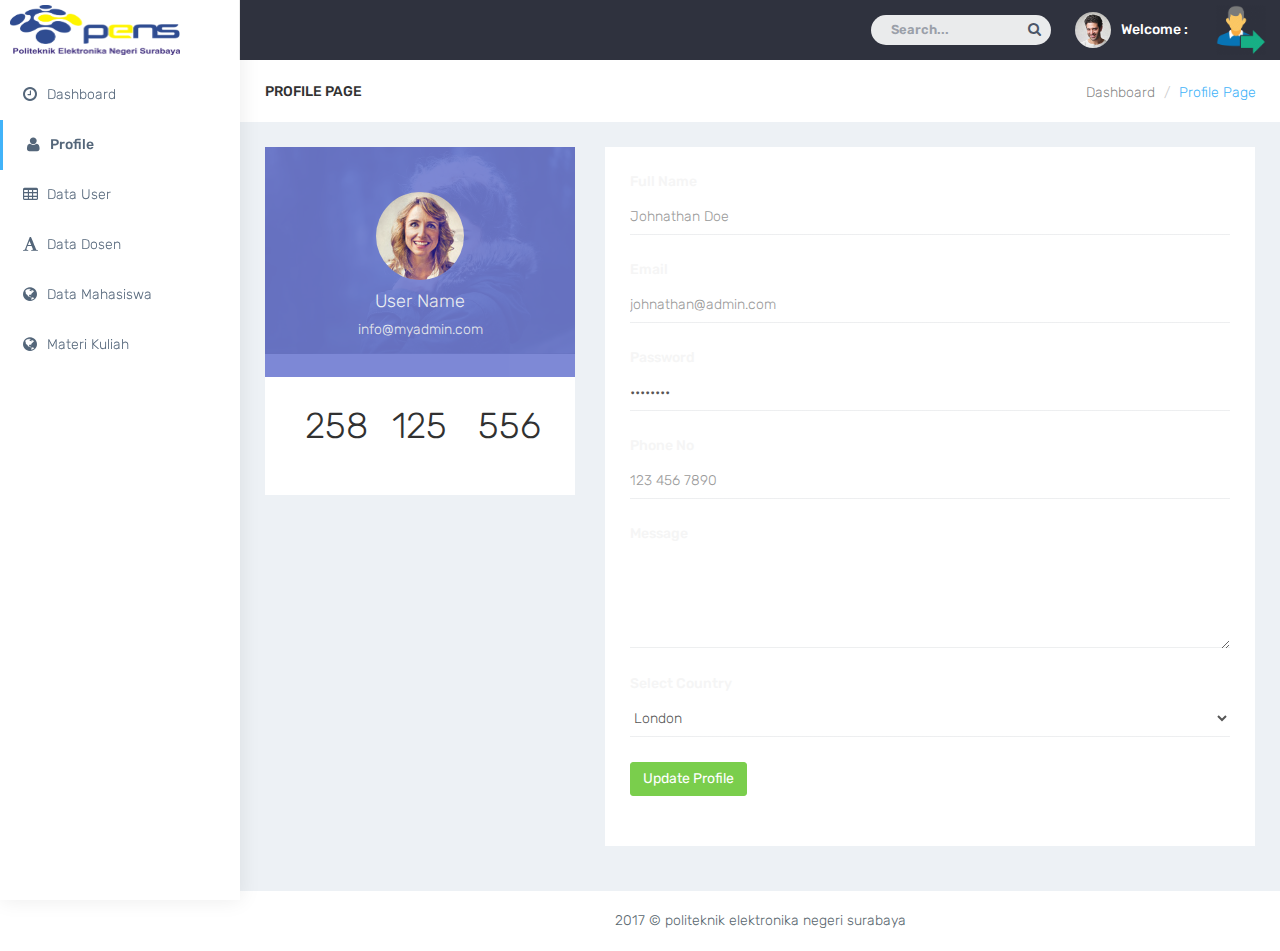
<file: dashboardadmin/html/profile.html>
<!DOCTYPE html>
<html lang="en">

<head>
    <meta charset="utf-8">
    <meta http-equiv="X-UA-Compatible" content="IE=edge">
    <meta name="viewport" content="width=device-width, initial-scale=1">
    <meta name="description" content="">
    <meta name="author" content="">
    <link rel="icon" type="image/png" sizes="16x16" href="../plugins/images/favicon.png">
    <title>Profile</title>
    <!-- Bootstrap Core CSS -->
    <link href="bootstrap/dist/css/bootstrap.min.css" rel="stylesheet">
    <!-- Menu CSS -->
    <link href="../plugins/bower_components/sidebar-nav/dist/sidebar-nav.min.css" rel="stylesheet">
    <!-- animation CSS -->
    <link href="css/animate.css" rel="stylesheet">
    <!-- Custom CSS -->
    <link href="css/style.css" rel="stylesheet">
    <!-- color CSS -->
    <link href="css/colors/default.css" id="theme" rel="stylesheet">
    <!-- HTML5 Shim and Respond.js IE8 support of HTML5 elements and media queries -->
    <!-- WARNING: Respond.js doesn't work if you view the page via file:// -->
    <!--[if lt IE 9]>
    <script src="https://oss.maxcdn.com/libs/html5shiv/3.7.0/html5shiv.js"></script>
    <script src="https://oss.maxcdn.com/libs/respond.js/1.4.2/respond.min.js"></script>
<![endif]-->
</head>

<body class="fix-header">
    <!-- ============================================================== -->
    <!-- Preloader -->
    <!-- ============================================================== -->
    <div class="preloader">
        <svg class="circular" viewBox="25 25 50 50">
            <circle class="path" cx="50" cy="50" r="20" fill="none" stroke-width="2" stroke-miterlimit="10" />
        </svg>
    </div>
    <!-- ============================================================== -->
    <!-- Wrapper -->
    <!-- ============================================================== -->
    <div id="wrapper">
        <!-- ============================================================== -->
        <!-- Topbar header - style you can find in pages.scss -->
        <!-- ============================================================== -->
        <nav class="navbar navbar-default navbar-static-top m-b-0">
            <div class="navbar-header">
                <div class="top-left-part">
                  
                    <a class="logo" href="index.php">
                       <b>
                     <span class="hidden-xs">
                       <img src="../plugins/images/Slider01.png" alt="home" class="dark-logo" />
						 <img src="../plugins/images/Slider01.png" width="170px" height="50px" alt="home" class="light-logo" />
                     </span>
                     </b>
                       </a>
                </div>
                <!-- /Logo -->
                <ul class="nav navbar-top-links navbar-right pull-right">
                    <li>
                        <form role="search" class="app-search hidden-sm hidden-xs m-r-10">
                            <input type="text" placeholder="Search..." class="form-control"> <a href=""><i class="fa fa-search"></i></a> </form>
                    </li>
                    <li>
                           <a class="profile-pic" href="#"> <img src="../plugins/images/users/varun.jpg" alt="user-img" width="36" class="img-circle"><b id="welcome">Welcome : <i><?php echo $login_session; ?></i></b></a>
                    </li>
					<li>
						<a class="logout-spn" href="../../logout.php" style="color:#fff;"><img src="../plugins/images/User_logout_man_profile_account.png" width="50px" height="50px"></a>  
					</li>
                </ul>
            </div>
            <!-- /.navbar-header -->
            <!-- /.navbar-top-links -->
            <!-- /.navbar-static-side -->
        </nav>
        <!-- End Top Navigation -->
        <!-- ============================================================== -->
        <!-- Left Sidebar - style you can find in sidebar.scss  -->
        <!-- ============================================================== -->
        <div class="navbar-default sidebar" role="navigation">
            <div class="sidebar-nav slimscrollsidebar">
                <div class="sidebar-head">
                    <h3><span class="fa-fw open-close"><i class="ti-close ti-menu"></i></span> <span class="hide-menu">Navigation</span></h3>
                </div>
                <ul class="nav" id="side-menu">
                    <li style="padding: 70px 0 0;">
                        <a href="index.php" class="waves-effect"><i class="fa fa-clock-o fa-fw" aria-hidden="true"></i>Dashboard</a>
                    </li>
                    <li>
                        <a href="profile.html" class="waves-effect"><i class="fa fa-user fa-fw" aria-hidden="true"></i>Profile</a>
                    </li>
                    <li>
                        <a href="basic-table.html" class="waves-effect"><i class="fa fa-table fa-fw" aria-hidden="true"></i>Data User</a>
                    </li>
                    <li>
                        <a href="fontawesome.html" class="waves-effect"><i class="fa fa-font fa-fw" aria-hidden="true"></i>Data Dosen</a>
                    </li>
                    <li>
                        <a href="map-google.html" class="waves-effect"><i class="fa fa-globe fa-fw" aria-hidden="true"></i>Data Mahasiswa</a>
                    </li>
					<li>
                        <a href="map-google.html" class="waves-effect"><i class="fa fa-globe fa-fw" aria-hidden="true"></i>Materi Kuliah</a>
                    </li>
				</ul>
            </div>
            
        </div>
        <!-- ============================================================== -->
        <!-- End Left Sidebar -->
        <!-- ============================================================== -->
        <!-- ============================================================== -->
        <!-- Page Content -->
        <!-- ============================================================== -->
        <div id="page-wrapper">
            <div class="container-fluid">
                <div class="row bg-title">
                    <div class="col-lg-3 col-md-4 col-sm-4 col-xs-12">
                        <h4 class="page-title">Profile page</h4> </div>
                    <div class="col-lg-9 col-sm-8 col-md-8 col-xs-12">
                       
                        <ol class="breadcrumb">
                            <li><a href="#">Dashboard</a></li>
                            <li class="active">Profile Page</li>
                        </ol>
                    </div>
                </div>
                <!-- /.row -->
                <!-- .row -->
                <div class="row">
                    <div class="col-md-4 col-xs-12">
                        <div class="white-box">
                            <div class="user-bg"> <img width="100%" alt="user" src="../plugins/images/large/img1.jpg">
                                <div class="overlay-box">
                                    <div class="user-content">
                                        <a href="javascript:void(0)"><img src="../plugins/images/users/genu.jpg" class="thumb-lg img-circle" alt="img"></a>
                                        <h4 class="text-white">User Name</h4>
                                        <h5 class="text-white">info@myadmin.com</h5> </div>
                                </div>
                            </div>
                            <div class="user-btm-box">
                                <div class="col-md-4 col-sm-4 text-center">
                                    <p class="text-purple"><i class="ti-facebook"></i></p>
                                    <h1>258</h1> </div>
                                <div class="col-md-4 col-sm-4 text-center">
                                    <p class="text-blue"><i class="ti-twitter"></i></p>
                                    <h1>125</h1> </div>
                                <div class="col-md-4 col-sm-4 text-center">
                                    <p class="text-danger"><i class="ti-dribbble"></i></p>
                                    <h1>556</h1> </div>
                            </div>
                        </div>
                    </div>
                    <div class="col-md-8 col-xs-12">
                        <div class="white-box">
                            <form class="form-horizontal form-material">
                                <div class="form-group">
                                    <label class="col-md-12">Full Name</label>
                                    <div class="col-md-12">
                                        <input type="text" placeholder="Johnathan Doe" class="form-control form-control-line"> </div>
                                </div>
                                <div class="form-group">
                                    <label for="example-email" class="col-md-12">Email</label>
                                    <div class="col-md-12">
                                        <input type="email" placeholder="johnathan@admin.com" class="form-control form-control-line" name="example-email" id="example-email"> </div>
                                </div>
                                <div class="form-group">
                                    <label class="col-md-12">Password</label>
                                    <div class="col-md-12">
                                        <input type="password" value="password" class="form-control form-control-line"> </div>
                                </div>
                                <div class="form-group">
                                    <label class="col-md-12">Phone No</label>
                                    <div class="col-md-12">
                                        <input type="text" placeholder="123 456 7890" class="form-control form-control-line"> </div>
                                </div>
                                <div class="form-group">
                                    <label class="col-md-12">Message</label>
                                    <div class="col-md-12">
                                        <textarea rows="5" class="form-control form-control-line"></textarea>
                                    </div>
                                </div>
                                <div class="form-group">
                                    <label class="col-sm-12">Select Country</label>
                                    <div class="col-sm-12">
                                        <select class="form-control form-control-line">
                                            <option>London</option>
                                            <option>India</option>
                                            <option>Usa</option>
                                            <option>Canada</option>
                                            <option>Thailand</option>
                                        </select>
                                    </div>
                                </div>
                                <div class="form-group">
                                    <div class="col-sm-12">
                                        <button class="btn btn-success">Update Profile</button>
                                    </div>
                                </div>
                            </form>
                        </div>
                    </div>
                </div>
                <!-- /.row -->
            </div>
            <!-- /.container-fluid -->
            <footer class="footer text-center"> 2017 &copy; politeknik elektronika negeri surabaya </footer>
        </div>
        <!-- /#page-wrapper -->
    </div>
    <!-- /#wrapper -->
    <!-- jQuery -->
    <script src="../plugins/bower_components/jquery/dist/jquery.min.js"></script>
    <!-- Bootstrap Core JavaScript -->
    <script src="bootstrap/dist/js/bootstrap.min.js"></script>
    <!-- Menu Plugin JavaScript -->
    <script src="../plugins/bower_components/sidebar-nav/dist/sidebar-nav.min.js"></script>
    <!--slimscroll JavaScript -->
    <script src="js/jquery.slimscroll.js"></script>
    <!--Wave Effects -->
    <script src="js/waves.js"></script>
    <!-- Custom Theme JavaScript -->
    <script src="js/custom.min.js"></script>
</body>

</html>
</file>
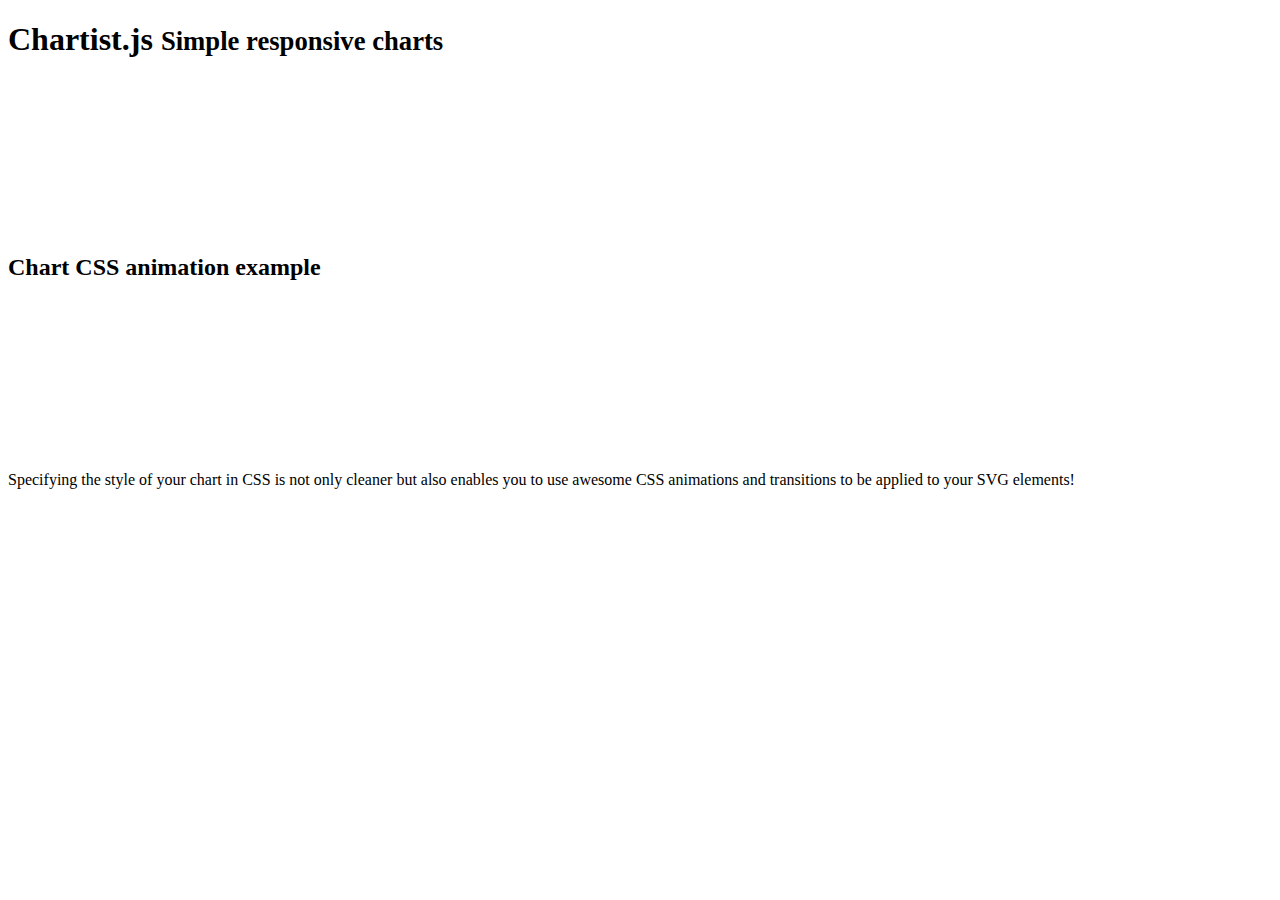
<file: dashboardadmin/plugins/bower_components/chartist-plugin-tooltip-master/test/runner.html>
<!doctype html>
<html lang="en">
<head>
  <title>End2end Test Runner</title>
</head>
<body>
<header class="page-header">
  <h1>Chartist.js
    <small> Simple responsive charts</small>
  </h1>
  <div class="limiter">
    <figure>
      <svg id="chartist-guy"></svg>
    </figure>
  </div>
</header>

<article class="main" role="main">
  <section class="documentation-section">
    <header>
      <h2>Chart CSS animation example</h2>
    </header>
    <div class="content">
      <div class="chart-container">
        <svg id="chart"></svg>
      </div>
    </div>
    <aside class="side-notes">
      <p>Specifying the style of your chart in CSS is not only cleaner but also enables you to use awesome CSS
        animations
        and transitions to be applied to your SVG elements!</p>
    </aside>
  </section>
</article>
</body>
</html>
</file>
<file: dashboardadmin/html/css/style.css>
@import url(https://fonts.googleapis.com/css?family=Rubik:300,400,500,700,900);@import "spinners.css";.preloader{width:100%;height:100%;top:0;position:fixed;z-index:99999;background:#fff}.preloader .cssload-speeding-wheel{position:absolute;top:calc(50% - 3.5px);left:calc(50% - 3.5px)}*{outline:0!important}body{background:#2f323e;font-family:Rubik,sans-serif;margin:0;overflow-x:hidden;color:whitesmoke;font-weight:300}html{position:relative;min-height:100%;background:#fff}h1,h2,h3,h4,h5,h6{color:#313131;font-family:Rubik,sans-serif;margin:10px 0;font-weight:300}h1{line-height:48px;font-size:36px}h2{line-height:36px;font-size:24px}h3{line-height:30px;font-size:21px}h4{line-height:22px;font-size:18px}h5{font-size:16px;font-size:14px}.dn{display:none}.db{display:block}.light_op_text{color:rgba(255,255,255,.5)}blockquote{border-left:5px solid #2cabe3!important;border:1px solid rgba(120,130,140,.13)}p{line-height:1.6}b{font-weight:500}a:active,a:focus,a:hover{outline:0;text-decoration:none}.clear{clear:both}.font-12{font-size:12px}hr{border-color:rgba(120,130,140,.13)}.b-t{border-top:1px solid rgba(120,130,140,.13)}.b-b{border-bottom:1px solid rgba(120,130,140,.13)}.b-l{border-left:1px solid rgba(120,130,140,.13)}.b-r{border-right:1px solid rgba(120,130,140,.13)}.b-all{border:1px solid rgba(120,130,140,.13)}.b-none{border:0!important}.max-height{height:310px;overflow:auto}.p-0{padding:0!important}.p-10{padding:10px!important}.p-20{padding:20px!important}.p-30{padding:30px!important}.p-l-0{padding-left:0!important}.p-l-10{padding-left:10px!important}.p-l-20{padding-left:20px!important}.p-l-30{padding-left:30px!important}.p-r-0{padding-right:0!important}.p-r-10{padding-right:10px!important}.p-r-20{padding-right:20px!important}.p-r-30{padding-right:30px!important}.p-r-40{padding-right:40px!important}.p-t-0{padding-top:0!important}.p-t-10{padding-top:10px!important}.p-t-20{padding-top:20px!important}.p-t-30{padding-top:30px!important}.p-b-0{padding-bottom:0!important}.p-b-10{padding-bottom:10px!important}.p-b-20{padding-bottom:20px!important}.p-b-30{padding-bottom:30px!important}.p-b-40{padding-bottom:40px!important}.m-0{margin:0!important}.m-l-5{margin-left:5px!important}.m-l-10{margin-left:10px!important}.m-l-15{margin-left:15px!important}.m-l-20{margin-left:20px!important}.m-l-30{margin-left:30px!important}.m-l-40{margin-left:40px!important}.m-r-5{margin-right:5px!important}.m-r-10{margin-right:10px!important}.m-r-15{margin-right:15px!important}.m-r-20{margin-right:20px!important}.m-r-30{margin-right:30px!important}.m-r-40{margin-right:40px!important}.m-t-5{margin-top:5px!important}.m-t-0{margin-top:0!important}.m-t-10{margin-top:10px!important}.m-t-15{margin-top:15px!important}.m-t-20{margin-top:20px!important}.m-t-30{margin-top:30px!important}.m-t-40{margin-top:40px!important}.m-b-0{margin-bottom:0!important}.m-b-5{margin-bottom:5px!important}.m-b-10{margin-bottom:10px!important}.m-b-15{margin-bottom:15px!important}.m-b-20{margin-bottom:20px!important}.m-b-30{margin-bottom:30px!important}.m-b-40{margin-bottom:40px!important}.vt{vertical-align:top}.vb{vertical-align:bottom}.font-bold{font-weight:700}.font-medium{font-weight:500}.font-normal{font-weight:400}.font-light{font-weight:300}.pull-in{margin-left:-15px;margin-right:-15px}.b-0{border:none!important}.vertical-middle,.vm{vertical-align:middle}.mdi{font-size:17px}.bx-shadow{-moz-box-shadow:0 1px 2px 0 rgba(0,0,0,.1);-webkit-box-shadow:0 1px 2px 0 rgba(0,0,0,.1);box-shadow:0 1px 2px 0 rgba(0,0,0,.1)}.mx-box{max-height:380px;min-height:380px}.thumb-sm{height:32px;width:32px}.thumb-md{height:48px;width:48px}.thumb-lg{height:88px;width:88px}.txt-oflo{text-overflow:ellipsis;overflow:hidden;white-space:nowrap}.di{display:inline-block}.get-code{color:#263238;cursor:pointer;border-radius:100%;background:#fff;padding:4px 5px;font-size:10px;margin:0 5px;vertical-align:middle}.badge{text-transform:uppercase;font-weight:600;padding:3px 5px;font-size:12px;margin-top:1px;background-color:#fb4}.badge-xs{font-size:9px}.badge-sm,.badge-xs{-webkit-transform:translate(0,-2px);-ms-transform:translate(0,-2px);-o-transform:translate(0,-2px);transform:translate(0,-2px)}.badge-success{background-color:#7ace4c}.badge-info{background-color:#41b3f9}.badge-warning{background-color:#fb4}.badge-danger{background-color:#f33155}.badge-purple{background-color:#707cd2}.badge-red{background-color:#f33155}.badge-inverse{background-color:#4c5667}.notify{position:relative;margin-top:-30px}.notify .heartbit{position:absolute;top:-20px;right:-16px;height:25px;width:25px;z-index:10;border:5px solid #f33155;border-radius:70px;-moz-animation:heartbit 1s ease-out;-moz-animation-iteration-count:infinite;-o-animation:heartbit 1s ease-out;-o-animation-iteration-count:infinite;-webkit-animation:heartbit 1s ease-out;-webkit-animation-iteration-count:infinite;animation-iteration-count:infinite}.notify .point{width:6px;height:6px;-webkit-border-radius:30px;-moz-border-radius:30px;border-radius:30px;background-color:#f33155;position:absolute;right:-6px;top:-10px}@-moz-keyframes heartbit{0%{-moz-transform:scale(0);opacity:0}25%{-moz-transform:scale(.1);opacity:.1}50%{-moz-transform:scale(.5);opacity:.3}75%{-moz-transform:scale(.8);opacity:.5}100%{-moz-transform:scale(1);opacity:0}}@-webkit-keyframes heartbit{0%{-webkit-transform:scale(0);opacity:0}25%{-webkit-transform:scale(.1);opacity:.1}50%{-webkit-transform:scale(.5);opacity:.3}75%{-webkit-transform:scale(.8);opacity:.5}100%{-webkit-transform:scale(1);opacity:0}}.text-white{color:#fff}.text-danger{color:#f33155}.text-muted{color:#8d9ea7}.text-warning{color:#fb4}.text-success{color:#7ace4c}.text-info{color:#41b3f9}.text-inverse{color:#4c5667}.text-blue{color:#02bec9}.text-purple{color:#707cd2}.text-primary{color:#7460ee}.text-megna{color:#01c0c8}.text-dark{color:#313131!important}.fw-500{font-weight:500}.bg-primary{background-color:#7460ee!important}.bg-success{background-color:#7ace4c!important}.bg-info{background-color:#41b3f9!important}.bg-warning{background-color:#fb4!important}.bg-danger,.bg-theme-alt{background-color:#f33155!important}.bg-theme{background-color:#2cabe3!important}.bg-theme-dark{background-color:#4f5467!important}.bg-inverse{background-color:#4c5667!important}.bg-purple{background-color:#707cd2!important}.bg-white{background-color:#fff!important}.bg-light{background-color:#e4e7ea!important}.bg-extralight{background-color:#f7fafc!important}.label{letter-spacing:.05em;border-radius:60px;padding:4px 12px 3px;font-weight:500}.label-rouded,.label-rounded{border-radius:60px;padding:4px 12px 3px;font-weight:500}.label-custom{background-color:#01c0c8}.label-success{background-color:#7ace4c}.label-info{background-color:#41b3f9}.label-warning{background-color:#fb4}.label-danger{background-color:#f33155}.label-megna{background-color:#01c0c8}.label-primary{background-color:#7460ee}.label-purple{background-color:#707cd2}.label-red{background-color:#f33155}.label-inverse{background-color:#4c5667}.label-white{background-color:#fff}.label-default{background-color:#e4e7ea}.dropdown-menu{border:1px solid rgba(120,130,140,.13);border-radius:0;box-shadow:0 3px 12px rgba(0,0,0,.05)!important;-webkit-box-shadow:0!important;-moz-box-shadow:0!important;padding-bottom:8px;margin-top:0}.dropdown-menu>li>a{padding:9px 20px}.dropdown-menu>li>a:focus,.dropdown-menu>li>a:hover{background:#f7fafc}.navbar-top-links .progress{margin-bottom:6px}label{font-weight:500}.btn{border-radius:3px}.form-control{background-color:#fff;border:1px solid #e4e7ea;border-radius:0;box-shadow:4px;color:#565656;height:38px;max-width:100%;padding:7px 12px;transition:all 300ms linear 0s}.form-control:focus{box-shadow:none;border-color:#263238}.input-sm{height:30px;padding:5px 10px;font-size:12px;line-height:1.5}.input-lg{height:44px;padding:5px 10px;font-size:18px}.bootstrap-tagsinput{border:1px solid #e4e7ea;border-radius:0;box-shadow:none;display:block;padding:7px 12px}.bootstrap-touchspin .input-group-btn-vertical>.btn{padding:9px 10px}.bootstrap-touchspin .input-group-btn-vertical .bootstrap-touchspin-down,.bootstrap-touchspin .input-group-btn-vertical .bootstrap-touchspin-up{border-radius:0}.input-group-btn .btn{padding:8px 12px}.form-group,.form-horizontal .form-group{margin-bottom:25px}.list-group-item,.list-group-item:first-child,.list-group-item:last-child{border-radius:0;border-color:rgba(120,130,140,.13)}.list-group-item.active,.list-group-item.active:focus,.list-group-item.active:hover{background:#41b3f9;border-color:#41b3f9}.list-task .list-group-item,.list-task .list-group-item:first-child{border-radius:0;border:0}.list-task .list-group-item:last-child{border-radius:0;border:0}.media{border:1px solid rgba(120,130,140,.13);margin-bottom:10px;padding:15px}.media .media-heading{font-weight:500}.well,pre{background:#fff;border-radius:0}.nav-tabs>li>a{border-radius:0;color:#263238}.nav-tabs>li>a:focus,.nav-tabs>li>a:hover{background:#fff}.modal-content{border-radius:0;box-shadow:0 5px 15px rgba(0,0,0,.1)}.alert{border-radius:0}.carousel-control{width:8%}.carousel-control span{position:absolute;top:50%;z-index:5;display:inline-block;font-size:30px}.popover{border-radius:0;z-index:100}.popover-title{padding:5px 14px}.container-fluid{padding-left:25px;padding-right:25px;padding-bottom:15px}.btn-group-vertical>.btn:first-child:not(:last-child),.btn-group-vertical>.btn:last-child:not(:first-child){border-radius:0}.table-responsive{overflow-y:hidden}.pagination>li:first-child>a,.pagination>li:first-child>span{border-bottom-left-radius:0;border-top-left-radius:0}.pagination>li:last-child>a,.pagination>li:last-child>span{border-bottom-right-radius:0;border-top-right-radius:0}.pagination>li>a,.pagination>li>span{color:#263238}.pagination>li>a:focus,.pagination>li>a:hover,.pagination>li>span:focus,.pagination>li>span:hover{background-color:#e4e7ea}.pagination-split li{margin-left:5px;display:inline-block;float:left}.pagination-split li:first-child{margin-left:0}.pagination-split li a{-moz-border-radius:0;-webkit-border-radius:0;border-radius:0}.pagination>.active>a,.pagination>.active>a:focus,.pagination>.active>a:hover,.pagination>.active>span,.pagination>.active>span:focus,.pagination>.active>span:hover{background-color:#2cabe3;border-color:#2cabe3}.pager li>a,.pager li>span{-moz-border-radius:0;-webkit-border-radius:0;border-radius:0;color:#263238}.table-box{display:table;width:100%}.cell{display:table-cell;vertical-align:middle}.jqstooltip{width:auto!important;height:auto!important}#wrapper{width:100%}#page-wrapper{padding:0 0 60px;min-height:568px;background:#edf1f5}.footer{bottom:0;color:#58666e;left:240px;padding:20px 30px;position:absolute;right:0;background:#fff}.bg-title{background:#fff;overflow:hidden;padding:15px 10px 9px;margin-bottom:25px;margin-left:-25.5px;margin-right:-25.5px}.bg-title h4{text-transform:uppercase;font-size:14px;font-weight:500;margin-top:6px}.bg-title .breadcrumb{background:0 0;margin-bottom:0;float:right;padding:0;margin-top:8px}.bg-title .breadcrumb a{color:rgba(0,0,0,.5)}.bg-title .breadcrumb a:hover{color:#000}.bg-title .breadcrumb .active{color:#2cabe3}.logo b{height:60px;float:left;padding-left:10px;width:auto;line-height:59px;text-align:center}.logo i{color:#fff}.top-left-part{width:240px;float:left;border-right:1px solid rgba(0,0,0,.08)}.top-left-part a{color:#fff;line-height:59px;font-size:18px;padding-left:10px;text-transform:uppercase}.top-left-part .light-logo{display:none}.navbar-header{width:100%;background:#3c4451;border:0}.navbar-default{border:0}.navbar-top-links{margin-right:0}.navbar-top-links .badge{position:absolute;right:6px;top:15px}.navbar-top-links>li{float:left}.navbar-top-links>li>a{color:#fff;padding:0 14px;line-height:60px;min-height:60px}.navbar-top-links>li>a:hover{background:rgba(0,0,0,.1)}.navbar-top-links>li>a:focus{background:rgba(0,0,0,0)}.nav .open>a,.nav .open>a:focus,.nav .open>a:hover{background:rgba(255,255,255,.2)}.navbar-top-links .dropdown-menu li{display:block}.navbar-top-links .dropdown-menu li:last-child{margin-right:0}.navbar-top-links .dropdown-menu li a div{white-space:normal}.navbar-top-links .dropdown-alerts,.navbar-top-links .dropdown-messages,.navbar-top-links .dropdown-tasks{width:310px;min-width:0}.navbar-top-links .dropdown-user{right:0;left:auto;width:280px}.navbar-top-links .dropdown-user .dw-user-box{padding:15px}.navbar-top-links .dropdown-user .dw-user-box .u-img{width:80px;display:inline-block;vertical-align:top}.navbar-top-links .dropdown-user .dw-user-box .u-img img{width:100%;border-radius:5px}.navbar-top-links .dropdown-user .dw-user-box .u-text{display:inline-block;padding-left:10px}.navbar-top-links .dropdown-user .dw-user-box .u-text h4{margin:0}.navbar-top-links .dropdown-user .dw-user-box .u-text p{margin-bottom:3px}.navbar-header .navbar-toggle{float:none;padding:0 15px;line-height:60px;border:0;color:rgba(255,255,255,.5);margin:0;display:inline-block;border-radius:0}.navbar-header .navbar-toggle:focus,.navbar-header .navbar-toggle:hover{background:rgba(0,0,0,.3);color:#fff}.app-search{position:relative;margin:0}.app-search a{position:absolute;top:20px;right:10px;color:#4c5667}.app-search .form-control,.app-search .form-control:focus{border:none;font-size:13px;color:#4c5667;padding-left:20px;padding-right:40px;background:rgba(255,255,255,.9);box-shadow:none;height:30px;font-weight:600;width:180px;display:inline-block;line-height:30px;margin-top:15px;border-radius:40px;transition:.5s ease-out}.app-search .form-control::-moz-placeholder{color:#4c5667;opacity:.5}.app-search .form-control::-webkit-input-placeholder{color:#4c5667;opacity:.5}.app-search .form-control::-ms-placeholder{color:#4c5667;opacity:.5}.nav-small-cap{color:#a6afbb;cursor:default;font-weight:500;text-transform:uppercase;font-size:13px;letter-spacing:.035em;padding:12px 15px!important;pointer-events:none;margin:20px 0 0 -15px}.profile-pic{padding:0 20px;line-height:50px}.profile-pic img{margin-right:10px}.drop-title{border-bottom:1px solid rgba(0,0,0,.1);color:#263238;font-size:15px;font-weight:600;padding:11px 20px 15px}.btn-outline{color:inherit;background-color:transparent;transition:all .5s}.btn-rounded{border-radius:60px}.btn-custom,.btn-custom.disabled{background:#2cabe3;border:1px solid #2cabe3;color:#fff}.btn-custom.disabled.focus,.btn-custom.disabled:focus,.btn-custom.disabled:hover,.btn-custom.focus,.btn-custom:focus,.btn-custom:hover{background:#2cabe3;opacity:.8;color:#fff;border:1px solid #2cabe3}.btn-primary,.btn-primary.disabled{background:#7460ee;border:1px solid #7460ee}.btn-primary.disabled.focus,.btn-primary.disabled:focus,.btn-primary.disabled:hover,.btn-primary.focus,.btn-primary:focus,.btn-primary:hover{background:#7460ee;opacity:.8;border:1px solid #7460ee}.btn-success,.btn-success.disabled{background:#7ace4c;border:1px solid #7ace4c}.btn-success.disabled.focus,.btn-success.disabled:focus,.btn-success.disabled:hover,.btn-success.focus,.btn-success:focus,.btn-success:hover{background:#7ace4c;opacity:.8;border:1px solid #7ace4c}.btn-info,.btn-info.disabled{background:#41b3f9;border:1px solid #41b3f9}.btn-info.disabled.focus,.btn-info.disabled:focus,.btn-info.disabled:hover,.btn-info.focus,.btn-info:focus,.btn-info:hover{background:#41b3f9;opacity:.8;border:1px solid #41b3f9}.btn-warning,.btn-warning.disabled{background:#fb4;border:1px solid #fb4}.btn-warning.disabled.focus,.btn-warning.disabled:focus,.btn-warning.disabled:hover,.btn-warning.focus,.btn-warning:focus,.btn-warning:hover{background:#fb4;opacity:.8;border:1px solid #fb4}.btn-danger,.btn-danger.disabled{background:#f33155;border:1px solid #f33155}.btn-danger.disabled.focus,.btn-danger.disabled:focus,.btn-danger.disabled:hover,.btn-danger.focus,.btn-danger:focus,.btn-danger:hover{background:#f33155;opacity:.8;border:1px solid #f33155}.btn-default,.btn-default.disabled{background:#e4e7ea;border:1px solid #e4e7ea}.btn-default.disabled.focus,.btn-default.disabled:focus,.btn-default.disabled:hover,.btn-default.focus,.btn-default:focus,.btn-default:hover{opacity:.8;border:1px solid #e4e7ea;background:#e4e7ea}.btn-default.btn-outline{background-color:#fff}.btn-default.btn-outline.focus,.btn-default.btn-outline:focus,.btn-default.btn-outline:hover{background:#e4e7ea}.btn-primary.btn-outline{color:#7460ee;background-color:#fff}.btn-primary.btn-outline.focus,.btn-primary.btn-outline:focus,.btn-primary.btn-outline:hover{background:#7460ee;color:#fff}.btn-success.btn-outline{color:#7ace4c;background-color:transparent}.btn-success.btn-outline.focus,.btn-success.btn-outline:focus,.btn-success.btn-outline:hover{background:#7ace4c;color:#fff}.btn-info.btn-outline{color:#41b3f9;background-color:transparent}.btn-info.btn-outline.focus,.btn-info.btn-outline:focus,.btn-info.btn-outline:hover{background:#41b3f9;color:#fff}.btn-warning.btn-outline{color:#fb4;background-color:transparent}.btn-warning.btn-outline.focus,.btn-warning.btn-outline:focus,.btn-warning.btn-outline:hover{background:#fb4;color:#fff}.btn-danger.btn-outline{color:#f33155;background-color:transparent}.btn-danger.btn-outline.focus,.btn-danger.btn-outline:focus,.btn-danger.btn-outline:hover{background:#f33155;color:#fff}.button-box .btn{margin:0 8px 8px 0}.btn-danger.btn-outline:hover,.btn-info.btn-outline:hover,.btn-primary.btn-outline:hover,.btn-success.btn-outline:hover,.btn-warning.btn-outline:hover{color:#fff}.btn-label{background:rgba(0,0,0,.05);display:inline-block;margin:-6px 12px -6px -14px;padding:7px 15px}.btn-facebook{color:#fff!important;background-color:#3b5998!important}.btn-twitter{color:#fff!important;background-color:#55acee!important}.btn-linkedin{color:#fff!important;background-color:#007bb6!important}.btn-dribbble{color:#fff!important;background-color:#ea4c89!important}.btn-googleplus{color:#fff!important;background-color:#dd4b39!important}.btn-instagram{color:#fff!important;background-color:#3f729b!important}.btn-pinterest{color:#fff!important;background-color:#cb2027!important}.btn-dropbox{color:#fff!important;background-color:#007ee5!important}.btn-flickr{color:#fff!important;background-color:#ff0084!important}.btn-tumblr{color:#fff!important;background-color:#32506d!important}.btn-skype{color:#fff!important;background-color:#00aff0!important}.btn-youtube{color:#fff!important;background-color:#b00!important}.btn-github{color:#fff!important;background-color:#171515!important}.btn-primary.active.focus,.btn-primary.active:focus,.btn-primary.active:hover,.btn-primary.focus,.btn-primary.focus:active,.btn-primary:active:focus,.btn-primary:active:hover,.btn-primary:focus,.open>.dropdown-toggle.btn-primary.focus,.open>.dropdown-toggle.btn-primary:focus,.open>.dropdown-toggle.btn-primary:hover{background-color:#7460ee;border:1px solid #7460ee}.btn-success.active.focus,.btn-success.active:focus,.btn-success.active:hover,.btn-success.focus,.btn-success.focus:active,.btn-success:active:focus,.btn-success:active:hover,.btn-success:focus,.open>.dropdown-toggle.btn-success.focus,.open>.dropdown-toggle.btn-success:focus,.open>.dropdown-toggle.btn-success:hover{background-color:#7ace4c;border:1px solid #7ace4c}.btn-info.active.focus,.btn-info.active:focus,.btn-info.active:hover,.btn-info.focus,.btn-info.focus:active,.btn-info:active:focus,.btn-info:active:hover,.btn-info:focus,.open>.dropdown-toggle.btn-info.focus,.open>.dropdown-toggle.btn-info:focus,.open>.dropdown-toggle.btn-info:hover{background-color:#41b3f9;border:1px solid #41b3f9}.btn-warning.active.focus,.btn-warning.active:focus,.btn-warning.active:hover,.btn-warning.focus,.btn-warning.focus:active,.btn-warning:active:focus,.btn-warning:active:hover,.btn-warning:focus,.open>.dropdown-toggle.btn-warning.focus,.open>.dropdown-toggle.btn-warning:focus,.open>.dropdown-toggle.btn-warning:hover{background-color:#fb4;border:1px solid #fb4}.btn-danger.active.focus,.btn-danger.active:focus,.btn-danger.active:hover,.btn-danger.focus,.btn-danger.focus:active,.btn-danger:active:focus,.btn-danger:active:hover,.btn-danger:focus,.open>.dropdown-toggle.btn-danger.focus,.open>.dropdown-toggle.btn-danger:focus,.open>.dropdown-toggle.btn-danger:hover{background-color:#f33155;border:1px solid #f33155}.btn-inverse,.btn-inverse.active,.btn-inverse.focus,.btn-inverse:active,.btn-inverse:focus,.btn-inverse:hover,.open>.dropdown-toggle.btn-inverse{background-color:#4c5667;border:1px solid #4c5667;color:#fff}.chat{margin:0;padding:0;list-style:none}.chat li{margin-bottom:10px;padding-bottom:5px;border-bottom:1px dotted rgba(120,130,140,.13)}.chat li.left .chat-body{margin-left:60px}.chat li.right .chat-body{margin-right:60px}.chat li .chat-body p{margin:0}.chat .glyphicon,.panel .slidedown .glyphicon{margin-right:5px}.chat-panel .panel-body{height:350px;overflow-y:scroll}.login-panel{margin-top:25%}.flot-chart{display:block;height:400px}.flot-chart-content{width:100%;height:100%}table.dataTable thead .sorting,table.dataTable thead .sorting_asc,table.dataTable thead .sorting_asc_disabled,table.dataTable thead .sorting_desc,table.dataTable thead .sorting_desc_disabled{background:0 0}table.dataTable thead .sorting_asc:after{content:"\f0de";float:right;font-family:fontawesome}table.dataTable thead .sorting_desc:after{content:"\f0dd";float:right;font-family:fontawesome}table.dataTable thead .sorting:after{content:"\f0dc";float:right;font-family:fontawesome;color:rgba(50,50,50,.5)}.btn-circle{width:30px;height:30px;padding:6px 0;border-radius:15px;text-align:center;font-size:12px;line-height:1.428571429}.btn-circle.btn-lg{width:50px;height:50px;padding:10px 16px;border-radius:25px;font-size:18px;line-height:1.33}.btn-circle.btn-xl{width:70px;height:70px;padding:10px 16px;border-radius:35px;font-size:24px;line-height:1.33}.show-grid [class^=col-]{padding-top:10px;padding-bottom:10px;border:1px solid rgba(120,130,140,.13);background-color:#f7fafc}.show-grid{margin:15px 0}.huge{font-size:40px}.white-box{background:#fff;padding:25px;margin-bottom:30px}.white-box .box-title{margin:0 0 12px;font-weight:500;text-transform:uppercase;font-size:16px}.panel{border-radius:0;margin-bottom:30px;border:0;box-shadow:none}.panel .panel-heading{border-radius:0;font-weight:500;font-size:16px;padding:20px 25px}.panel .panel-heading .panel-title{font-size:16px;color:#263238}.panel .panel-heading a i{font-size:12px;margin-left:8px}.panel .panel-action{float:right}.panel .panel-action a{opacity:.5}.panel .panel-action a:hover{opacity:1}.panel .panel-body{padding:25px}.panel .panel-body:first-child h3{margin-top:0;font-weight:500;font-family:Rubik,sans-serif;font-size:14px;text-transform:uppercase}.panel .panel-footer{background:#fff;border-radius:0;padding:20px 25px}.panel-green,.panel-success{border-color:#7ace4c}.panel-green .panel-heading,.panel-success .panel-heading{border-color:#7ace4c;color:#fff;background-color:#7ace4c}.panel-green .panel-heading a,.panel-success .panel-heading a{color:#fff}.panel-green .panel-heading a:hover,.panel-success .panel-heading a:hover{color:rgba(255,255,255,.5)}.panel-green a,.panel-success a{color:#7ace4c}.panel-green a:hover,.panel-success a:hover{color:#56a12c}.panel-black,.panel-inverse{border-color:#4c5667}.panel-black .panel-heading,.panel-inverse .panel-heading{border-color:#4c5667;color:#fff;background-color:#4c5667}.panel-black .panel-heading a,.panel-inverse .panel-heading a{color:#fff}.panel-black .panel-heading a:hover,.panel-inverse .panel-heading a:hover{color:rgba(255,255,255,.5)}.panel-black a,.panel-inverse a{color:#4c5667}.panel-black a:hover,.panel-inverse a:hover{color:#2c313b}.panel-darkblue,.panel-primary{border-color:#7460ee}.panel-darkblue .panel-heading,.panel-primary .panel-heading{border-color:#7460ee;color:#fff;background-color:#7460ee}.panel-darkblue .panel-heading a,.panel-primary .panel-heading a{color:#fff}.panel-darkblue .panel-heading a:hover,.panel-primary .panel-heading a:hover{color:rgba(255,255,255,.5)}.panel-darkblue a,.panel-primary a{color:#7460ee}.panel-darkblue a:hover,.panel-primary a:hover{color:#381be7}.panel-blue,.panel-info{border-color:#41b3f9}.panel-blue .panel-heading,.panel-info .panel-heading{border-color:#41b3f9;color:#fff;background-color:#41b3f9}.panel-blue .panel-heading a,.panel-info .panel-heading a{color:#fff}.panel-blue .panel-heading a:hover,.panel-info .panel-heading a:hover{color:rgba(255,255,255,.5)}.panel-blue a,.panel-info a{color:#41b3f9}.panel-blue a:hover,.panel-info a:hover{color:#0791e6}.panel-danger,.panel-red{border-color:#f33155}.panel-danger .panel-heading,.panel-red .panel-heading{border-color:#f33155;color:#fff;background-color:#f33155}.panel-danger .panel-heading a,.panel-red .panel-heading a{color:#fff}.panel-danger .panel-heading a:hover,.panel-red .panel-heading a:hover{color:rgba(255,255,255,.5)}.panel-danger a,.panel-red a{color:#f33155}.panel-danger a:hover,.panel-red a:hover{color:#cc0c2f}.panel-warning,.panel-yellow{border-color:#fb4}.panel-warning .panel-heading,.panel-yellow .panel-heading{border-color:#fb4;color:#fff;background-color:#fb4}.panel-warning .panel-heading a,.panel-yellow .panel-heading a{color:#fff}.panel-warning .panel-heading a:hover,.panel-yellow .panel-heading a:hover{color:rgba(255,255,255,.5)}.panel-warning a,.panel-yellow a{color:#fb4}.panel-warning a:hover,.panel-yellow a:hover{color:#f69d00}.panel-theme,.panel-themecolor{border-color:#2cabe3}.panel-theme .panel-heading,.panel-themecolor .panel-heading{border-color:#2cabe3;color:#fff;background-color:#2cabe3}.panel-theme .panel-heading a,.panel-themecolor .panel-heading a{color:#fff}.panel-theme .panel-heading a:hover,.panel-themecolor .panel-heading a:hover{color:rgba(255,255,255,.5)}.panel-theme a,.panel-themecolor a{color:#2cabe3}.panel-theme a:hover,.panel-themecolor a:hover{color:#177eac}.panel-default,.panel-white{border-color:rgba(120,130,140,.13)}.panel-default .panel-heading,.panel-white .panel-heading{color:#263238;background-color:#fff;border-bottom:1px solid rgba(120,130,140,.13)}.panel-default .panel-body,.panel-white .panel-body{color:#263238}.panel-default .panel-action a,.panel-white .panel-action a{color:#263238;opacity:.5}.panel-default .panel-action a:hover,.panel-white .panel-action a:hover{opacity:1;color:#263238}.panel-default .panel-footer,.panel-white .panel-footer{background:#fff;color:#263238;border-top:1px solid rgba(120,130,140,.13)}.full-panel-info{border-color:#41b3f9}.full-panel-info .panel-heading{border-color:#41b3f9;color:#fff;background-color:#41b3f9;border-bottom:1px solid rgba(120,130,140,.13)}.full-panel-info .panel-body{background:#41b3f9;color:#fff}.full-panel-info .panel-footer{background:#41b3f9;color:#fff;border-top:1px solid rgba(120,130,140,.13)}.full-panel-info a{color:#41b3f9}.full-panel-info a:hover{color:#0791e6}.full-panel-warning{border-color:#fb4}.full-panel-warning .panel-heading{border-color:#fb4;color:#fff;background-color:#fb4;border-bottom:1px solid rgba(120,130,140,.13)}.full-panel-warning .panel-body{background:#fb4;color:#fff}.full-panel-warning .panel-footer{background:#fb4;color:#fff;border-top:1px solid rgba(120,130,140,.13)}.full-panel-warning a{color:#fb4}.full-panel-warning a:hover{color:#f69d00}.full-panel-success{border-color:#7ace4c}.full-panel-success .panel-heading{border-color:#7ace4c;color:#fff;background-color:#7ace4c;border-bottom:1px solid rgba(120,130,140,.13)}.full-panel-success .panel-body{background:#7ace4c;color:#fff}.full-panel-success .panel-footer{background:#7ace4c;color:#fff;border-top:1px solid rgba(120,130,140,.13)}.full-panel-success a{color:#7ace4c}.full-panel-success a:hover{color:#56a12c}.full-panel-purple{border-color:#707cd2}.full-panel-purple .panel-heading{color:#fff;background-color:#707cd2;border-bottom:1px solid rgba(120,130,140,.13)}.full-panel-purple .panel-body{background:#707cd2;color:#fff}.full-panel-purple .panel-footer{background:#707cd2;color:#fff;border-top:1px solid rgba(120,130,140,.13)}.full-panel-purple a{color:#707cd2}.full-panel-purple a:hover{color:#3b4abb}.full-panel-danger{border-color:#f33155}.full-panel-danger .panel-heading{border-color:#f33155;color:#fff;background-color:#f33155;border-bottom:1px solid rgba(120,130,140,.13)}.full-panel-danger .panel-body{background:#f33155;color:#fff}.full-panel-danger .panel-footer{background:#f33155;color:#fff;border-top:1px solid rgba(120,130,140,.13)}.full-panel-danger a{color:#f33155}.full-panel-danger a:hover{color:#cc0c2f}.full-panel-inverse{border-color:#4c5667}.full-panel-inverse .panel-heading{border-color:#4c5667;color:#fff;background-color:#4c5667;border-bottom:1px solid rgba(120,130,140,.13)}.full-panel-inverse .panel-body{background:#4c5667;color:#fff}.full-panel-inverse .panel-footer{background:#4c5667;color:#fff;border-top:1px solid rgba(120,130,140,.13)}.full-panel-inverse a{color:#4c5667}.full-panel-inverse a:hover{color:#2c313b}.full-panel-default{border-color:rgba(120,130,140,.13)}.full-panel-default .panel-heading{color:#263238;background-color:#fff;border-bottom:1px solid rgba(120,130,140,.13)}.full-panel-default .panel-body{color:#263238}.full-panel-default .panel-footer{background:#fff;color:#263238;border-top:1px solid rgba(120,130,140,.13)}.full-panel-default a{color:#263238}.full-panel-default a:hover{color:#2c313b}.panel-opcl{float:right}.panel-opcl i{margin-left:8px;font-size:10px;cursor:pointer}.fa-fw{width:20px!important;display:inline-block!important;text-align:left!important}.waves-effect{position:relative;cursor:pointer;display:inline-block;overflow:hidden;-webkit-user-select:none;-moz-user-select:none;-ms-user-select:none;user-select:none;-webkit-tap-highlight-color:transparent}.waves-effect .waves-ripple{position:absolute;border-radius:50%;width:20px;height:20px;margin-top:-10px;margin-left:-10px;opacity:0;background:rgba(0,0,0,.08);-webkit-transition:all .5s ease-out;-moz-transition:all .5s ease-out;-o-transition:all .5s ease-out;transition:all .5s ease-out;-webkit-transition-property:-webkit-transform,opacity;-moz-transition-property:-moz-transform,opacity;-o-transition-property:-o-transform,opacity;transition-property:transform,opacity;-webkit-transform:scale(0);-moz-transform:scale(0);-ms-transform:scale(0);-o-transform:scale(0);transform:scale(0);pointer-events:none}.waves-effect.waves-light .waves-ripple{background:rgba(255,255,255,.4);background:-webkit-radial-gradient(rgba(255,255,255,.2) 0,rgba(255,255,255,.3) 40%,rgba(255,255,255,.4) 50%,rgba(255,255,255,.5) 60%,rgba(255,255,255,0) 70%);background:-o-radial-gradient(rgba(255,255,255,.2) 0,rgba(255,255,255,.3) 40%,rgba(255,255,255,.4) 50%,rgba(255,255,255,.5) 60%,rgba(255,255,255,0) 70%);background:-moz-radial-gradient(rgba(255,255,255,.2) 0,rgba(255,255,255,.3) 40%,rgba(255,255,255,.4) 50%,rgba(255,255,255,.5) 60%,rgba(255,255,255,0) 70%);background:radial-gradient(rgba(255,255,255,.2) 0,rgba(255,255,255,.3) 40%,rgba(255,255,255,.4) 50%,rgba(255,255,255,.5) 60%,rgba(255,255,255,0) 70%)}.waves-effect.waves-classic .waves-ripple{background:rgba(0,0,0,.2)}.waves-effect.waves-classic.waves-light .waves-ripple{background:rgba(255,255,255,.4)}.waves-notransition{-webkit-transition:none!important;-moz-transition:none!important;-o-transition:none!important;transition:none!important}.waves-button,.waves-circle{-webkit-transform:translateZ(0);-moz-transform:translateZ(0);-ms-transform:translateZ(0);-o-transform:translateZ(0);transform:translateZ(0);-webkit-mask-image:-webkit-radial-gradient(circle,#fff 100%,#000 100%)}.waves-button,.waves-button-input,.waves-button:hover,.waves-button:visited{white-space:nowrap;vertical-align:middle;cursor:pointer;border:none;outline:0;color:inherit;background-color:rgba(0,0,0,0);font-size:1em;line-height:1em;text-align:center;text-decoration:none;z-index:1}.waves-button{padding:.85em 1.1em;border-radius:.2em}.waves-button-input{margin:0;padding:.85em 1.1em}.waves-input-wrapper{border-radius:.2em;vertical-align:bottom}.waves-input-wrapper.waves-button{padding:0}.waves-input-wrapper .waves-button-input{position:relative;top:0;left:0;z-index:1}.waves-circle{text-align:center;width:2.5em;height:2.5em;line-height:2.5em;border-radius:50%}.waves-float{-webkit-mask-image:none;-webkit-box-shadow:0 1px 1.5px 1px rgba(0,0,0,.12);box-shadow:0 1px 1.5px 1px rgba(0,0,0,.12);-webkit-transition:all 300ms;-moz-transition:all 300ms;-o-transition:all 300ms;transition:all 300ms}.waves-float:active{-webkit-box-shadow:0 8px 20px 1px rgba(0,0,0,.3);box-shadow:0 8px 20px 1px rgba(0,0,0,.3)}.waves-block{display:block}.common-list{margin:0;padding:0}.common-list li{list-style:none;display:block}.common-list li a{padding:12px 0;color:#313131;display:block}.common-list li a:hover{color:#2cabe3}.checkbox{padding-left:20px}.checkbox label{display:inline-block;padding-left:5px;position:relative}.checkbox label::before{-o-transition:.3s ease-in-out;-webkit-transition:.3s ease-in-out;background-color:#fff;border-radius:1px;border:1px solid rgba(120,130,140,.13);content:"";display:inline-block;height:17px;left:0;margin-left:-20px;position:absolute;transition:.3s ease-in-out;width:17px;outline:0!important}.checkbox label::after{color:#263238;display:inline-block;font-size:11px;height:16px;left:0;margin-left:-20px;padding-left:3px;padding-top:1px;position:absolute;top:0;width:16px}.checkbox input[type=checkbox]{cursor:pointer;opacity:0;z-index:1;outline:0!important}.checkbox input[type=checkbox]:disabled+label{opacity:.65}.checkbox input[type=checkbox]:focus+label::before{outline-offset:-2px;outline:0;outline:dotted thin}.checkbox input[type=checkbox]:checked+label::after{content:"\f00c";font-family:FontAwesome}.checkbox input[type=checkbox]:disabled+label::before{background-color:#e4e7ea;cursor:not-allowed}.checkbox.checkbox-circle label::before{border-radius:50%}.checkbox.checkbox-inline{margin-top:0}.checkbox.checkbox-single label{height:17px}.checkbox-primary input[type=checkbox]:checked+label::before{background-color:#7460ee;border-color:#7460ee}.checkbox-primary input[type=checkbox]:checked+label::after{color:#fff}.checkbox-danger input[type=checkbox]:checked+label::before{background-color:#f33155;border-color:#f33155}.checkbox-danger input[type=checkbox]:checked+label::after{color:#fff}.checkbox-info input[type=checkbox]:checked+label::before{background-color:#41b3f9;border-color:#41b3f9}.checkbox-info input[type=checkbox]:checked+label::after{color:#fff}.checkbox-warning input[type=checkbox]:checked+label::before{background-color:#fb4;border-color:#fb4}.checkbox-warning input[type=checkbox]:checked+label::after{color:#fff}.checkbox-success input[type=checkbox]:checked+label::before{background-color:#7ace4c;border-color:#7ace4c}.checkbox-success input[type=checkbox]:checked+label::after{color:#fff}.checkbox-purple input[type=checkbox]:checked+label::before{background-color:#707cd2;border-color:#707cd2}.checkbox-purple input[type=checkbox]:checked+label::after{color:#fff}.checkbox-red input[type=checkbox]:checked+label::before{background-color:#f33155;border-color:#f33155}.checkbox-red input[type=checkbox]:checked+label::after{color:#fff}.checkbox-inverse input[type=checkbox]:checked+label::before{background-color:#4c5667;border-color:#4c5667}.checkbox-inverse input[type=checkbox]:checked+label::after{color:#fff}.radio{padding-left:20px}.radio label{display:inline-block;padding-left:5px;position:relative}.radio label::before{-o-transition:border .5s ease-in-out;-webkit-transition:border .5s ease-in-out;background-color:#fff;border-radius:50%;border:1px solid rgba(120,130,140,.13);content:"";display:inline-block;height:17px;left:0;margin-left:-20px;position:absolute;transition:border .5s ease-in-out;width:17px;outline:0!important}.radio label::after{-moz-transition:-moz-transform .3s cubic-bezier(.8,-.33,.2,1.33);-ms-transform:scale(0,0);-o-transform:scale(0,0);-o-transition:-o-transform .3s cubic-bezier(.8,-.33,.2,1.33);-webkit-transform:scale(0,0);-webkit-transition:-webkit-transform .3s cubic-bezier(.8,-.33,.2,1.33);background-color:#263238;border-radius:50%;content:" ";display:inline-block;height:7px;left:5px;margin-left:-20px;position:absolute;top:5px;transform:scale(0,0);transition:transform .3s cubic-bezier(.8,-.33,.2,1.33);width:7px}.radio input[type=radio]{cursor:pointer;opacity:0;z-index:1;outline:0!important}.radio input[type=radio]:disabled+label{opacity:.65}.radio input[type=radio]:focus+label::before{outline-offset:-2px;outline:-webkit-focus-ring-color auto 5px;outline:dotted thin}.radio input[type=radio]:checked+label::after{-ms-transform:scale(1,1);-o-transform:scale(1,1);-webkit-transform:scale(1,1);transform:scale(1,1)}.radio input[type=radio]:disabled+label::before{cursor:not-allowed}.radio.radio-inline{margin-top:0}.radio.radio-single label{height:17px}.radio-primary input[type=radio]+label::after{background-color:#7460ee}.radio-primary input[type=radio]:checked+label::before{border-color:#7460ee}.radio-primary input[type=radio]:checked+label::after{background-color:#7460ee}.radio-danger input[type=radio]+label::after{background-color:#f33155}.radio-danger input[type=radio]:checked+label::before{border-color:#f33155}.radio-danger input[type=radio]:checked+label::after{background-color:#f33155}.radio-info input[type=radio]+label::after{background-color:#41b3f9}.radio-info input[type=radio]:checked+label::before{border-color:#41b3f9}.radio-info input[type=radio]:checked+label::after{background-color:#41b3f9}.radio-warning input[type=radio]+label::after{background-color:#fb4}.radio-warning input[type=radio]:checked+label::before{border-color:#fb4}.radio-warning input[type=radio]:checked+label::after{background-color:#fb4}.radio-success input[type=radio]+label::after{background-color:#7ace4c}.radio-success input[type=radio]:checked+label::before{border-color:#7ace4c}.radio-success input[type=radio]:checked+label::after{background-color:#7ace4c}.radio-purple input[type=radio]+label::after{background-color:#707cd2}.radio-purple input[type=radio]:checked+label::before{border-color:#707cd2}.radio-purple input[type=radio]:checked+label::after{background-color:#707cd2}.radio-red input[type=radio]+label::after{background-color:#f33155}.radio-red input[type=radio]:checked+label::before{border-color:#f33155}.radio-red input[type=radio]:checked+label::after{background-color:#f33155}.fileupload{overflow:hidden;position:relative}.fileupload input.upload{cursor:pointer;filter:alpha(opacity=0);font-size:20px;margin:0;opacity:0;padding:0;position:absolute;right:0;top:0}.model_img{cursor:pointer}.myadmin-dd .dd-list .dd-item .dd-handle{background:#fff;border:1px solid rgba(120,130,140,.13);padding:8px 16px;height:auto;font-weight:600;border-radius:0}.myadmin-dd .dd-list .dd-item .dd-handle:hover{color:#41b3f9}.myadmin-dd .dd-list .dd-item button{height:auto;font-size:17px;margin:8px auto;color:#263238;width:30px}.myadmin-dd-empty .dd-list .dd3-handle{border:1px solid rgba(120,130,140,.13);border-bottom:0;background:#fff;height:36px;width:36px}.myadmin-dd-empty .dd-list .dd3-handle:before{color:inherit;top:7px}.myadmin-dd-empty .dd-list .dd3-handle:hover{color:#41b3f9}.myadmin-dd-empty .dd-list .dd3-content{height:auto;border:1px solid rgba(120,130,140,.13);padding:8px 16px 8px 46px;background:#fff;font-weight:600}.myadmin-dd-empty .dd-list .dd3-content:hover{color:#41b3f9}.myadmin-dd-empty .dd-list button{width:26px;height:26px;font-size:16px;font-weight:600}.settings_box{position:absolute;top:75px;right:0;z-index:100}.settings_box a{background:#fff;padding:15px;display:inline-block;vertical-align:top}.settings_box a i{display:block;-webkit-animation-name:rotate;-webkit-animation-duration:2s;-moz-animation-name:rotate;-moz-animation-duration:2s;-moz-animation-iteration-count:infinite;-moz-animation-timing-function:linear;animation-name:rotate;font-size:16px;animation-duration:1s;animation-iteration-count:infinite;animation-timing-function:linear}@-webkit-keyframes rotate{from{-webkit-transform:rotate(0deg)}to{-webkit-transform:rotate(360deg)}}@-moz-keyframes rotate{from{-moz-transform:rotate(0deg)}to{-moz-transform:rotate(360deg)}}@keyframes rotate{from{transform:rotate(0deg)}to{transform:rotate(360deg)}}.theme_color{margin:0;padding:0;display:inline-block;overflow:hidden;width:0;transition:.5s ease-out;background:#fff}.theme_color li{list-style:none;width:30%;float:left;margin:0 1.5%}.theme_color li a{padding:5px;height:50px;display:block}.theme_color li a.theme-green{background:#7ace4c}.theme_color li a.theme-red{background:#f33155}.theme_color li a.theme-dark{background:#4c5667}.theme_block{width:200px;padding:30px}ul.common li{display:inline-block;line-height:40px;list-style:none none;width:48%}ul.common li a{color:#313131}ul.common li a:hover{color:#41b3f9}.circle{border-radius:100%;text-align:center;color:#fff}.circle-sm{width:40px;padding-top:12px;height:40px;font-size:14px!important}.circle-md{width:60px;padding-top:15px;height:60px;font-size:24px!important}.circle-lg{width:80px;padding-top:20px;height:80px;font-size:30px!important}.row-in i{font-size:24px}.megamenu{left:0;right:0;width:100%}.mega-dropdown{position:static!important}.mega-dropdown-menu{padding:20px 20px 20px 80px;width:100%;-webkit-box-shadow:none;border:0;box-shadow:0 2px 10px rgba(0,0,0,.1)!important}.mega-dropdown-menu>li>ul{padding:0;margin:0}.mega-dropdown-menu>li>ul>li{list-style:none}.mega-dropdown-menu>li>ul>li>a{display:block;padding:8px 0;clear:both;line-height:1.428571429;color:#313131;white-space:normal}.mega-dropdown-menu>li>ul>li>a:focus,.mega-dropdown-menu>li>ul>li>a:hover{text-decoration:none;color:#2cabe3}.mega-dropdown-menu .dropdown-header{font-size:16px;font-weight:500;padding:8px 0;margin-top:12px}.mega-dropdown-menu li.demo-box a{color:#fff;display:block}.mega-dropdown-menu li.demo-box a:hover{opacity:.8}.mailbox{width:280px;overflow:auto;padding-bottom:0}.message-center a{border-bottom:1px solid rgba(120,130,140,.13);display:block;padding:9px 15px}.message-center a:hover{background:#f7fafc}.message-center .user-img{width:40px;float:left;position:relative;margin:0 10px 15px 0}.message-center .user-img img{width:100%}.message-center .user-img .profile-status{border:2px solid #fff;border-radius:50%;display:inline-block;height:10px;left:30px;position:absolute;top:1px;width:10px}.message-center .user-img .online{background:#7ace4c}.message-center .user-img .busy{background:#f33155}.message-center .user-img .away,.message-center .user-img .offline{background:#fb4}.message-center .mail-contnet h5{margin:0;font-weight:400;text-overflow:ellipsis;overflow:hidden;white-space:nowrap}.message-center .mail-contnet .mail-desc{font-size:12px;display:block;margin:5px 0;text-overflow:ellipsis;overflow:hidden;white-space:nowrap;color:#263238}.message-center .mail-contnet .time{display:block;font-size:10px;color:#263238}.mail-contnet a.action{margin-left:10px;font-size:12px;visibility:hidden}.mail-contnet:hover a.action{visibility:visible}.inbox-center td{white-space:nowrap}.inbox-center .unread td{font-weight:400}.inbox-center a{color:#313131;padding:2px 0 3px;overflow:hidden;text-overflow:ellipsis;white-space:nowrap;display:inline-block}.comment-center{margin:0 -25px}.comment-center .comment-body{border-bottom:1px solid rgba(120,130,140,.13);display:table;width:100%;padding:20px 25px}.comment-center .comment-body:hover{background:#f7fafc}.comment-center .user-img{width:40px;display:table-cell;position:relative;margin:0 10px 0 0}.comment-center .user-img img{width:100%}.comment-center .mail-contnet{display:table-cell;padding-left:15px;vertical-align:top}.comment-center .mail-contnet h5{margin-top:0;font-weight:400;text-overflow:ellipsis;overflow:hidden;white-space:nowrap}.comment-center .mail-contnet .mail-desc{font-size:14px;display:block;margin:15px 0;line-height:25px;color:#848a96;overflow:hidden;max-height:52px;text-overflow:ellipsis}.comment-center .mail-contnet .time{display:inline-block;font-size:12px;color:#98a6ad}.sales-report{background:#f7fafc;margin:12px -25px;padding:15px}.dropdown-alerts,.dropdown-tasks{padding:0}.dropdown-alerts li a,.dropdown-tasks li a,.mailbox li>a{padding:15px 20px}.dropdown-alerts li.divider,.dropdown-tasks li.divider{margin:0}.row-in-br{border-right:1px solid rgba(120,130,140,.13)}.col-in{list-style:none;padding:0;margin:0}.col-in li{display:inline-block;vertical-align:middle;padding:0 10px}.col-in li .circle{display:inline-block}.col-in li.col-middle{width:40%}.col-in li.col-last{float:right}.col-in h3{font-size:36px;font-weight:100}.basic-list{padding:0}.basic-list li{display:block;padding:15px 0;border-bottom:1px solid rgba(120,130,140,.13);line-height:27px}.basic-list li:last-child{border-bottom:0}.steamline{position:relative;border-left:1px solid rgba(120,130,140,.13);margin-left:20px}.steamline .sl-left{float:left;margin-left:-20px;z-index:1;width:40px;line-height:40px;text-align:center;height:40px;border-radius:100%;color:#fff;background:#263238;margin-right:15px}.steamline .sl-left img{max-width:40px}.steamline .sl-right{padding-left:50px}.steamline .sl-right .desc,.steamline .sl-right .inline-photos{margin-bottom:30px}.steamline .sl-right div>a{color:#263238;font-weight:400}.steamline .sl-item{border-bottom:1px solid rgba(120,130,140,.13);margin:20px 0}.sl-date{font-size:10px;color:#98a6ad}.time-item{border-color:$border;padding-bottom:1px;position:relative}.time-item:before{content:" ";display:table}.time-item:after{background-color:#fff;border-color:rgba(120,130,140,.13);border-radius:10px;border-style:solid;border-width:2px;bottom:0;content:'';height:14px;left:0;margin-left:-8px;position:absolute;top:5px;width:14px}.time-item-item:after{content:" ";display:table}.item-info{margin-bottom:15px;margin-left:15px}.item-info p{margin-bottom:10px!important}.user-bg{margin:-25px;height:230px;overflow:hidden;position:relative}.user-bg .overlay-box{background:#707cd2;opacity:.9;position:absolute;top:0;left:0;right:0;height:100%;text-align:center}.user-bg .overlay-box .user-content{padding:15px;margin-top:30px}.user-btm-box{padding:40px 0 10px;clear:both;overflow:hidden}.vertical .carousel-inner{height:100%;position:relative}.carousel.vertical .item{-webkit-transition:.6s ease-in-out top;-moz-transition:.6s ease-in-out top;-ms-transition:.6s ease-in-out top;-o-transition:.6s ease-in-out top;transition:.6s ease-in-out top}.carousel.vertical .active{top:0}.carousel.vertical .next{top:400px}.carousel.vertical .prev{top:-400px}.carousel.vertical .next.left,.carousel.vertical .prev.right{top:0}.carousel.vertical .active.left{top:-400px}.carousel.vertical .active.right{top:400px}.carousel.vertical .item{left:0}.twi-user img{margin-right:20px;width:50px}.twi-user{margin:18px 0}.carousel-inner h3{overflow:hidden}.carousel-inner>.item>img{width:100%}.chart-box{margin:25px -15px -17px -17px}.chat-list{list-style:none;padding:0 20px}.chat-list li{margin-bottom:24px;overflow:auto}.chat-list .chat-image{display:inline-block;float:left;text-align:center;width:50px}.chat-list .chat-image img{border-radius:100%;width:100%}.chat-list .chat-text{background:#e5f7ff;border-radius:0 8px 8px;display:inline-block;padding:15px;font-size:14px;position:relative}.chat-list .chat-text h4{color:#1a2942;display:block;font-size:14px;font-style:normal;font-weight:500;margin:0;line-height:15px;position:relative}.chat-list .chat-text p{margin:0;padding-top:3px}.chat-list .chat-text b{font-size:10px;opacity:.8}.chat-list .chat-body{display:inline-block;float:left;font-size:12px;margin-left:12px;width:65%}.chat-list .odd .chat-image{float:right!important}.chat-list .odd .chat-body{float:right!important;margin-right:12px;text-align:right}.chat-list .odd .chat-text{background:#f7f7f7;border-radius:8px 0 8px 8px}.chat-send{padding-left:0;padding-right:30px}.chat-send button{width:100%}.weather-box .weather-top{overflow:hidden;padding:10px 25px;margin:0 -25px;background:#f7fafc}.weather-box .weather-top h2{line-height:24px}.weather-box .weather-top h2 small{font-size:13px}.weather-box .weather-top .today_crnt{font-size:45px;font-weight:100}.weather-box .weather-top .today_crnt canvas{display:inline-block;margin-right:10px;vertical-align:middle}.weather-box .weather-info{padding:10px 0}.weather-box .weather-time{overflow:hidden;text-align:center;padding-top:15px}.weather-box .weather-time li span{display:block}.weather-box .weather-time li canvas{font-size:20px;margin:10px 0}.demo-container{width:100%;height:350px}.demo-placeholder{width:100%;height:100%;font-size:14px;line-height:1.2em}.myadmin-alert{border-radius:0;color:#fff;padding:12px 30px 12px 12px;position:relative;text-align:left}.myadmin-alert a{color:inherit;font-weight:600;text-decoration:underline}.myadmin-alert h4{color:inherit;font-size:14px;font-weight:600;line-height:normal;margin:0}.myadmin-alert .img{border-radius:3px;height:40px;left:12px;position:absolute;top:12px;width:40px}.myadmin-alert-img{min-height:64px;padding-left:65px}.myadmin-alert-icon{padding-left:20px}.myadmin-alert-icon i{padding-right:10px}.myadmin-alert .closed{color:rgba(255,255,255,.5);font-size:20px;font-weight:500;padding:4px;position:absolute;right:3px;text-decoration:none;top:0}.myadmin-alert .closed:hover{color:#fff}.myadmin-alert-click{cursor:pointer;padding-right:12px}.myadmin-alert .primary{background:rgba(0,0,0,.4);border:none;border-radius:3px;color:inherit;outline:0;padding:4px 10px}.myadmin-alert .cancel{background:rgba(255,255,255,.4);border:none;border-radius:3px;color:rgba(0,0,0,.8);outline:0;padding:4px 10px}.myadmin-alert .cancel:hover,.myadmin-alert .primary:hover{opacity:.9}.myadmin-alert-bottom,.myadmin-alert-bottom-left,.myadmin-alert-bottom-right,.myadmin-alert-fullscreen,.myadmin-alert-top,.myadmin-alert-top-left,.myadmin-alert-top-right{box-shadow:2px 2px 2px rgba(0,0,0,.1);display:none;position:fixed;z-index:1000}.myadmin-alert-top{left:0;right:0;top:0}.myadmin-alert-bottom{bottom:0;left:0;right:0}.myadmin-alert-top-left{left:20px;top:80px}.myadmin-alert-top-right{right:20px;top:80px}.myadmin-alert-bottom-left{bottom:20px;left:20px}.myadmin-alert-bottom-right{bottom:20px;right:20px}.myadmin-alert-fullsize{left:50%;margin:-20px;top:50%}.alert-custom{background:#2cabe3;color:#fff;border-color:#2cabe3}.alert-inverse{background:#4c5667;color:#fff;border-color:#4c5667}.alert-success{background:#7ace4c;color:#fff;border-color:#7ace4c}.alert-dark{background:#313131;color:#fff;border-color:#313131}.alert-warning{background:#fb4;color:#fff;border-color:#fb4}.alert-danger{background:#f33155;color:#fff;border-color:#f33155}.alert-primary{background:#707cd2;color:#fff;border-color:#707cd2}.alert-info{background:#41b3f9;color:#fff;border-color:#41b3f9}.alert-info .closed,.alert-info a.closed:hover{color:inherit}.tab-content{margin-top:30px}.customtab{border-bottom:2px solid #f7fafc}.customtab li.active a,.customtab li.active a:focus,.customtab li.active a:hover{background:#fff;border:0;border-bottom:2px solid #2cabe3;margin-bottom:-1px;color:#2cabe3}.customtab li a,.customtab li a:focus,.customtab li a:hover{border:0}.customtab2{border-bottom:1px solid #f7fafc;border-top:1px solid #f7fafc;padding:10px 0}.customtab2 li.active a,.customtab2 li.active a:focus,.customtab2 li.active a:hover{background:#2cabe3;border:1px solid #2cabe3;color:#fff}.customtab2 li a,.customtab2 li a:focus,.customtab2 li a:hover{border:0}.vtabs{display:table}.vtabs .tabs-vertical{width:150px;border-right:1px solid rgba(120,130,140,.13);display:table-cell;vertical-align:top}.vtabs .tabs-vertical li a{color:#263238;margin-bottom:10px}.vtabs .tab-content{display:table-cell;padding:20px;vertical-align:top}.tabs-vertical li.active a,.tabs-vertical li.active a:focus,.tabs-vertical li.active a:hover{background:#2cabe3;border:0;border-right:2px solid #2cabe3;margin-right:-1px;color:#fff}.customvtab .tabs-vertical li.active a,.customvtab .tabs-vertical li.active a:focus,.customvtab .tabs-vertical li.active a:hover{background:#fff;border:0;border-right:2px solid #2cabe3;margin-right:-1px;color:#263238}.nav-pills>li.active>a,.nav-pills>li.active>a:focus,.nav-pills>li.active>a:hover{background:#2cabe3;color:#fff}.nav-pills>li>a{color:#263238;border-radius:0}.panel-group .panel .panel-heading .accordion-toggle.collapsed:before,.panel-group .panel .panel-heading a[data-toggle=collapse].collapsed:before{content:'\e64b'}.panel-group .panel .panel-heading a[data-toggle=collapse]{display:block}.panel-group .panel .panel-heading a[data-toggle=collapse]:before{content:'\e648';display:block;float:right;font-family:themify;font-size:14px;text-align:right;width:25px}.panel-group .panel .panel-heading .accordion-toggle{display:block}.panel-group .panel .panel-heading .accordion-toggle:before{content:'\e648';display:block;float:right;font-family:themify;font-size:14px;text-align:right;width:25px}.panel-group .panel .panel-heading+.panel-collapse .panel-body{border-top:none}.panel-group .panel-heading{padding:12px 20px}.progress{-webkit-box-shadow:none!important;background-color:rgba(120,130,140,.13);box-shadow:none!important;height:4px;border-radius:0;margin-bottom:18px;overflow:hidden}.progress-bar{box-shadow:none;font-size:8px;font-weight:600;line-height:12px}.progress.progress-sm{height:8px!important}.progress.progress-sm .progress-bar{font-size:8px;line-height:5px}.progress.progress-md{height:15px!important}.progress.progress-md .progress-bar{font-size:10.8px;line-height:14.4px}.progress.progress-lg{height:20px!important}.progress.progress-lg .progress-bar{font-size:12px;line-height:20px}.progress-bar-primary{background-color:#7460ee}.progress-bar-success{background-color:#7ace4c}.progress-bar-info{background-color:#41b3f9}.progress-bar-megna{background-color:#01c0c8}.progress-bar-warning{background-color:#fb4}.progress-bar-danger{background-color:#f33155}.progress-bar-inverse{background-color:#4c5667}.progress-bar-purple{background-color:#707cd2}.progress-bar-custom{background-color:#41b3f9}.progress-animated{-webkit-animation-duration:5s;-webkit-animation-name:myanimation;-webkit-transition:5s all;animation-duration:5s;animation-name:myanimation;transition:5s all}@-webkit-keyframes myanimation{from{width:0}}@keyframes myanimation{from{width:0}}.progress-vertical{min-height:250px;height:250px;width:4px;position:relative;display:inline-block;margin-bottom:0;margin-right:20px}.progress-vertical .progress-bar{width:100%}.progress-vertical-bottom{min-height:250px;height:250px;position:relative;width:4px;display:inline-block;margin-bottom:0;margin-right:20px}.progress-vertical-bottom .progress-bar{width:100%;position:absolute;bottom:0}.progress-vertical-bottom.progress-sm,.progress-vertical.progress-sm{width:8px!important}.progress-vertical-bottom.progress-sm .progress-bar,.progress-vertical.progress-sm .progress-bar{font-size:8px;line-height:5px}.progress-vertical-bottom.progress-md,.progress-vertical.progress-md{width:15px!important}.progress-vertical-bottom.progress-md .progress-bar,.progress-vertical.progress-md .progress-bar{font-size:10.8px;line-height:14.4px}.progress-vertical-bottom.progress-lg,.progress-vertical.progress-lg{width:20px!important}.progress-vertical-bottom.progress-lg .progress-bar,.progress-vertical.progress-lg .progress-bar{font-size:12px;line-height:20px}.timeline{position:relative;padding:20px 0;list-style:none;max-width:1200px;margin:0 auto}.timeline:before{content:" ";position:absolute;top:0;bottom:0;left:50%;width:3px;margin-left:-1.5px;background-color:#eee}.timeline>li{position:relative;margin-bottom:20px}.timeline>li:after,.timeline>li:before{content:" ";display:table}.timeline>li:after{clear:both}.timeline>li>.timeline-panel{float:left;position:relative;width:46%;padding:20px;border:1px solid rgba(120,130,140,.13);border-radius:0;-webkit-box-shadow:0 1px 6px rgba(0,0,0,.05);box-shadow:0 1px 6px rgba(0,0,0,.05)}.timeline>li>.timeline-panel:before{content:" ";display:inline-block;position:absolute;top:26px;right:-8px;border-top:8px solid transparent;border-right:0 solid rgba(120,130,140,.13);border-bottom:8px solid transparent;border-left:8px solid rgba(120,130,140,.13)}.timeline>li>.timeline-panel:after{content:" ";display:inline-block;position:absolute;top:27px;right:-7px;border-top:7px solid transparent;border-right:0 solid #fff;border-bottom:7px solid transparent;border-left:7px solid #fff}.timeline>li>.timeline-badge{z-index:100;position:absolute;top:16px;left:50%;width:50px;height:50px;margin-left:-25px;border-radius:50%;text-align:center;font-size:1.4em;line-height:50px;color:#fff;overflow:hidden;background-color:#4c5667}.timeline>li.timeline-inverted>.timeline-panel{float:right}.timeline>li.timeline-inverted>.timeline-panel:before{right:auto;left:-8px;border-right-width:8px;border-left-width:0}.timeline>li.timeline-inverted>.timeline-panel:after{right:auto;left:-7px;border-right-width:7px;border-left-width:0}.timeline-badge.primary{background-color:#7460ee!important}.timeline-badge.success{background-color:#7ace4c!important}.timeline-badge.warning{background-color:#fb4!important}.timeline-badge.danger{background-color:#f33155!important}.timeline-badge.info{background-color:#41b3f9!important}.timeline-title{margin-top:0;color:inherit;font-weight:400}.timeline-body>p,.timeline-body>ul{margin-bottom:0}.timeline-body>p+p{margin-top:5px}.chart{position:relative;display:inline-block;width:100px;height:100px;margin-top:20px;margin-bottom:20px;text-align:center}.chart canvas{position:absolute;top:0;left:0}.chart.chart-widget-pie{margin-top:5px;margin-bottom:5px}.pie-chart>span{left:0;margin-top:-2px;position:absolute;right:0;text-align:center;top:50%;transform:translateY(-50%)}.chart>span>img{left:0;position:absolute;right:0;text-align:center;top:50%;width:60%;height:60%;transform:translateY(-50%);margin:0 auto}.percent{display:inline-block;line-height:100px;z-index:2;font-weight:600;font-size:18px;color:#263238}.percent:after{content:'%';margin-left:.1em;font-size:.8em}.table{margin-bottom:10px}.table-hover>tbody>tr:hover,.table-striped>tbody>tr:nth-of-type(odd),.table>tbody>tr.active>td,.table>tbody>tr.active>th,.table>tbody>tr>td.active,.table>tbody>tr>th.active,.table>tfoot>tr.active>td,.table>tfoot>tr.active>th,.table>tfoot>tr>td.active,.table>tfoot>tr>th.active,.table>thead>tr.active>td,.table>thead>tr.active>th,.table>thead>tr>td.active,.table>thead>tr>th.active{background-color:#f7fafc!important}.table-bordered,.table>tbody>tr>td,.table>tbody>tr>th,.table>tfoot>tr>td,.table>tfoot>tr>th,.table>thead>tr>td,.table>thead>tr>th{border-top:1px solid #e4e7ea}.table>tbody>tr>td,.table>tbody>tr>th,.table>tfoot>tr>td,.table>tfoot>tr>th,.table>thead>tr>td,.table>thead>tr>th{padding:15px 8px}.table-bordered>tbody>tr>td,.table-bordered>tbody>tr>th,.table-bordered>tfoot>tr>td,.table-bordered>tfoot>tr>th,.table-bordered>thead>tr>td,.table-bordered>thead>tr>th{border:1px solid #e4e7ea}.table>thead>tr>th{vertical-align:bottom;border-bottom:1px solid #e4e7ea}tbody{color:#797979}th{color:#666;font-weight:500}.table-bordered{border:1px solid #e4e7ea}table.focus-on tbody tr.focused td,table.focus-on tbody tr.focused th{background-color:#2cabe3;color:#fff}.table-rep-plugin .table-responsive{border:none!important}.table-rep-plugin tbody th{font-size:14px;font-weight:400}.jsgrid .jsgrid-table{margin-bottom:0}.jsgrid-selected-row>td{background:#f7fafc;border-color:#f7fafc}.jsgrid-header-row>th{background:#fff}.footable-odd{background-color:#f7fafc}.form-control-line{border-left:0 none;border-radius:0;border-right:0 none;border-top:0 none;box-shadow:none;padding-left:0}.has-success .form-control{border-color:#7ace4c;box-shadow:none!important}.has-warning .form-control{border-color:#fb4;box-shadow:none!important}.has-error .form-control{border-color:#f33155;box-shadow:none!important}.input-group-addon{border-radius:2px;border:1px solid rgba(120,130,140,.13)}.input-daterange input:first-child,.input-daterange input:last-child{border-radius:0}.form-material .form-group{overflow:hidden}.form-material .form-control{background-color:rgba(0,0,0,0);background-position:center bottom,center calc(99%);background-repeat:no-repeat;background-size:0 2px,100% 1px;padding:0;transition:background 0s ease-out 0s}.form-material .form-control,.form-material .form-control.focus,.form-material .form-control:focus{background-image:linear-gradient(#707cd2,#707cd2),linear-gradient(rgba(120,130,140,.13),rgba(120,130,140,.13));border:0;border-radius:0;box-shadow:none;float:none}.form-material .form-control.focus,.form-material .form-control:focus{background-size:100% 2px,100% 1px;outline:0;transition-duration:.3s}.form-bordered .form-group{border-bottom:1px solid rgba(120,130,140,.13);padding-bottom:20px}.select2-container .select2-choice{background-image:none!important;border:none!important;height:auto!important;padding:0!important;line-height:22px!important;background-color:transparent!important;box-shadow:none!important}.select2-container .select2-choice .select2-arrow{background-image:none!important;background:0 0;border:none;width:14px;top:-2px}.select2-container .select2-container-multi.form-control{height:auto}.select2-results .select2-highlighted{color:#fff;background-color:#41b3f9}.select2-drop-active{border:1px solid #e3e3e3!important;padding-top:5px}.select2-search input{border:1px solid rgba(120,130,140,.13)}.select2-container-multi{width:100%}.select2-container-multi .select2-choices{border:1px solid #border!important;box-shadow:none!important;background-image:none!important;border-radius:0!important;min-height:38px}.select2-container-multi .select2-choices .select2-search-choice{padding:4px 7px 4px 18px;margin:5px 0 3px 5px;color:#555;background:#f5f5f5;border-color:rgba(120,130,140,.13);-webkit-box-shadow:none;box-shadow:none}.select2-container-multi .select2-choices .select2-search-field input{padding:7px 7px 7px 10px;font-family:inherit}.icon-list-demo div{cursor:pointer;line-height:60px;white-space:nowrap;color:#313131}.icon-list-demo div:hover{color:#263238}.icon-list-demo div p{margin:10px 0;padding:5px 0}.icon-list-demo i{-webkit-transition:all .2s;-webkit-transition:font-size .2s;display:inline-block;font-size:18px;margin:0 15px 0 10px;text-align:left;vertical-align:middle;width:auto;transition:all .3s ease 0s}.icon-list-demo .col-md-4{border-radius:0}.icon-list-demo .col-md-4:hover{background-color:#f7fafc}.icon-list-demo .col-md-4:hover i{font-size:2em}.gmaps,.gmaps-panaroma{height:300px;background:#e4e7ea;border-radius:3px}.gmaps-overlay{display:block;text-align:center;color:#fff;font-size:16px;line-height:40px;background:#7460ee;border-radius:4px;padding:10px 20px}.gmaps-overlay_arrow{left:50%;margin-left:-16px;width:0;height:0;position:absolute}.gmaps-overlay_arrow.above{bottom:-15px;border-left:16px solid transparent;border-right:16px solid transparent;border-top:16px solid #7460ee}.gmaps-overlay_arrow.below{top:-15px;border-left:16px solid transparent;border-right:16px solid transparent;border-bottom:16px solid #7460ee}.jvectormap-zoomin,.jvectormap-zoomout{width:10px;height:10px;line-height:10px}.jvectormap-zoomout{top:40px}.error-box{height:100%;position:fixed;top:20%;width:100%}.error-box .footer{width:100%;left:0;right:0}.error-body{padding-top:5%}.error-body h1{font-size:210px;font-weight:900;line-height:210px}.login-register{background:url(../../plugins/images/login-register.jpg) center center/cover no-repeat!important;height:100%;position:fixed}.login-box{background:#fff;width:400px;margin:10% auto 0}.login-box .footer{width:100%;left:0;right:0}.login-box .social{display:block;margin-bottom:30px}#recoverform{display:none}.new-login-register{position:fixed;height:100%}.new-login-register .lg-info-panel{background:url(../../plugins/images/login-register.jpg) center center/cover no-repeat!important;width:500px;height:100%;position:fixed}.new-login-register .lg-info-panel .inner-panel{position:absolute;height:100%;width:100%;background:rgba(0,0,0,.5)}.new-login-register .lg-info-panel .lg-content{margin-top:50%;text-align:center;padding:0 50px}.new-login-register .lg-info-panel .lg-content h2{color:#fff}.new-login-register .lg-info-panel .lg-content p{padding:20px 0;color:rgba(255,255,255,.7);font-style:italic}.new-login-register .new-login-box{margin-left:50%;margin-top:10%;width:400px}.new-login-register .new-login-box .new-lg-form{padding-top:20px}.new-login-register .new-login-box .new-lg-form label{text-transform:uppercase;font-size:12px}.new-login-register .new-login-box .social{display:block;margin-bottom:30px}.pricing-box{position:relative;text-align:center;margin-top:30px}.featured-plan{margin-top:0}.featured-plan .pricing-body{padding:60px 0;background:#f7fafc;border:1px solid #ddd}.featured-plan .price-table-content .price-row{border-top:1px solid rgba(120,130,140,.13)}.pricing-body{border-radius:0;border-top:1px solid rgba(120,130,140,.13);border-bottom:5px solid rgba(120,130,140,.13);vertical-align:middle;padding:30px 0;position:relative}.pricing-body h2{position:relative;font-size:56px;margin:20px 0 10px;font-weight:500}.pricing-body h2 span{position:absolute;font-size:15px;top:-10px;margin-left:-10px}.price-table-content .price-row{padding:20px 0;border-top:1px solid rgba(120,130,140,.13)}.pricing-plan{padding:0 15px}.pricing-plan .no-padding{padding:0}.price-lable{position:absolute;top:-10px;padding:5px 10px;margin:0 auto;display:inline-block;width:100px;left:0;right:0}.mails a{color:#263238}.mails td{vertical-align:middle!important;position:relative}.mails td:last-of-type{width:100px;padding-right:20px}.mails tr:hover .text-white{display:none}.mails .mail-select{padding:12px 20px;min-width:134px}.mails .checkbox{margin-bottom:0;margin-top:0;vertical-align:middle;display:inline-block;height:17px}.mails .checkbox label{min-height:16px}.mail-list .list-group-item{background-color:transparent;border:0;border-left:3px solid #fff;border-radius:0}.mail-list .list-group-item:hover{background:#f7fafc;border-left:3px solid #f7fafc}.mail-list .list-group-item:focus{border-left:3px solid #f7fafc}.mail-list .list-group-item.active:focus{background:#f7fafc;border-left:3px solid #f33155}.mail-list .list-group-item.active{border-left:3px solid #f33155;border-radius:0;color:#263238!important}.mail_listing{min-height:500px}.inbox_listing .inbox-item:hover{background:#f7fafc}.inbox_listing .inbox-item{padding-left:20px}.inbox-widget.inbox_listing .inbox-item .inbox-item-text{height:19px;overflow:hidden}.message-center .unread .mail-contnet .mail-desc,.message-center .unread .mail-contnet h5{font-weight:600;color:#263238!important}.calendar{float:left;margin-bottom:0}.fc-view{margin-top:30px}.none-border .modal-footer{border-top:none}.fc-toolbar h2{font-size:18px;font-weight:600;line-height:30px;text-transform:uppercase}.fc-day{background:#fff}.fc-toolbar .fc-state-active,.fc-toolbar .ui-state-active,.fc-toolbar .ui-state-hover,.fc-toolbar button:focus,.fc-toolbar button:hover{z-index:0}.fc-widget-header{border:0!important}.fc-widget-content{border-color:rgba(120,130,140,.13)!important}.fc th.fc-widget-header{color:#fff;font-size:14px;line-height:20px;padding:7px 0;text-transform:uppercase}.fc th.fc-sat,.fc th.fc-sun,.fc th.fc-thu,.fc th.fc-tue{background:#34b6ef}.fc th.fc-fri,.fc th.fc-mon,.fc th.fc-wed{background:#3bbcf5}.fc-view{margin-top:0}.fc-toolbar{background:#41b3f9;margin:0;padding:24px 20px}.fc-toolbar h2{color:#fff}.fc-button{background:#3bbcf5;border:1px solid #41b3f9;color:#fff;text-transform:capitalize}.fc-button:hover{background:#3bbcf5;opacity:.8}.fc-text-arrow{font-family:inherit;font-size:16px}.fc-state-hover{background:#F5F5F5}.fc-unthemed .fc-today{border:1px solid #f33155;background:#f7fafc!important}.fc-cell-overlay,.fc-state-highlight{background:#f0f0f0}.fc-event{border-radius:0;border:none;cursor:move;font-size:13px;margin:1px -1px 0;padding:5px;text-align:center;background:#41b3f9}.calendar-event{cursor:move;margin:10px 5px 0 0;padding:6px 10px;display:inline-block;color:#fff;min-width:140px;text-align:center;background:#41b3f9}.calendar-event a{float:right;opacity:.6;font-size:10px;margin:4px 0 0 10px;color:#fff}.fc-basic-view td.fc-week-number span{padding-right:5px}.fc-basic-view .fc-day-number{padding:10px 15px;display:inline-block}.weather h1{color:#fff;font-size:50px;font-weight:100}.weather i{color:#fff;font-size:40px}.weather .w-title-sub{color:rgba(255,255,255,.6)}@-webkit-keyframes rotate{from{-webkit-transform:rotate(0deg)}to{-webkit-transform:rotate(360deg)}}@-moz-keyframes rotate{from{-moz-transform:rotate(0deg)}to{-moz-transform:rotate(360deg)}}@keyframes rotate{from{transform:rotate(0deg)}to{transform:rotate(360deg)}}.right-side-toggle{position:relative}.right-side-toggle i{-webkit-transition-property:-webkit-transform;-webkit-transition-duration:1s;-moz-transition-property:-moz-transform;-moz-transition-duration:1s;transition-property:transform;transition-duration:1s;-webkit-animation-name:rotate;-webkit-animation-duration:2s;-webkit-animation-iteration-count:infinite;-webkit-animation-timing-function:linear;-moz-animation-name:rotate;-moz-animation-duration:2s;-moz-animation-iteration-count:infinite;-moz-animation-timing-function:linear;animation-name:rotate;animation-duration:2s;animation-iteration-count:infinite;animation-timing-function:linear;position:absolute;top:7px;left:8px}.right-sidebar{position:fixed;right:-240px;width:240px;display:none;z-index:1200;background:#fff;top:0;height:100%;box-shadow:5px 1px 40px rgba(0,0,0,.1);transition:all .3s ease}.right-sidebar .rpanel-title{display:block;padding:21px;color:#fff;text-transform:uppercase;font-size:13px;background:#2cabe3}.right-sidebar .rpanel-title span{float:right;cursor:pointer;font-size:11px}.right-sidebar .rpanel-title span:hover{color:#263238}.right-sidebar .r-panel-body{padding:20px}.right-sidebar .r-panel-body ul{margin:0;padding:0}.right-sidebar .r-panel-body ul li{list-style:none;padding:5px 0}.shw-rside{right:0;width:240px;display:block}.chatonline img{margin-right:10px;float:left;width:30px}.chatonline li a{padding:13px 0;float:left;width:100%}.chatonline li a span{color:#313131}.chatonline li a span small{display:block;font-size:10px}ul#themecolors{display:block}ul#themecolors li{display:inline-block}ul#themecolors li:first-child{display:block}#themecolors li a{width:50px;height:50px;display:inline-block;margin:5px;color:transparent;position:relative}#themecolors li a.working:before{content:"\f00c";font-family:FontAwesome;font-size:18px;line-height:50px;width:50px;height:50px;position:absolute;top:0;left:0;color:#fff;text-align:center}.default-theme{background:#4c5667}.green-theme{background:#7ace4c}.yellow-theme{background:#a0aec4}.blue-theme{background:#41b3f9}.purple-theme{background:#707cd2}.megna-theme{background:#e4e7ea}.default-dark-theme{background:#4f5467;background:-moz-linear-gradient(left,#4f5467 0,#4f5467 23%,#f33155 23%,#f33155 99%);background:-webkit-linear-gradient(left,#4f5467 0,#4f5467 23%,#f33155 23%,#f33155 99%);background:linear-gradient(to right,#4f5467 0,#4f5467 23%,#f33155 23%,#f33155 99%)}.green-dark-theme{background:#4f5467;background:-moz-linear-gradient(left,#4f5467 0,#4f5467 23%,#00c292 23%,#00c292 99%);background:-webkit-linear-gradient(left,#4f5467 0,#4f5467 23%,#00c292 23%,#00c292 99%);background:linear-gradient(to right,#4f5467 0,#4f5467 23%,#00c292 23%,#00c292 99%)}.yellow-dark-theme{background:#4f5467;background:-moz-linear-gradient(left,#4f5467 0,#4f5467 23%,#a0aec4 23%,#a0aec4 99%);background:-webkit-linear-gradient(left,#4f5467 0,#4f5467 23%,#a0aec4 23%,#a0aec4 99%);background:linear-gradient(to right,#4f5467 0,#4f5467 23%,#a0aec4 23%,#a0aec4 99%)}.blue-dark-theme{background:#4f5467;background:-moz-linear-gradient(left,#4f5467 0,#4f5467 23%,#41b3f9 23%,#41b3f9 99%);background:-webkit-linear-gradient(left,#4f5467 0,#4f5467 23%,#41b3f9 23%,#41b3f9 99%);background:linear-gradient(to right,#4f5467 0,#4f5467 23%,#41b3f9 23%,#41b3f9 99%)}.purple-dark-theme{background:#4f5467;background:-moz-linear-gradient(left,#4f5467 0,#4f5467 23%,#707cd2 23%,#707cd2 99%);background:-webkit-linear-gradient(left,#4f5467 0,#4f5467 23%,#707cd2 23%,#707cd2 99%);background:linear-gradient(to right,#4f5467 0,#4f5467 23%,#707cd2 23%,#707cd2 99%)}.megna-dark-theme{background:#4f5467;background:-moz-linear-gradient(left,#4f5467 0,#4f5467 23%,#e4e7ea 23%,#e4e7ea 99%);background:-webkit-linear-gradient(left,#4f5467 0,#4f5467 23%,#e4e7ea 23%,#e4e7ea 99%);background:linear-gradient(to right,#4f5467 0,#4f5467 23%,#e4e7ea 23%,#e4e7ea 99%)}.red-dark-theme{background:#e20b0b;background:-moz-linear-gradient(left,#4f5467 0,#4f5467 23%,#e20b0b 23%,#e20b0b 99%);background:-webkit-linear-gradient(left,#4f5467 0,#4f5467 23%,#e20b0b 23%,#e20b0b 99%);background:linear-gradient(to right,#4f5467 0,#4f5467 23%,#e20b0b 23%,#e20b0b 99%)}.visited li a{color:#313131}.visited li.active a{color:#2cabe3}.stats-row{margin-bottom:20px}.stat-item{display:inline-block;padding-right:15px}.stat-item+.stat-item{padding-left:15px;border-left:1px solid #eee}.country-state{list-style:none;margin:0;padding:0 0 0 10px}.country-state h2{margin:0}.country-state .progress{margin-top:8px}.two-part li{width:48.8%}.two-part li i{font-size:50px}.two-part li span{font-size:50px;font-weight:100;font-family:Rubik,sans-serif}.news-slide{position:relative}.news-slide .overlaybg{height:370px;overflow:hidden}.news-slide .overlaybg img{width:100%;height:100%}.news-slide .news-content{position:absolute;height:370px;background:rgba(0,0,0,.5);z-index:10;width:100%;top:0;padding:30px}.news-slide .news-content h2{height:240px;overflow:hidden;color:#fff}.news-slide .news-content a{color:#fff;opacity:.6;text-transform:uppercase}.news-slide .news-content a:hover{opacity:1}.dashboard-slide .news-content,.dashboard-slide .overlaybg{height:435px}.dashboard-slide .news-content h2{height:320px}.nav-pills-rounded li{display:inline-block;float:none}.nav-pills-rounded li a{border-radius:60px;-moz-border-radius:60px;-webkit-border-radius:60px;color:#313131;padding:10px 25px}.nav-pills-rounded li.active a,.nav-pills-rounded li.active a:focus,.nav-pills-rounded li.active a:hover{background:#2cabe3;color:#fff}.analytics-info .list-inline{margin-bottom:0}.analytics-info .list-inline li{vertical-align:middle}.analytics-info .list-inline li span{font-size:24px}.analytics-info .list-inline li i{font-size:20px}.feeds{margin:0;padding:0}.feeds li{list-style:none;padding:10px;display:block}.feeds li:hover{background:#f7fafc}.feeds li>div{width:40px;height:40px;margin-right:5px;display:inline-block;text-align:center;vertical-align:middle;border-radius:100%}.feeds li>div i{line-height:40px}.feeds li span{float:right;width:auto;font-size:12px}.jq-icon-info{background-color:#41b3f9;color:#fff}.jq-icon-success{background-color:#7ace4c;color:#fff}.jq-icon-error{background-color:#f33155;color:#fff}.jq-icon-warning{background-color:#fb4;color:#fff}.dropzone{border-style:dashed;border-width:1px}.weather h1 sup{font-size:20px;top:-1.2em}.fcbtn{position:relative;-webkit-transition:all .3s;-moz-transition:all .3s;transition:all .3s;padding:8px 20px}.fcbtn:after{content:'';position:absolute;z-index:-1;-webkit-transition:all .3s;-moz-transition:all .3s;transition:all .3s}.btn-1b:after{width:100%;height:0;top:0;left:0}.btn-1b:active,.btn-1b:hover{color:#fff}.btn-1b:active:after,.btn-1b:hover:after{height:100%}.btn-1b.btn-info:after,.btn-1c.btn-info:after,.btn-1d.btn-info:after,.btn-1e.btn-info:after,.btn-1f.btn-info:after{background:#41b3f9}.btn-1b.btn-warning:after,.btn-1c.btn-warning:after,.btn-1d.btn-warning:after,.btn-1e.btn-warning:after,.btn-1f.btn-warning:after{background:#fb4}.btn-1b.btn-danger:after,.btn-1c.btn-danger:after,.btn-1d.btn-danger:after,.btn-1e.btn-danger:after,.btn-1f.btn-danger:after{background:#f33155}.btn-1b.btn-primary:after,.btn-1c.btn-primary:after,.btn-1d.btn-primary:after,.btn-1e.btn-primary:after,.btn-1f.btn-primary:after{background:#707cd2}.btn-1b.btn-success:after,.btn-1c.btn-success:after,.btn-1d.btn-success:after,.btn-1e.btn-success:after,.btn-1f.btn-success:after{background:#7ace4c}.btn-1b.btn-inverse:after,.btn-1c.btn-inverse:after,.btn-1d.btn-inverse:after,.btn-1e.btn-inverse:after,.btn-1f.btn-inverse:after{background:#4c5667}.btn-1c:after{width:0;height:100%;top:0;left:0}.btn-1c:active,.btn-1c:hover{color:#000}.btn-1c:active:after,.btn-1c:hover:after{width:100%}.btn-1d{overflow:hidden}.btn-1d:after{width:0;height:103%;top:50%;left:50%;opacity:0;-webkit-transform:translateX(-50%) translateY(-50%);-moz-transform:translateX(-50%) translateY(-50%);-ms-transform:translateX(-50%) translateY(-50%);transform:translateX(-50%) translateY(-50%)}.btn-1d:hover:after{width:100%;opacity:1}.btn-1e{overflow:hidden}.btn-1e:after{width:100%;height:0;top:50%;left:50%;background:#fff;opacity:0;-webkit-transform:translateX(-50%) translateY(-50%) rotate(45deg);-moz-transform:translateX(-50%) translateY(-50%) rotate(45deg);-ms-transform:translateX(-50%) translateY(-50%) rotate(45deg);transform:translateX(-50%) translateY(-50%) rotate(45deg)}.btn-1e:hover:after{height:260%;opacity:1}.btn-1e:active:after{height:400%;opacity:1}.btn-1f{overflow:hidden}.btn-1f:after{width:101%;height:0;top:50%;left:50%;background:#fff;opacity:0;-webkit-transform:translateX(-50%) translateY(-50%);-moz-transform:translateX(-50%) translateY(-50%);-ms-transform:translateX(-50%) translateY(-50%);transform:translateX(-50%) translateY(-50%)}.btn-1f:hover:after{height:100%;opacity:1}.btn-1f:active:after{height:130%;opacity:1}.sweet-alert{padding:25px}.sweet-alert h2{margin-top:0}.sweet-alert p{line-height:30px}ul.list-icons{margin:0;padding:0}ul.list-icons li{list-style:none;line-height:40px}ul.list-icons li i{font-size:12px;margin-right:5px}.demo-popover .popover,.demo-tooltip .tooltip{position:relative;margin-right:25px;opacity:1;display:inline-block}.tooltip-inner{border-radius:3px;padding:5px 10px}.tooltip.in{opacity:1}.tooltip-primary+.tooltip .tooltip-inner,.tooltip-primary.tooltip .tooltip-inner{color:#fff;background-color:#7460ee}.tooltip-primary+.tooltip.top .tooltip-arrow,.tooltip-primary.tooltip.top .tooltip-arrow{border-top-color:#7460ee}.tooltip-primary+.tooltip.right .tooltip-arrow,.tooltip-primary.tooltip.right .tooltip-arrow{border-right-color:#7460ee}.tooltip-primary+.tooltip.bottom .tooltip-arrow,.tooltip-primary.tooltip.bottom .tooltip-arrow{border-bottom-color:#7460ee}.tooltip-primary+.tooltip.left .tooltip-arrow,.tooltip-primary.tooltip.left .tooltip-arrow{border-left-color:#7460ee}.tooltip-success+.tooltip .tooltip-inner,.tooltip-success.tooltip .tooltip-inner{color:#fff;background-color:#7ace4c}.tooltip-success+.tooltip.top .tooltip-arrow,.tooltip-success.tooltip.top .tooltip-arrow{border-top-color:#7ace4c}.tooltip-success+.tooltip.right .tooltip-arrow,.tooltip-success.tooltip.right .tooltip-arrow{border-right-color:#7ace4c}.tooltip-success+.tooltip.bottom .tooltip-arrow,.tooltip-success.tooltip.bottom .tooltip-arrow{border-bottom-color:#7ace4c}.tooltip-success+.tooltip.left .tooltip-arrow,.tooltip-success.tooltip.left .tooltip-arrow{border-left-color:#7ace4c}.tooltip-warning+.tooltip .tooltip-inner,.tooltip-warning.tooltip .tooltip-inner{color:#fff;background-color:#fb4}.tooltip-warning+.tooltip.top .tooltip-arrow,.tooltip-warning.tooltip.top .tooltip-arrow{border-top-color:#fb4}.tooltip-warning+.tooltip.right .tooltip-arrow,.tooltip-warning.tooltip.right .tooltip-arrow{border-right-color:#fb4}.tooltip-warning+.tooltip.bottom .tooltip-arrow,.tooltip-warning.tooltip.bottom .tooltip-arrow{border-bottom-color:#fb4}.tooltip-warning+.tooltip.left .tooltip-arrow,.tooltip-warning.tooltip.left .tooltip-arrow{border-left-color:#fb4}.tooltip-info+.tooltip .tooltip-inner,.tooltip-info.tooltip .tooltip-inner{color:#fff;background-color:#41b3f9}.tooltip-info+.tooltip.top .tooltip-arrow,.tooltip-info.tooltip.top .tooltip-arrow{border-top-color:#41b3f9}.tooltip-info+.tooltip.right .tooltip-arrow,.tooltip-info.tooltip.right .tooltip-arrow{border-right-color:#41b3f9}.tooltip-info+tooltip.bottom .tooltip-arrow,.tooltip-info.tooltip.bottom .tooltip-arrow{border-bottom-color:#41b3f9}.tooltip-info+.tooltip.left .tooltip-arrow,.tooltip-info.tooltip.left .tooltip-arrow{border-left-color:#41b3f9}.tooltip-danger+.tooltip .tooltip-inner,.tooltip-danger.tooltip .tooltip-inner{color:#fff;background-color:#f33155}.tooltip-danger+.tooltip.top .tooltip-arrow,.tooltip-danger.tooltip.top .tooltip-arrow{border-top-color:#f33155}.tooltip-danger+.tooltip.right .tooltip-arrow,.tooltip-danger.tooltip.right .tooltip-arrow{border-right-color:#f33155}.tooltip-danger+.tooltip.bottom .tooltip-arrow,.tooltip-danger.tooltip.bottom .tooltip-arrow{border-bottom-color:#f33155}.tooltip-danger+.tooltip.left .tooltip-arrow,.tooltip-danger.tooltip.left .tooltip-arrow{border-left-color:#f33155}.flotTip{padding:8px 12px;background-color:#263238;z-index:100;color:#fff;opacity:.9;font-size:13px}.popover{-webkit-box-shadow:0 2px 6px rgba(0,0,0,.05);box-shadow:0 2px 6px rgba(0,0,0,.05)}.popover .popover-title{border-radius:0}.popover-primary+.popover .popover-title{color:#fff;background-color:#7460ee;border-color:#7460ee}.popover-primary+.popover.bottom .arrow,.popover-primary+.popover.bottom .arrow:after{border-bottom-color:#7460ee}.popover-success+.popover .popover-title{color:#fff;background-color:#7ace4c;border-color:#7ace4c}.popover-success+.popover.bottom .arrow,.popover-success+.popover.bottom .arrow:after{border-bottom-color:#7ace4c}.popover-info+.popover .popover-title{color:#fff;background-color:#41b3f9;border-color:#41b3f9}.popover-info+.popover.bottom .arrow,.popover-info+.popover.bottom .arrow:after{border-bottom-color:#41b3f9}.popover-warning+.popover .popover-title{color:#fff;background-color:#fb4;border-color:#fb4}.popover-warning+.popover.bottom .arrow,.popover-warning+.popover.bottom .arrow:after{border-bottom-color:#fb4}.popover-danger+.popover .popover-title{color:#fff;background-color:#f33155;border-color:#f33155}.popover-danger+.popover.bottom .arrow,.popover-danger+.popover.bottom .arrow:after{border-bottom-color:#f33155}.btn-file{overflow:hidden;position:relative;vertical-align:middle}.btn-file>input{position:absolute;top:0;right:0;margin:0;opacity:0;filter:alpha(opacity=0);font-size:23px;height:100%;width:100%;direction:ltr;cursor:pointer;border-radius:0}.fileinput{margin-bottom:9px;display:inline-block}.fileinput .form-control{padding-top:7px;padding-bottom:5px;display:inline-block;margin-bottom:0;vertical-align:middle;cursor:text}.fileinput .thumbnail{overflow:hidden;display:inline-block;margin-bottom:5px;vertical-align:middle;text-align:center}.fileinput .thumbnail>img{max-height:100%}.fileinput .btn{vertical-align:middle}.fileinput-exists .fileinput-new,.fileinput-new .fileinput-exists{display:none}.fileinput-inline .fileinput-controls{display:inline}.fileinput-filename{vertical-align:middle;display:inline-block;overflow:hidden}.form-control .fileinput-filename{vertical-align:bottom}.fileinput.input-group{display:table}.fileinput.input-group>*{position:relative;z-index:2}.fileinput.input-group>.btn-file{z-index:1}.bootstrap-select:not([class*=col-]):not([class*=form-control]):not(.input-group-btn){width:100%}.ms-container .ms-list{border-radius:0;box-shadow:none}.ms-container .ms-selectable li.ms-elem-selectable,.ms-container .ms-selection li.ms-elem-selection{padding:6px 10px}.ms-container .ms-selectable li.ms-hover,.ms-container .ms-selection li.ms-hover{background:#41b3f9}.dropzone .dz-message{text-align:center;margin:10% 0}.editable-input .form-control{height:30px}.asColorPicker-trigger{position:absolute;top:0;right:-35px;height:38px;width:37px;border:0}.asColorPicker-dropdown{max-width:260px}.asColorPicker-clear{top:7px;right:16px}.datepicker table tr td.today,.datepicker table tr td.today.disabled,.datepicker table tr td.today.disabled:hover,.datepicker table tr td.today:hover{background:#2cabe3;color:#fff}.datepicker table tr td.active,.datepicker table tr td.active.disabled,.datepicker table tr td.active.disabled:hover,.datepicker table tr td.active:hover{background:#41b3f9;color:#fff}.editable-table+input.error{border:1px solid #danger;outline:0;outline-offset:0}#editable-datatable_wrapper+input:focus,.editable-table+input,.editable-table+input:focus{border:1px solid #41b3f9!important;outline:0!important;outline-offset:0!important}.editable-table td:focus{outline:0}.user-profile{padding:70px 0 15px;position:relative;text-align:center}.user-profile .user-pro-body{display:block}.user-profile .user-pro-body img{width:50px;display:block;margin:0 auto 10px}.user-profile .user-pro-body .u-dropdown{color:#97999f}.user-profile .user-pro-body .dropdown-menu{right:0;width:180px;left:0;margin:0 auto}.wizard-steps{display:table;width:100%}.wizard-steps>li{display:table-cell;padding:10px 20px;background:#f7fafc}.wizard-steps>li span{border-radius:100%;border:1px solid rgba(120,130,140,.13);width:40px;height:40px;display:inline-block;vertical-align:middle;padding-top:9px;margin-right:8px;text-align:center}.wizard-content{padding:25px;border-color:rgba(120,130,140,.13);margin-bottom:30px}.wizard-steps>li.current,.wizard-steps>li.done{background:#41b3f9;color:#fff}.wizard-steps>li.current span,.wizard-steps>li.done span{border-color:#fff;color:#fff}.wizard-steps>li.current h4,.wizard-steps>li.done h4{color:#fff}.wizard-steps>li.done{background:#7ace4c}.wizard-steps>li.error{background:#f33155}.wiz-aco .pager{margin:0}#morris-donut-chart svg text{font-family:Rubik,sans-serif!important;font-weight:400!important}#diagram{margin:0 auto;width:250px;padding-top:30px;height:271px}#diagram circle{fill:#fff}#diagram text{fill:#313131}.get{display:none}ul.expense-box{margin:0;padding:0}ul.expense-box li{list-style:none;display:inline-block;padding:8px 0 8px 20px}ul.expense-box li i{width:60px;font-size:30px;vertical-align:middle;display:inline-block}ul.expense-box li div,ul.expense-box li span{display:inline-block;vertical-align:middle}ul.expense-box li div h2,ul.expense-box li span h2{margin-bottom:0;font-weight:400}ul.expense-box li div h4,ul.expense-box li span h4{margin-top:0}.minus-margin{margin:0 -25px}.manage-users{margin-bottom:30px}.manage-users .tabs-style-iconbox nav{background:#41b3f9}.manage-users .tabs-style-iconbox nav ul li a{color:rgba(255,255,255,.6);text-transform:uppercase}.manage-users .tabs-style-iconbox nav ul li a.sticon:before{margin-bottom:15px}.manage-users .tabs-style-iconbox nav ul li.tab-current a{box-shadow:none}ul.side-icon-text{margin:0;padding:0}ul.side-icon-text>li{list-style:none;display:inline-block;margin-right:10px}ul.side-icon-text>li a{color:#313131;font-weight:400}ul.side-icon-text>li a:hover{color:#41b3f9}ul.side-icon-text>li a span{margin-right:10px}.manage-table{border-top:1px solid rgba(120,130,140,.13);margin:10px -25px 0;background:#f7fafc;padding:30px}.table tbody tr.advance-table-row{border:2px solid rgba(120,130,140,.13);white-space:nowrap}.table tbody tr.advance-table-row .checkbox{margin:0}.table tbody tr.advance-table-row.active{border:2px solid #2cabe3}.table tbody tr.advance-table-row td{vertical-align:middle!important;border:0!important;font-size:16px;background:#fff}td.sm-pd{padding:5px 0!important}.demo-container .flot-text,.demo-container .flot-x-axis,.wallet-widgets #morris-area-chart2 text{display:none}ul.wallet-list{margin:0;padding:0}ul.wallet-list li{list-style:none;display:block;font-size:18px;padding:20px;border-top:1px solid rgba(120,130,140,.13)}ul.wallet-list li i{font-size:24px;display:inline-block;margin-right:12px;vertical-align:middle;color:#41b3f9}ul.wallet-list li a{vertical-align:middle;color:#313131}ul.wallet-list li a:hover{color:#2cabe3}@keyframes dasharray-craziness{0%{stroke-dasharray:5px}50%{stroke-dasharray:6px}100%{stroke-dasharray:7px}}#ct-bar-chart,#ct-city-wth,#ct-daily-sales,#ct-extra,#ct-main-bal,#ct-polar-chart,#ct-sales,#ct-visits,#ct-weather{position:relative}#ct-extra .ct-series-a .ct-line,#ct-extra .ct-series-a .ct-point,#ct-sales .ct-series-a .ct-line,#ct-sales .ct-series-a .ct-point,#ct-weather .ct-series-a .ct-line,#ct-weather .ct-series-a .ct-point{stroke:#fff;stroke-shadow:3px 10px 10px #000}#ct-extra .ct-series-a .ct-area,#ct-sales .ct-series-a .ct-area,#ct-weather .ct-series-a .ct-area{fill:none}#ct-extra .ct-grid,#ct-sales .ct-grid,#ct-weather .ct-grid{stroke:rgba(255,255,255,.2);stroke-dasharray:0}#ct-weather .ct-series-a .ct-line{animation:dasharray-craziness 2s infinite}.ct-label{font-size:1em}#ct-extra .ct-series-a .ct-line,#ct-extra .ct-series-a .ct-point{stroke:#41b3f9;animation:dasharray-craziness .5s infinite}#ct-extra .ct-grid{stroke:rgba(0,0,0,.2);stroke-dasharray:2px}#ct-bar-chart .ct-series-a .ct-bar{stroke:#41b3f9;stroke-width:7px}#ct-main-bal .ct-series-a .ct-line,#ct-main-bal .ct-series-a .ct-point{stroke:none;fill:#41b3f9;fill-opacity:.5}#ct-main-bal .ct-series-b .ct-line,#ct-main-bal .ct-series-b .ct-point{stroke:#41b3f9;stroke-width:1px;animation:dasharray-craziness 2s infinite;opacity:.8}#ct-main-bal .ct-series-b .ct-area{fill:#41b3f9;fill-opacity:.2}#ct-visits .ct-series-a .ct-line,#ct-visits .ct-series-a .ct-point{stroke:#98a6ad}#ct-visits .ct-series-b .ct-line,#ct-visits .ct-series-b .ct-point{stroke:#41b3f9}#ct-visits .ct-series-a .ct-area{fill:#98a6ad;fill-opacity:.05}#ct-visits .ct-series-b .ct-area{fill:#41b3f9;fill-opacity:.1}#ct-visits .ct-line{stroke-width:2px}#ct-city-wth .ct-label{color:#fff}#ct-city-wth .ct-series-a .ct-line,#ct-city-wth .ct-series-a .ct-point{stroke:#41b3f9}#ct-city-wth .ct-series-a .ct-area{fill:none}#ct-polar-chart .ct-series-a .ct-point,#ct-polar-chart .ct-series-b .ct-point,#ct-polar-chart .ct-series-c .ct-point,#ct-polar-chart .ct-series-d .ct-point{stroke-width:3px}#ct-polar-chart .ct-series-a .ct-area{fill:#41b3f9}#ct-polar-chart .ct-series-b .ct-area{fill:#7ace4c}#ct-polar-chart .ct-series-c .ct-area{fill:#f33155}#ct-polar-chart .ct-series-d .ct-area{fill:#fb4}#ct-daily-sales .ct-series-a .ct-bar{stroke:rgba(255,255,255,.7);stroke-width:10px}.dp-table{display:table;width:100%;margin:0;padding:0}.dp-table li{margin:0;padding:0;list-style:none;display:table-cell;text-align:center}.calendar-widget{display:block;background:#fff;overflow:hidden}.calendar-widget .cal-left{width:30%;float:left;position:absolute;padding:5%;height:100%}.calendar-widget .cal-left .cal-btm-text{position:absolute;bottom:40px;font-weight:400}.calendar-widget .cal-left h1{font-size:50px;margin-bottom:0;font-weight:400}.calendar-widget .cal-left span{width:100px;border-top:2px solid #7ace4c;height:2px;margin:3px 0;display:inline-block}.calendar-widget .cal-right{width:70%;float:right;min-height:200px}.calendar-widget .cal-right .cal-table{width:100%}.calendar-widget .cal-right .cal-table td{padding:18px 15px;text-align:center;font-weight:400}.calendar-widget .cal-right .cal-table td h1{text-align:left;font-weight:400;padding-left:30px}.calendar-widget .cal-right .cal-table td .cal-add{font-size:24px}.calendar-widget .cal-right .cal-table td.cal-active{border-radius:60px;background:rgba(0,0,0,.1)}.real-time-widgets{text-align:center;position:relative}.real-time-widgets .data-text{width:200px;margin:0 auto;position:absolute;left:0;z-index:200;right:0;top:110px}.real-time-widgets .data-text h1{font-size:50px}.real-time-widgets .data-text h5{width:70px;margin:0 auto 10px;padding-bottom:8px;border-bottom:2px solid #7ace4c}.real-time-widgets .data-text span{font-size:18px;font-weight:400}.profile-social-icons{padding-bottom:30px;font-size:20px}.profile-social-icons a{color:#98a6ad}.mailbox-widget .customtab{border-bottom:0}.mailbox-widget .customtab li a{color:#fff}.mailbox-widget .customtab li a:hover{background:0 0;opacity:.5}.mailbox-widget .customtab li.active a,.mailbox-widget .customtab li.active a:focus{background:0 0;color:#fff;border-color:#7ace4c}.sk-chat-widgets .chatonline{padding:0}.sk-chat-widgets .chatonline li{list-style:none;padding:5px 0;position:relative}.sk-chat-widgets .chatonline li a{float:none;display:inline-block}.sk-chat-widgets .chatonline li a img{width:40px}.sk-chat-widgets .chatonline li .call-chat{position:absolute;right:0;display:none;top:20px}.sk-chat-widgets .chatonline li:hover .call-chat{display:block}.chat-box-input{border:0;width:100%;height:60px;resize:none;line-height:24px}.manage-u-table select{max-width:150px;border-radius:60px}.manage-u-table td{white-space:nowrap}.city-weather-widget .side-icon-text i{font-size:50px;margin-right:15px}.city-weather-widget .side-icon-text h1{font-weight:500}.city-weather-days{padding:0 15px}.city-weather-days li{text-align:center;font-size:16px;padding:18px 0;border-left:1px solid rgba(120,130,140,.13);border-top:1px solid rgba(120,130,140,.13)}.city-weather-days li span{display:block;text-transform:uppercase;line-height:24px;padding:7px 0}.city-weather-days li i{font-size:30px;color:#e8e8e8}.city-weather-days li.active{border-bottom:2px solid #f33155}.city-weather-days li.active i{color:#f33155}.weather-with-bg .wt-top .wt-img{width:100%;height:350px;padding:40px 60px;background-size:cover;background-position:center center;overflow:hidden}.weather-with-bg .wt-top .wt-img h1,.weather-with-bg .wt-top .wt-img h4,.weather-with-bg .wt-top .wt-img i{color:#fff}.weather-with-bg .wt-top .wt-img .side-icon-text li i{font-size:60px;margin-right:20px}.weather-with-bg .wt-top .wt-img .side-icon-text li h1{font-size:60px}.weather-with-bg .wt-top .wt-img .wt-city-text{padding-top:50px}.weather-with-bg .wt-counter li{display:inline-block;padding:10px 7.5px}.weather-with-bg .wt-counter li a{min-width:50px;display:block;padding:13px;height:50px;color:#313131;font-size:17px;text-align:center;border-radius:100%}.weather-with-bg .wt-counter li.active a{background:#2cabe3;color:#fff}.mt-gauge{background:#fff;height:314px}.calendar-events{padding:8px 10px;border:1px solid #fff;cursor:move}.calendar-events:hover{border:1px dashed rgba(120,130,140,.13)}.calendar-events i{margin-right:8px}.earning-box{padding:0;margin:0}.earning-box li{display:box;list-style:none;padding:20px 0}.earning-box li .er-row{overflow:hidden}.earning-box li .er-row .er-pic{float:left;margin-right:20px}.earning-box li .er-row .er-pic img{width:60px}.earning-box li .er-row .er-text{float:left;width:45%}.earning-box li .er-row .er-text h3{margin:5px 0 0;font-weight:400;font-size:18px;text-overflow:ellipsis;white-space:nowrap;overflow:hidden}.earning-box li .er-row .er-count{float:right;font-size:30px;padding-top:5px;color:#41b3f9;font-weight:400}.todo-list li{border:0;border-bottom:1px solid rgba(120,130,140,.13);margin-bottom:0;padding:20px 15px 15px 0}.todo-list li .checkbox label{font-weight:400}.todo-list li:last-child{border-bottom:0}.todo-list li .assignedto{padding:0 0 0 27px;margin:0}.todo-list li .assignedto li{list-style:none;padding:0;display:inline-block;border:0;margin-right:2px}.todo-list li .assignedto li img{width:30px;border-radius:100%}.todo-list li .item-date{padding-left:25px;font-size:12px;display:inline-block}.list-task .task-done span{text-decoration:line-through}.no-bg-addon .input-group-addon{background-color:#fff;border:1px solid rgba(120,130,140,.13);left:-2px;position:relative;z-index:10;border-left:0;color:#e4e7ea;border-radius:0 3px 3px 0}.no-bg-addon .form-control{transition:0s}.no-bg-addon .form-control:focus+.input-group-addon{border-color:#313131;color:#313131}.select-mode .btn{padding:15px 0}.select-mode .btn.btn-default:focus{border-color:#41b3f9;color:#fff;background:#41b3f9}ul.select-row-icon{padding:0;margin:0}ul.select-row-icon li{display:block;list-style:none}ul.select-row-icon li a{display:block;color:#313131;padding:8px 15px;position:relative;border:2px solid #fff}ul.select-row-icon li a i{font-size:24px;vertical-align:middle;padding-right:10px}ul.select-row-icon li a i.whn-hov{color:#41b3f9;display:none;float:right;position:absolute;right:15px;top:10px}ul.select-row-icon li a.selected,ul.select-row-icon li a:hover{border:2px solid rgba(120,130,140,.13)}ul.select-row-icon li a.selected i.whn-hov,ul.select-row-icon li a:hover i.whn-hov{display:inline-block}.sidebar{overflow-y:auto}.sidebar .sidebar-nav.navbar-collapse{padding-left:0;padding-right:0}.sidebar .fa-fw{width:20px;text-align:center!important;display:inline-block;font-style:normal;font-weight:500;margin-right:7px;font-size:16px;vertical-align:middle}.sidebar .mdi{font-size:21px}.sidebar .sidebar-head{padding:4px 20px;width:240px;position:fixed;z-index:10;left:0;top:0}.sidebar .sidebar-head h3{color:#fff;font-weight:400}.sidebar .sidebar-head h3 i{font-size:20px}.sidebar:hover .sidebar-head{width:240px}.sidebar .label{font-size:10px;border-radius:60px;padding:6px 8px;min-width:30px;height:20px;margin-top:0}.sidebar #side-menu .user-pro .img-circle{width:30px;margin-right:10px}.sidebar #side-menu .user-pro>a{padding-left:15px}.sidebar #side-menu .user-pro ul li a{padding-left:25px}.sidebar #side-menu .user-pro .nav-second-level li i{margin-right:10px}#side-menu{overflow:hidden}.sidebar .sidebar-search{padding:15px}#side-menu li.active>a{background:rgba(0,0,0,0)}#side-menu li a{color:#97999f;width:240px}#side-menu li a:focus{background:rgba(0,0,0,0)}#side-menu li.devider{margin:7px 0;border-top:1px solid rgba(120,130,140,.13)}#side-menu>li>a{padding:15px 35px 15px 20px;display:block}#side-menu>li>a:focus,#side-menu>li>a:hover{background:rgba(0,0,0,.1)}#side-menu>li>a.active{color:#2cabe3}#side-menu ul>li>a:hover{color:#2cabe3;background:0 0}#side-menu ul>li>a.active{color:#2cabe3}.sidebar .arrow{position:absolute;right:20px;top:17px}.sidebar .nav-second-level .arrow{right:20px;top:17px}.sidebar .fa.arrow:before{content:"\f105"}.sidebar .active>a>span>.fa.arrow:before{content:"\f107"}.sidebar .nav-second-level li,.sidebar .nav-third-level li{border-bottom:none!important}.sidebar .nav-second-level li a{padding:14px 10px 14px 40px}.sidebar .nav-third-level li a{padding-left:60px}.content-wrapper .nicescroll-rails{display:none!important}/*!
 *  Font Awesome 4.5.0 by @davegandy - http://fontawesome.io - @fontawesome
 *  License - http://fontawesome.io/license (Font: SIL OFL 1.1, CSS: MIT License)
 */@font-face{font-family:FontAwesome;src:url(../less/icons/font-awesome/fonts/fontawesome-webfont.eot?v=4.5.0);src:url(../less/icons/font-awesome/fonts/fontawesome-webfont.eot?#iefix&v=4.5.0) format('embedded-opentype'),url(../less/icons/font-awesome/fonts/fontawesome-webfont.woff2?v=4.5.0) format('woff2'),url(../less/icons/font-awesome/fonts/fontawesome-webfont.woff?v=4.5.0) format('woff'),url(../less/icons/font-awesome/fonts/fontawesome-webfont.ttf?v=4.5.0) format('truetype'),url(../less/icons/font-awesome/fonts/fontawesome-webfont.svg?v=4.5.0#fontawesomeregular) format('svg');font-weight:400;font-style:normal}.fa{display:inline-block;font:normal normal normal 14px/1 FontAwesome;font-size:inherit;text-rendering:auto;-webkit-font-smoothing:antialiased;-moz-osx-font-smoothing:grayscale}.fa-lg{font-size:1.33333333em;line-height:.75em;vertical-align:-15%}.fa-2x{font-size:2em}.fa-3x{font-size:3em}.fa-4x{font-size:4em}.fa-5x{font-size:5em}.fa-fw{text-align:center}.fa-ul{padding-left:0;margin-left:2.14285714em;list-style-type:none}.fa-ul>li{position:relative}.fa-li{position:absolute;left:-2.14285714em;width:2.14285714em;top:.14285714em;text-align:center}.fa-li.fa-lg{left:-1.85714286em}.fa-border{padding:.2em .25em .15em;border:.08em solid #eee;border-radius:.1em}.fa-pull-left{float:left}.fa-pull-right{float:right}.fa.fa-pull-left{margin-right:.3em}.fa.fa-pull-right{margin-left:.3em}.pull-right{float:right}.pull-left{float:left}.fa.pull-left{margin-right:.3em}.fa.pull-right{margin-left:.3em}.fa-spin{-webkit-animation:fa-spin 2s infinite linear;animation:fa-spin 2s infinite linear}.fa-pulse{-webkit-animation:fa-spin 1s infinite steps(8);animation:fa-spin 1s infinite steps(8)}@-webkit-keyframes fa-spin{0%{-webkit-transform:rotate(0deg);transform:rotate(0deg)}100%{-webkit-transform:rotate(359deg);transform:rotate(359deg)}}@keyframes fa-spin{0%{-webkit-transform:rotate(0deg);transform:rotate(0deg)}100%{-webkit-transform:rotate(359deg);transform:rotate(359deg)}}.fa-rotate-90{filter:progid:DXImageTransform.Microsoft.BasicImage(rotation=1);-webkit-transform:rotate(90deg);-ms-transform:rotate(90deg);transform:rotate(90deg)}.fa-rotate-180{filter:progid:DXImageTransform.Microsoft.BasicImage(rotation=2);-webkit-transform:rotate(180deg);-ms-transform:rotate(180deg);transform:rotate(180deg)}.fa-rotate-270{filter:progid:DXImageTransform.Microsoft.BasicImage(rotation=3);-webkit-transform:rotate(270deg);-ms-transform:rotate(270deg);transform:rotate(270deg)}.fa-flip-horizontal{filter:progid:DXImageTransform.Microsoft.BasicImage(rotation=0, mirror=1);-webkit-transform:scale(-1,1);-ms-transform:scale(-1,1);transform:scale(-1,1)}.fa-flip-vertical{filter:progid:DXImageTransform.Microsoft.BasicImage(rotation=2, mirror=1);-webkit-transform:scale(1,-1);-ms-transform:scale(1,-1);transform:scale(1,-1)}:root .fa-flip-horizontal,:root .fa-flip-vertical,:root .fa-rotate-180,:root .fa-rotate-270,:root .fa-rotate-90{filter:none}.fa-stack{position:relative;display:inline-block;width:2em;height:2em;line-height:2em;vertical-align:middle}.fa-stack-1x,.fa-stack-2x{position:absolute;left:0;width:100%;text-align:center}.fa-stack-1x{line-height:inherit}.fa-stack-2x{font-size:2em}.fa-inverse{color:#fff}.fa-glass:before{content:"\f000"}.fa-music:before{content:"\f001"}.fa-search:before{content:"\f002"}.fa-envelope-o:before{content:"\f003"}.fa-heart:before{content:"\f004"}.fa-star:before{content:"\f005"}.fa-star-o:before{content:"\f006"}.fa-user:before{content:"\f007"}.fa-film:before{content:"\f008"}.fa-th-large:before{content:"\f009"}.fa-th:before{content:"\f00a"}.fa-th-list:before{content:"\f00b"}.fa-check:before{content:"\f00c"}.fa-close:before,.fa-remove:before,.fa-times:before{content:"\f00d"}.fa-search-plus:before{content:"\f00e"}.fa-search-minus:before{content:"\f010"}.fa-power-off:before{content:"\f011"}.fa-signal:before{content:"\f012"}.fa-cog:before,.fa-gear:before{content:"\f013"}.fa-trash-o:before{content:"\f014"}.fa-home:before{content:"\f015"}.fa-file-o:before{content:"\f016"}.fa-clock-o:before{content:"\f017"}.fa-road:before{content:"\f018"}.fa-download:before{content:"\f019"}.fa-arrow-circle-o-down:before{content:"\f01a"}.fa-arrow-circle-o-up:before{content:"\f01b"}.fa-inbox:before{content:"\f01c"}.fa-play-circle-o:before{content:"\f01d"}.fa-repeat:before,.fa-rotate-right:before{content:"\f01e"}.fa-refresh:before{content:"\f021"}.fa-list-alt:before{content:"\f022"}.fa-lock:before{content:"\f023"}.fa-flag:before{content:"\f024"}.fa-headphones:before{content:"\f025"}.fa-volume-off:before{content:"\f026"}.fa-volume-down:before{content:"\f027"}.fa-volume-up:before{content:"\f028"}.fa-qrcode:before{content:"\f029"}.fa-barcode:before{content:"\f02a"}.fa-tag:before{content:"\f02b"}.fa-tags:before{content:"\f02c"}.fa-book:before{content:"\f02d"}.fa-bookmark:before{content:"\f02e"}.fa-print:before{content:"\f02f"}.fa-camera:before{content:"\f030"}.fa-font:before{content:"\f031"}.fa-bold:before{content:"\f032"}.fa-italic:before{content:"\f033"}.fa-text-height:before{content:"\f034"}.fa-text-width:before{content:"\f035"}.fa-align-left:before{content:"\f036"}.fa-align-center:before{content:"\f037"}.fa-align-right:before{content:"\f038"}.fa-align-justify:before{content:"\f039"}.fa-list:before{content:"\f03a"}.fa-dedent:before,.fa-outdent:before{content:"\f03b"}.fa-indent:before{content:"\f03c"}.fa-video-camera:before{content:"\f03d"}.fa-image:before,.fa-photo:before,.fa-picture-o:before{content:"\f03e"}.fa-pencil:before{content:"\f040"}.fa-map-marker:before{content:"\f041"}.fa-adjust:before{content:"\f042"}.fa-tint:before{content:"\f043"}.fa-edit:before,.fa-pencil-square-o:before{content:"\f044"}.fa-share-square-o:before{content:"\f045"}.fa-check-square-o:before{content:"\f046"}.fa-arrows:before{content:"\f047"}.fa-step-backward:before{content:"\f048"}.fa-fast-backward:before{content:"\f049"}.fa-backward:before{content:"\f04a"}.fa-play:before{content:"\f04b"}.fa-pause:before{content:"\f04c"}.fa-stop:before{content:"\f04d"}.fa-forward:before{content:"\f04e"}.fa-fast-forward:before{content:"\f050"}.fa-step-forward:before{content:"\f051"}.fa-eject:before{content:"\f052"}.fa-chevron-left:before{content:"\f053"}.fa-chevron-right:before{content:"\f054"}.fa-plus-circle:before{content:"\f055"}.fa-minus-circle:before{content:"\f056"}.fa-times-circle:before{content:"\f057"}.fa-check-circle:before{content:"\f058"}.fa-question-circle:before{content:"\f059"}.fa-info-circle:before{content:"\f05a"}.fa-crosshairs:before{content:"\f05b"}.fa-times-circle-o:before{content:"\f05c"}.fa-check-circle-o:before{content:"\f05d"}.fa-ban:before{content:"\f05e"}.fa-arrow-left:before{content:"\f060"}.fa-arrow-right:before{content:"\f061"}.fa-arrow-up:before{content:"\f062"}.fa-arrow-down:before{content:"\f063"}.fa-mail-forward:before,.fa-share:before{content:"\f064"}.fa-expand:before{content:"\f065"}.fa-compress:before{content:"\f066"}.fa-plus:before{content:"\f067"}.fa-minus:before{content:"\f068"}.fa-asterisk:before{content:"\f069"}.fa-exclamation-circle:before{content:"\f06a"}.fa-gift:before{content:"\f06b"}.fa-leaf:before{content:"\f06c"}.fa-fire:before{content:"\f06d"}.fa-eye:before{content:"\f06e"}.fa-eye-slash:before{content:"\f070"}.fa-exclamation-triangle:before,.fa-warning:before{content:"\f071"}.fa-plane:before{content:"\f072"}.fa-calendar:before{content:"\f073"}.fa-random:before{content:"\f074"}.fa-comment:before{content:"\f075"}.fa-magnet:before{content:"\f076"}.fa-chevron-up:before{content:"\f077"}.fa-chevron-down:before{content:"\f078"}.fa-retweet:before{content:"\f079"}.fa-shopping-cart:before{content:"\f07a"}.fa-folder:before{content:"\f07b"}.fa-folder-open:before{content:"\f07c"}.fa-arrows-v:before{content:"\f07d"}.fa-arrows-h:before{content:"\f07e"}.fa-bar-chart-o:before,.fa-bar-chart:before{content:"\f080"}.fa-twitter-square:before{content:"\f081"}.fa-facebook-square:before{content:"\f082"}.fa-camera-retro:before{content:"\f083"}.fa-key:before{content:"\f084"}.fa-cogs:before,.fa-gears:before{content:"\f085"}.fa-comments:before{content:"\f086"}.fa-thumbs-o-up:before{content:"\f087"}.fa-thumbs-o-down:before{content:"\f088"}.fa-star-half:before{content:"\f089"}.fa-heart-o:before{content:"\f08a"}.fa-sign-out:before{content:"\f08b"}.fa-linkedin-square:before{content:"\f08c"}.fa-thumb-tack:before{content:"\f08d"}.fa-external-link:before{content:"\f08e"}.fa-sign-in:before{content:"\f090"}.fa-trophy:before{content:"\f091"}.fa-github-square:before{content:"\f092"}.fa-upload:before{content:"\f093"}.fa-lemon-o:before{content:"\f094"}.fa-phone:before{content:"\f095"}.fa-square-o:before{content:"\f096"}.fa-bookmark-o:before{content:"\f097"}.fa-phone-square:before{content:"\f098"}.fa-twitter:before{content:"\f099"}.fa-facebook-f:before,.fa-facebook:before{content:"\f09a"}.fa-github:before{content:"\f09b"}.fa-unlock:before{content:"\f09c"}.fa-credit-card:before{content:"\f09d"}.fa-feed:before,.fa-rss:before{content:"\f09e"}.fa-hdd-o:before{content:"\f0a0"}.fa-bullhorn:before{content:"\f0a1"}.fa-bell:before{content:"\f0f3"}.fa-certificate:before{content:"\f0a3"}.fa-hand-o-right:before{content:"\f0a4"}.fa-hand-o-left:before{content:"\f0a5"}.fa-hand-o-up:before{content:"\f0a6"}.fa-hand-o-down:before{content:"\f0a7"}.fa-arrow-circle-left:before{content:"\f0a8"}.fa-arrow-circle-right:before{content:"\f0a9"}.fa-arrow-circle-up:before{content:"\f0aa"}.fa-arrow-circle-down:before{content:"\f0ab"}.fa-globe:before{content:"\f0ac"}.fa-wrench:before{content:"\f0ad"}.fa-tasks:before{content:"\f0ae"}.fa-filter:before{content:"\f0b0"}.fa-briefcase:before{content:"\f0b1"}.fa-arrows-alt:before{content:"\f0b2"}.fa-group:before,.fa-users:before{content:"\f0c0"}.fa-chain:before,.fa-link:before{content:"\f0c1"}.fa-cloud:before{content:"\f0c2"}.fa-flask:before{content:"\f0c3"}.fa-cut:before,.fa-scissors:before{content:"\f0c4"}.fa-copy:before,.fa-files-o:before{content:"\f0c5"}.fa-paperclip:before{content:"\f0c6"}.fa-floppy-o:before,.fa-save:before{content:"\f0c7"}.fa-square:before{content:"\f0c8"}.fa-bars:before,.fa-navicon:before,.fa-reorder:before{content:"\f0c9"}.fa-list-ul:before{content:"\f0ca"}.fa-list-ol:before{content:"\f0cb"}.fa-strikethrough:before{content:"\f0cc"}.fa-underline:before{content:"\f0cd"}.fa-table:before{content:"\f0ce"}.fa-magic:before{content:"\f0d0"}.fa-truck:before{content:"\f0d1"}.fa-pinterest:before{content:"\f0d2"}.fa-pinterest-square:before{content:"\f0d3"}.fa-google-plus-square:before{content:"\f0d4"}.fa-google-plus:before{content:"\f0d5"}.fa-money:before{content:"\f0d6"}.fa-caret-down:before{content:"\f0d7"}.fa-caret-up:before{content:"\f0d8"}.fa-caret-left:before{content:"\f0d9"}.fa-caret-right:before{content:"\f0da"}.fa-columns:before{content:"\f0db"}.fa-sort:before,.fa-unsorted:before{content:"\f0dc"}.fa-sort-desc:before,.fa-sort-down:before{content:"\f0dd"}.fa-sort-asc:before,.fa-sort-up:before{content:"\f0de"}.fa-envelope:before{content:"\f0e0"}.fa-linkedin:before{content:"\f0e1"}.fa-rotate-left:before,.fa-undo:before{content:"\f0e2"}.fa-gavel:before,.fa-legal:before{content:"\f0e3"}.fa-dashboard:before,.fa-tachometer:before{content:"\f0e4"}.fa-comment-o:before{content:"\f0e5"}.fa-comments-o:before{content:"\f0e6"}.fa-bolt:before,.fa-flash:before{content:"\f0e7"}.fa-sitemap:before{content:"\f0e8"}.fa-umbrella:before{content:"\f0e9"}.fa-clipboard:before,.fa-paste:before{content:"\f0ea"}.fa-lightbulb-o:before{content:"\f0eb"}.fa-exchange:before{content:"\f0ec"}.fa-cloud-download:before{content:"\f0ed"}.fa-cloud-upload:before{content:"\f0ee"}.fa-user-md:before{content:"\f0f0"}.fa-stethoscope:before{content:"\f0f1"}.fa-suitcase:before{content:"\f0f2"}.fa-bell-o:before{content:"\f0a2"}.fa-coffee:before{content:"\f0f4"}.fa-cutlery:before{content:"\f0f5"}.fa-file-text-o:before{content:"\f0f6"}.fa-building-o:before{content:"\f0f7"}.fa-hospital-o:before{content:"\f0f8"}.fa-ambulance:before{content:"\f0f9"}.fa-medkit:before{content:"\f0fa"}.fa-fighter-jet:before{content:"\f0fb"}.fa-beer:before{content:"\f0fc"}.fa-h-square:before{content:"\f0fd"}.fa-plus-square:before{content:"\f0fe"}.fa-angle-double-left:before{content:"\f100"}.fa-angle-double-right:before{content:"\f101"}.fa-angle-double-up:before{content:"\f102"}.fa-angle-double-down:before{content:"\f103"}.fa-angle-left:before{content:"\f104"}.fa-angle-right:before{content:"\f105"}.fa-angle-up:before{content:"\f106"}.fa-angle-down:before{content:"\f107"}.fa-desktop:before{content:"\f108"}.fa-laptop:before{content:"\f109"}.fa-tablet:before{content:"\f10a"}.fa-mobile-phone:before,.fa-mobile:before{content:"\f10b"}.fa-circle-o:before{content:"\f10c"}.fa-quote-left:before{content:"\f10d"}.fa-quote-right:before{content:"\f10e"}.fa-spinner:before{content:"\f110"}.fa-circle:before{content:"\f111"}.fa-mail-reply:before,.fa-reply:before{content:"\f112"}.fa-github-alt:before{content:"\f113"}.fa-folder-o:before{content:"\f114"}.fa-folder-open-o:before{content:"\f115"}.fa-smile-o:before{content:"\f118"}.fa-frown-o:before{content:"\f119"}.fa-meh-o:before{content:"\f11a"}.fa-gamepad:before{content:"\f11b"}.fa-keyboard-o:before{content:"\f11c"}.fa-flag-o:before{content:"\f11d"}.fa-flag-checkered:before{content:"\f11e"}.fa-terminal:before{content:"\f120"}.fa-code:before{content:"\f121"}.fa-mail-reply-all:before,.fa-reply-all:before{content:"\f122"}.fa-star-half-empty:before,.fa-star-half-full:before,.fa-star-half-o:before{content:"\f123"}.fa-location-arrow:before{content:"\f124"}.fa-crop:before{content:"\f125"}.fa-code-fork:before{content:"\f126"}.fa-chain-broken:before,.fa-unlink:before{content:"\f127"}.fa-question:before{content:"\f128"}.fa-info:before{content:"\f129"}.fa-exclamation:before{content:"\f12a"}.fa-superscript:before{content:"\f12b"}.fa-subscript:before{content:"\f12c"}.fa-eraser:before{content:"\f12d"}.fa-puzzle-piece:before{content:"\f12e"}.fa-microphone:before{content:"\f130"}.fa-microphone-slash:before{content:"\f131"}.fa-shield:before{content:"\f132"}.fa-calendar-o:before{content:"\f133"}.fa-fire-extinguisher:before{content:"\f134"}.fa-rocket:before{content:"\f135"}.fa-maxcdn:before{content:"\f136"}.fa-chevron-circle-left:before{content:"\f137"}.fa-chevron-circle-right:before{content:"\f138"}.fa-chevron-circle-up:before{content:"\f139"}.fa-chevron-circle-down:before{content:"\f13a"}.fa-html5:before{content:"\f13b"}.fa-css3:before{content:"\f13c"}.fa-anchor:before{content:"\f13d"}.fa-unlock-alt:before{content:"\f13e"}.fa-bullseye:before{content:"\f140"}.fa-ellipsis-h:before{content:"\f141"}.fa-ellipsis-v:before{content:"\f142"}.fa-rss-square:before{content:"\f143"}.fa-play-circle:before{content:"\f144"}.fa-ticket:before{content:"\f145"}.fa-minus-square:before{content:"\f146"}.fa-minus-square-o:before{content:"\f147"}.fa-level-up:before{content:"\f148"}.fa-level-down:before{content:"\f149"}.fa-check-square:before{content:"\f14a"}.fa-pencil-square:before{content:"\f14b"}.fa-external-link-square:before{content:"\f14c"}.fa-share-square:before{content:"\f14d"}.fa-compass:before{content:"\f14e"}.fa-caret-square-o-down:before,.fa-toggle-down:before{content:"\f150"}.fa-caret-square-o-up:before,.fa-toggle-up:before{content:"\f151"}.fa-caret-square-o-right:before,.fa-toggle-right:before{content:"\f152"}.fa-eur:before,.fa-euro:before{content:"\f153"}.fa-gbp:before{content:"\f154"}.fa-dollar:before,.fa-usd:before{content:"\f155"}.fa-inr:before,.fa-rupee:before{content:"\f156"}.fa-cny:before,.fa-jpy:before,.fa-rmb:before,.fa-yen:before{content:"\f157"}.fa-rouble:before,.fa-rub:before,.fa-ruble:before{content:"\f158"}.fa-krw:before,.fa-won:before{content:"\f159"}.fa-bitcoin:before,.fa-btc:before{content:"\f15a"}.fa-file:before{content:"\f15b"}.fa-file-text:before{content:"\f15c"}.fa-sort-alpha-asc:before{content:"\f15d"}.fa-sort-alpha-desc:before{content:"\f15e"}.fa-sort-amount-asc:before{content:"\f160"}.fa-sort-amount-desc:before{content:"\f161"}.fa-sort-numeric-asc:before{content:"\f162"}.fa-sort-numeric-desc:before{content:"\f163"}.fa-thumbs-up:before{content:"\f164"}.fa-thumbs-down:before{content:"\f165"}.fa-youtube-square:before{content:"\f166"}.fa-youtube:before{content:"\f167"}.fa-xing:before{content:"\f168"}.fa-xing-square:before{content:"\f169"}.fa-youtube-play:before{content:"\f16a"}.fa-dropbox:before{content:"\f16b"}.fa-stack-overflow:before{content:"\f16c"}.fa-instagram:before{content:"\f16d"}.fa-flickr:before{content:"\f16e"}.fa-adn:before{content:"\f170"}.fa-bitbucket:before{content:"\f171"}.fa-bitbucket-square:before{content:"\f172"}.fa-tumblr:before{content:"\f173"}.fa-tumblr-square:before{content:"\f174"}.fa-long-arrow-down:before{content:"\f175"}.fa-long-arrow-up:before{content:"\f176"}.fa-long-arrow-left:before{content:"\f177"}.fa-long-arrow-right:before{content:"\f178"}.fa-apple:before{content:"\f179"}.fa-windows:before{content:"\f17a"}.fa-android:before{content:"\f17b"}.fa-linux:before{content:"\f17c"}.fa-dribbble:before{content:"\f17d"}.fa-skype:before{content:"\f17e"}.fa-foursquare:before{content:"\f180"}.fa-trello:before{content:"\f181"}.fa-female:before{content:"\f182"}.fa-male:before{content:"\f183"}.fa-gittip:before,.fa-gratipay:before{content:"\f184"}.fa-sun-o:before{content:"\f185"}.fa-moon-o:before{content:"\f186"}.fa-archive:before{content:"\f187"}.fa-bug:before{content:"\f188"}.fa-vk:before{content:"\f189"}.fa-weibo:before{content:"\f18a"}.fa-renren:before{content:"\f18b"}.fa-pagelines:before{content:"\f18c"}.fa-stack-exchange:before{content:"\f18d"}.fa-arrow-circle-o-right:before{content:"\f18e"}.fa-arrow-circle-o-left:before{content:"\f190"}.fa-caret-square-o-left:before,.fa-toggle-left:before{content:"\f191"}.fa-dot-circle-o:before{content:"\f192"}.fa-wheelchair:before{content:"\f193"}.fa-vimeo-square:before{content:"\f194"}.fa-try:before,.fa-turkish-lira:before{content:"\f195"}.fa-plus-square-o:before{content:"\f196"}.fa-space-shuttle:before{content:"\f197"}.fa-slack:before{content:"\f198"}.fa-envelope-square:before{content:"\f199"}.fa-wordpress:before{content:"\f19a"}.fa-openid:before{content:"\f19b"}.fa-bank:before,.fa-institution:before,.fa-university:before{content:"\f19c"}.fa-graduation-cap:before,.fa-mortar-board:before{content:"\f19d"}.fa-yahoo:before{content:"\f19e"}.fa-google:before{content:"\f1a0"}.fa-reddit:before{content:"\f1a1"}.fa-reddit-square:before{content:"\f1a2"}.fa-stumbleupon-circle:before{content:"\f1a3"}.fa-stumbleupon:before{content:"\f1a4"}.fa-delicious:before{content:"\f1a5"}.fa-digg:before{content:"\f1a6"}.fa-pied-piper:before{content:"\f1a7"}.fa-pied-piper-alt:before{content:"\f1a8"}.fa-drupal:before{content:"\f1a9"}.fa-joomla:before{content:"\f1aa"}.fa-language:before{content:"\f1ab"}.fa-fax:before{content:"\f1ac"}.fa-building:before{content:"\f1ad"}.fa-child:before{content:"\f1ae"}.fa-paw:before{content:"\f1b0"}.fa-spoon:before{content:"\f1b1"}.fa-cube:before{content:"\f1b2"}.fa-cubes:before{content:"\f1b3"}.fa-behance:before{content:"\f1b4"}.fa-behance-square:before{content:"\f1b5"}.fa-steam:before{content:"\f1b6"}.fa-steam-square:before{content:"\f1b7"}.fa-recycle:before{content:"\f1b8"}.fa-automobile:before,.fa-car:before{content:"\f1b9"}.fa-cab:before,.fa-taxi:before{content:"\f1ba"}.fa-tree:before{content:"\f1bb"}.fa-spotify:before{content:"\f1bc"}.fa-deviantart:before{content:"\f1bd"}.fa-soundcloud:before{content:"\f1be"}.fa-database:before{content:"\f1c0"}.fa-file-pdf-o:before{content:"\f1c1"}.fa-file-word-o:before{content:"\f1c2"}.fa-file-excel-o:before{content:"\f1c3"}.fa-file-powerpoint-o:before{content:"\f1c4"}.fa-file-image-o:before,.fa-file-photo-o:before,.fa-file-picture-o:before{content:"\f1c5"}.fa-file-archive-o:before,.fa-file-zip-o:before{content:"\f1c6"}.fa-file-audio-o:before,.fa-file-sound-o:before{content:"\f1c7"}.fa-file-movie-o:before,.fa-file-video-o:before{content:"\f1c8"}.fa-file-code-o:before{content:"\f1c9"}.fa-vine:before{content:"\f1ca"}.fa-codepen:before{content:"\f1cb"}.fa-jsfiddle:before{content:"\f1cc"}.fa-life-bouy:before,.fa-life-buoy:before,.fa-life-ring:before,.fa-life-saver:before,.fa-support:before{content:"\f1cd"}.fa-circle-o-notch:before{content:"\f1ce"}.fa-ra:before,.fa-rebel:before{content:"\f1d0"}.fa-empire:before,.fa-ge:before{content:"\f1d1"}.fa-git-square:before{content:"\f1d2"}.fa-git:before{content:"\f1d3"}.fa-hacker-news:before,.fa-y-combinator-square:before,.fa-yc-square:before{content:"\f1d4"}.fa-tencent-weibo:before{content:"\f1d5"}.fa-qq:before{content:"\f1d6"}.fa-wechat:before,.fa-weixin:before{content:"\f1d7"}.fa-paper-plane:before,.fa-send:before{content:"\f1d8"}.fa-paper-plane-o:before,.fa-send-o:before{content:"\f1d9"}.fa-history:before{content:"\f1da"}.fa-circle-thin:before{content:"\f1db"}.fa-header:before{content:"\f1dc"}.fa-paragraph:before{content:"\f1dd"}.fa-sliders:before{content:"\f1de"}.fa-share-alt:before{content:"\f1e0"}.fa-share-alt-square:before{content:"\f1e1"}.fa-bomb:before{content:"\f1e2"}.fa-futbol-o:before,.fa-soccer-ball-o:before{content:"\f1e3"}.fa-tty:before{content:"\f1e4"}.fa-binoculars:before{content:"\f1e5"}.fa-plug:before{content:"\f1e6"}.fa-slideshare:before{content:"\f1e7"}.fa-twitch:before{content:"\f1e8"}.fa-yelp:before{content:"\f1e9"}.fa-newspaper-o:before{content:"\f1ea"}.fa-wifi:before{content:"\f1eb"}.fa-calculator:before{content:"\f1ec"}.fa-paypal:before{content:"\f1ed"}.fa-google-wallet:before{content:"\f1ee"}.fa-cc-visa:before{content:"\f1f0"}.fa-cc-mastercard:before{content:"\f1f1"}.fa-cc-discover:before{content:"\f1f2"}.fa-cc-amex:before{content:"\f1f3"}.fa-cc-paypal:before{content:"\f1f4"}.fa-cc-stripe:before{content:"\f1f5"}.fa-bell-slash:before{content:"\f1f6"}.fa-bell-slash-o:before{content:"\f1f7"}.fa-trash:before{content:"\f1f8"}.fa-copyright:before{content:"\f1f9"}.fa-at:before{content:"\f1fa"}.fa-eyedropper:before{content:"\f1fb"}.fa-paint-brush:before{content:"\f1fc"}.fa-birthday-cake:before{content:"\f1fd"}.fa-area-chart:before{content:"\f1fe"}.fa-pie-chart:before{content:"\f200"}.fa-line-chart:before{content:"\f201"}.fa-lastfm:before{content:"\f202"}.fa-lastfm-square:before{content:"\f203"}.fa-toggle-off:before{content:"\f204"}.fa-toggle-on:before{content:"\f205"}.fa-bicycle:before{content:"\f206"}.fa-bus:before{content:"\f207"}.fa-ioxhost:before{content:"\f208"}.fa-angellist:before{content:"\f209"}.fa-cc:before{content:"\f20a"}.fa-ils:before,.fa-shekel:before,.fa-sheqel:before{content:"\f20b"}.fa-meanpath:before{content:"\f20c"}.fa-buysellads:before{content:"\f20d"}.fa-connectdevelop:before{content:"\f20e"}.fa-dashcube:before{content:"\f210"}.fa-forumbee:before{content:"\f211"}.fa-leanpub:before{content:"\f212"}.fa-sellsy:before{content:"\f213"}.fa-shirtsinbulk:before{content:"\f214"}.fa-simplybuilt:before{content:"\f215"}.fa-skyatlas:before{content:"\f216"}.fa-cart-plus:before{content:"\f217"}.fa-cart-arrow-down:before{content:"\f218"}.fa-diamond:before{content:"\f219"}.fa-ship:before{content:"\f21a"}.fa-user-secret:before{content:"\f21b"}.fa-motorcycle:before{content:"\f21c"}.fa-street-view:before{content:"\f21d"}.fa-heartbeat:before{content:"\f21e"}.fa-venus:before{content:"\f221"}.fa-mars:before{content:"\f222"}.fa-mercury:before{content:"\f223"}.fa-intersex:before,.fa-transgender:before{content:"\f224"}.fa-transgender-alt:before{content:"\f225"}.fa-venus-double:before{content:"\f226"}.fa-mars-double:before{content:"\f227"}.fa-venus-mars:before{content:"\f228"}.fa-mars-stroke:before{content:"\f229"}.fa-mars-stroke-v:before{content:"\f22a"}.fa-mars-stroke-h:before{content:"\f22b"}.fa-neuter:before{content:"\f22c"}.fa-genderless:before{content:"\f22d"}.fa-facebook-official:before{content:"\f230"}.fa-pinterest-p:before{content:"\f231"}.fa-whatsapp:before{content:"\f232"}.fa-server:before{content:"\f233"}.fa-user-plus:before{content:"\f234"}.fa-user-times:before{content:"\f235"}.fa-bed:before,.fa-hotel:before{content:"\f236"}.fa-viacoin:before{content:"\f237"}.fa-train:before{content:"\f238"}.fa-subway:before{content:"\f239"}.fa-medium:before{content:"\f23a"}.fa-y-combinator:before,.fa-yc:before{content:"\f23b"}.fa-optin-monster:before{content:"\f23c"}.fa-opencart:before{content:"\f23d"}.fa-expeditedssl:before{content:"\f23e"}.fa-battery-4:before,.fa-battery-full:before{content:"\f240"}.fa-battery-3:before,.fa-battery-three-quarters:before{content:"\f241"}.fa-battery-2:before,.fa-battery-half:before{content:"\f242"}.fa-battery-1:before,.fa-battery-quarter:before{content:"\f243"}.fa-battery-0:before,.fa-battery-empty:before{content:"\f244"}.fa-mouse-pointer:before{content:"\f245"}.fa-i-cursor:before{content:"\f246"}.fa-object-group:before{content:"\f247"}.fa-object-ungroup:before{content:"\f248"}.fa-sticky-note:before{content:"\f249"}.fa-sticky-note-o:before{content:"\f24a"}.fa-cc-jcb:before{content:"\f24b"}.fa-cc-diners-club:before{content:"\f24c"}.fa-clone:before{content:"\f24d"}.fa-balance-scale:before{content:"\f24e"}.fa-hourglass-o:before{content:"\f250"}.fa-hourglass-1:before,.fa-hourglass-start:before{content:"\f251"}.fa-hourglass-2:before,.fa-hourglass-half:before{content:"\f252"}.fa-hourglass-3:before,.fa-hourglass-end:before{content:"\f253"}.fa-hourglass:before{content:"\f254"}.fa-hand-grab-o:before,.fa-hand-rock-o:before{content:"\f255"}.fa-hand-paper-o:before,.fa-hand-stop-o:before{content:"\f256"}.fa-hand-scissors-o:before{content:"\f257"}.fa-hand-lizard-o:before{content:"\f258"}.fa-hand-spock-o:before{content:"\f259"}.fa-hand-pointer-o:before{content:"\f25a"}.fa-hand-peace-o:before{content:"\f25b"}.fa-trademark:before{content:"\f25c"}.fa-registered:before{content:"\f25d"}.fa-creative-commons:before{content:"\f25e"}.fa-gg:before{content:"\f260"}.fa-gg-circle:before{content:"\f261"}.fa-tripadvisor:before{content:"\f262"}.fa-odnoklassniki:before{content:"\f263"}.fa-odnoklassniki-square:before{content:"\f264"}.fa-get-pocket:before{content:"\f265"}.fa-wikipedia-w:before{content:"\f266"}.fa-safari:before{content:"\f267"}.fa-chrome:before{content:"\f268"}.fa-firefox:before{content:"\f269"}.fa-opera:before{content:"\f26a"}.fa-internet-explorer:before{content:"\f26b"}.fa-television:before,.fa-tv:before{content:"\f26c"}.fa-contao:before{content:"\f26d"}.fa-500px:before{content:"\f26e"}.fa-amazon:before{content:"\f270"}.fa-calendar-plus-o:before{content:"\f271"}.fa-calendar-minus-o:before{content:"\f272"}.fa-calendar-times-o:before{content:"\f273"}.fa-calendar-check-o:before{content:"\f274"}.fa-industry:before{content:"\f275"}.fa-map-pin:before{content:"\f276"}.fa-map-signs:before{content:"\f277"}.fa-map-o:before{content:"\f278"}.fa-map:before{content:"\f279"}.fa-commenting:before{content:"\f27a"}.fa-commenting-o:before{content:"\f27b"}.fa-houzz:before{content:"\f27c"}.fa-vimeo:before{content:"\f27d"}.fa-black-tie:before{content:"\f27e"}.fa-fonticons:before{content:"\f280"}.fa-reddit-alien:before{content:"\f281"}.fa-edge:before{content:"\f282"}.fa-credit-card-alt:before{content:"\f283"}.fa-codiepie:before{content:"\f284"}.fa-modx:before{content:"\f285"}.fa-fort-awesome:before{content:"\f286"}.fa-usb:before{content:"\f287"}.fa-product-hunt:before{content:"\f288"}.fa-mixcloud:before{content:"\f289"}.fa-scribd:before{content:"\f28a"}.fa-pause-circle:before{content:"\f28b"}.fa-pause-circle-o:before{content:"\f28c"}.fa-stop-circle:before{content:"\f28d"}.fa-stop-circle-o:before{content:"\f28e"}.fa-shopping-bag:before{content:"\f290"}.fa-shopping-basket:before{content:"\f291"}.fa-hashtag:before{content:"\f292"}.fa-bluetooth:before{content:"\f293"}.fa-bluetooth-b:before{content:"\f294"}.fa-percent:before{content:"\f295"}.sttabs{position:relative;overflow:hidden;margin:0 auto;width:100%;font-weight:300}.sticon::before{display:inline-block;margin:0 .4em 0 0;vertical-align:middle;font-size:20px;speak:none;-webkit-backface-visibility:hidden;-webkit-font-smoothing:antialiased;-moz-osx-font-smoothing:grayscale}.sttabs nav{text-align:center}.sttabs nav ul{position:relative;display:-ms-flexbox;display:-webkit-flex;display:-moz-flex;display:-ms-flex;display:flex;margin:0 auto;padding:0;font-family:Poppins,sans-serif;list-style:none;-ms-box-orient:horizontal;-ms-box-pack:center;-webkit-flex-flow:row wrap;-moz-flex-flow:row wrap;-ms-flex-flow:row wrap;flex-flow:row wrap;-webkit-justify-content:center;-moz-justify-content:center;-ms-justify-content:center;justify-content:center}.sttabs nav ul li{position:relative;z-index:1;display:block;margin:0;text-align:center;-webkit-flex:1;-moz-flex:1;-ms-flex:1;flex:1}.sttabs nav a{position:relative;display:block;overflow:hidden;text-overflow:ellipsis;white-space:nowrap;line-height:2.5}.sttabs nav a span{vertical-align:middle;font-wight:500;font-size:14px;font-family:Rubik,sans-serif}.sttabs nav a:focus{outline:0}.sttabs nav li.tab-current a{color:#f33155}.content-wrap{background:#fff}.tabs-style-bar nav ul li a{margin:0 2px;background-color:#f7fafc;color:#686868;padding:5px 0;transition:background-color .2s,color .2s}.tabs-style-bar nav ul li a:focus,.tabs-style-bar nav ul li a:hover{color:#f33155}.tabs-style-bar nav ul li a span{text-transform:uppercase;letter-spacing:1px;font-size:14px;font-family:Poppins,sans-serif}.tabs-style-bar nav ul li.tab-current a{background:#fb9678;color:#fff}.tabs-style-iconbox nav{background:#f7fafc}.tabs-style-iconbox nav ul li a{overflow:visible;padding:25px 0;line-height:1;-webkit-transition:color .2s;transition:color .2s;color:#263238}.tabs-style-iconbox nav ul li.tab-current{z-index:1}.tabs-style-iconbox nav ul li.tab-current a{background:#41b3f9;color:#fff;box-shadow:-1px 0 0 #fff}.tabs-style-iconbox nav ul li.tab-current a::after{position:absolute;top:100%;left:50%;margin-left:-10px;width:0;height:0;border:solid transparent;border-width:10px;border-top-color:#41b3f9;content:'';pointer-events:none}.tabs-style-iconbox nav ul li::after,.tabs-style-iconbox nav ul li:first-child::before{position:absolute;top:20%;right:0;z-index:-1;width:1px;height:60%;content:''}.tabs-style-iconbox nav ul li:first-child::before{right:auto;left:0}.tabs-style-iconbox .sticon::before{display:block;margin:0 0 .25em}.tabs-style-underline nav{border:1px solid rgba(120,130,140,.13)}.tabs-style-underline nav a{padding:20px 0;border-left:1px solid rgba(120,130,140,.13);-webkit-transition:color .2s;transition:color .2s;color:#263238}.tabs-style-underline nav li:last-child a{border-right:1px solid rgba(120,130,140,.13)}.tabs-style-underline nav li a::after{position:absolute;bottom:0;left:0;width:100%;height:6px;background:#fb9678;content:'';-webkit-transition:-webkit-transform .3s;transition:transform .3s;-webkit-transform:translate3d(0,150%,0);transform:translate3d(0,150%,0)}.tabs-style-underline nav li.tab-current a::after{-webkit-transform:translate3d(0,0,0);transform:translate3d(0,0,0)}.tabs-style-linetriangle nav a{overflow:visible;border-bottom:1px solid rgba(0,0,0,.2);-webkit-transition:color .2s;transition:color .2s}.tabs-style-linetriangle nav a span{display:block;overflow:hidden;text-overflow:ellipsis;white-space:nowrap;font-size:14px;padding:15px 0;color:#263238}.tabs-style-linetriangle nav li.tab-current a:after,.tabs-style-linetriangle nav li.tab-current a:before{position:absolute;top:100%;left:50%;width:0;height:0;border:solid transparent;content:'';pointer-events:none}.tabs-style-linetriangle nav li.tab-current a:after{margin-left:-10px;border-width:10px;border-top-color:#fff}.tabs-style-linetriangle nav li.tab-current a span{color:#f33155}.tabs-style-linetriangle nav li.tab-current a:before{margin-left:-11px;border-width:11px;border-top-color:rgba(0,0,0,.2)}.tabs-style-iconfall{overflow:visible}.tabs-style-iconfall nav{max-width:1200px;margin:0 auto}.tabs-style-iconfall nav a{display:inline-block;overflow:visible;padding:1em 0 2em;color:#263238;line-height:1;-webkit-transition:color .3s cubic-bezier(.7,0,.3,1);transition:color .3s cubic-bezier(.7,0,.3,1)}.tabs-style-iconfall nav a:focus,.tabs-style-iconfall nav a:hover,.tabs-style-iconfall nav li.tab-current a{color:#f33155}.tabs-style-iconfall nav li::before{position:absolute;bottom:1em;left:50%;margin-left:-20px;width:40px;height:4px;background:#f33155;content:'';opacity:0;-webkit-transition:-webkit-transform .2s ease-in;transition:transform .2s ease-in;-webkit-transform:scale3d(0,1,1);transform:scale3d(0,1,1)}.tabs-style-iconfall nav li.tab-current::before{opacity:1;-webkit-transform:scale3d(1,1,1);transform:scale3d(1,1,1)}.tabs-style-iconfall nav li.tab-current .sticon::before{opacity:1;-webkit-transform:translate3d(0,0,0);transform:translate3d(0,0,0)}.tabs-style-iconfall .sticon::before{display:block;margin:0 0 .35em;opacity:0;font-size:24px;-webkit-transition:-webkit-transform .2s,opacity .2s;transition:transform .2s,opacity .2s;-webkit-transform:translate3d(0,-100px,0);transform:translate3d(0,-100px,0);pointer-events:none}@media screen and (max-width:58em){.tabs-style-iconfall nav li .sticon::before{opacity:1;-webkit-transform:translate3d(0,0,0);transform:translate3d(0,0,0)}}.tabs-style-linemove nav{background:#f7fafc}.tabs-style-linemove nav li:last-child::before{position:absolute;bottom:0;left:0;width:100%;height:4px;background:#f33155;content:'';-webkit-transition:-webkit-transform .3s;transition:transform .3s}.tabs-style-linemove nav li:first-child.tab-current~li:last-child::before{-webkit-transform:translate3d(-400%,0,0);transform:translate3d(-400%,0,0)}.tabs-style-linemove nav li:nth-child(2).tab-current~li:last-child::before{-webkit-transform:translate3d(-300%,0,0);transform:translate3d(-300%,0,0)}.tabs-style-linemove nav li:nth-child(3).tab-current~li:last-child::before{-webkit-transform:translate3d(-200%,0,0);transform:translate3d(-200%,0,0)}.tabs-style-linemove nav li:nth-child(4).tab-current~li:last-child::before{-webkit-transform:translate3d(-100%,0,0);transform:translate3d(-100%,0,0)}.tabs-style-linemove nav a{padding:30px 0;color:#263238;line-height:1;-webkit-transition:color .3s,-webkit-transform .3s;transition:color .3s,transform .3s}.tabs-style-linemove nav li.tab-current a{color:#f33155}.tabs-style-line nav a{padding:20px 10px;box-shadow:inset 0 -2px #d1d3d2;color:#686868;text-align:left;text-transform:uppercase;letter-spacing:1px;line-height:1;-webkit-transition:color .3s,box-shadow .3s;transition:color .3s,box-shadow .3s}.tabs-style-line nav a:focus,.tabs-style-line nav a:hover{box-shadow:inset 0 -2px #74777b}.tabs-style-line nav li.tab-current a{box-shadow:inset 0 -2px #f33155;color:#f33155}@media screen and (max-width:58em){.tabs-style-line nav ul{display:block;box-shadow:none}.tabs-style-line nav ul li{display:block;-webkit-flex:none;flex:none}}.tabs-style-circle{overflow:visible}.tabs-style-circle nav li{margin-top:60px!important;margin-bottom:60px!important}.tabs-style-circle nav li::before{position:absolute;top:50%;left:50%;margin:-60px 0 0 -60px;width:120px;height:120px;border:1px solid #fb9678;border-radius:50%;content:'';opacity:0;-webkit-transition:-webkit-transform .2s,opacity .2s;transition:transform .2s,opacity .2s;-webkit-transition-timing-function:cubic-bezier(.7,0,.3,1);transition-timing-function:cubic-bezier(.7,0,.3,1)}.tabs-style-circle nav a{overflow:visible;color:#2b2b2b;font-weight:500;font-size:14;line-height:1.1;-webkit-transition:color .3s cubic-bezier(.7,0,.3,1);transition:color .3s cubic-bezier(.7,0,.3,1)}.tabs-style-circle nav a span{display:inline-block}.tabs-style-circle nav a:focus,.tabs-style-circle nav a:hover,.tabs-style-circle nav li.tab-current a{color:#f33155}.tabs-style-circle nav li.tab-current a span{-webkit-transform:translate3d(0,4px,0);transform:translate3d(0,4px,0)}@media screen and (max-width:58em){.tabs-style-circle nav li::before{margin:-40px 0 0 -40px;width:80px;height:80px}}.tabs-style-circle nav li.tab-current::before{opacity:1;-webkit-transform:scale3d(1,1,1);transform:scale3d(1,1,1)}.tabs-style-circle .icon::before,.tabs-style-circle nav a span{-webkit-transition:-webkit-transform .3s cubic-bezier(.7,0,.3,1);transition:transform .3s cubic-bezier(.7,0,.3,1)}.tabs-style-circle .sticon::before{display:block;margin:0;pointer-events:none}.tabs-style-circle nav li.tab-current .sticon::before{-webkit-transform:translate3d(0,-4px,0);transform:translate3d(0,-4px,0)}.tabs-style-shape{max-width:1200px;margin:0 auto}.tabs-style-shape nav ul li{margin:0 3em}.tabs-style-shape nav ul li:first-child{margin-left:0}.tabs-style-shape nav ul li.tab-current{z-index:1}.tabs-style-shape nav li a{overflow:visible;margin:0 -3em 0 0;padding:0;color:#fff;font-weight:500}.tabs-style-shape nav li a svg{position:absolute;left:100%;margin:0;width:3em;height:100%;fill:#bdc2c9}.tabs-style-shape nav li:first-child a span{padding-left:2em;border-radius:30px 0 0}.tabs-style-shape nav li:last-child a span{padding-right:2em;border-radius:0 30px 0 0}.tabs-style-shape nav li a svg:nth-child(2),.tabs-style-shape nav li:last-child a svg{right:100%;left:auto;-webkit-transform:scale3d(-1,1,1);transform:scale3d(-1,1,1)}.tabs-style-shape nav li a span{display:block;overflow:hidden;padding:.65em 0;background-color:#bdc2c9;text-overflow:ellipsis;white-space:nowrap}.tabs-style-shape nav li a:hover span{background-color:#f33155}.tabs-style-shape nav li a:hover svg{fill:#f33155}.tabs-style-shape nav li a svg{pointer-events:none}.tabs-style-shape nav li a svg use{pointer-events:auto}.tabs-style-shape nav li.tab-current a span,.tabs-style-shape nav li.tab-current a svg{-webkit-transition:none;transition:none}.tabs-style-shape nav li.tab-current a span{background:#f7fafc}.tabs-style-shape nav li.tab-current a svg{fill:#f7fafc}.tabs-style-shape .content-wrap{background:#f7fafc}@media screen and (max-width:58em){.tabs-style-shape nav ul{display:block;padding-top:1.5em}.tabs-style-shape nav ul li{display:block;margin:-1.25em 0 0;-webkit-flex:none;flex:none}.tabs-style-shape nav ul li a{margin:0}.tabs-style-shape nav ul li svg{display:none}.tabs-style-shape nav ul li a span{padding:1.25em 0 2em!important;border-radius:30px 30px 0 0!important;box-shadow:0 -1px 2px rgba(0,0,0,.1);line-height:1}.tabs-style-shape nav ul li:last-child a span{padding:1.25em 0!important}.tabs-style-shape nav ul li.tab-current{z-index:1}}.tabs-style-linebox nav ul li{margin:0 .5em;-webkit-flex:none;flex:none}.tabs-style-linebox nav a{padding:0 1.5em;color:#263238;font-weight:500;-webkit-transition:color .3s;transition:color .3s}.tabs-style-linebox nav a:focus,.tabs-style-linebox nav a:hover{color:#f33155}.tabs-style-linebox nav li.tab-current a{color:#fff}.tabs-style-linebox nav a::after{position:absolute;top:0;left:0;z-index:-1;width:100%;height:100%;background:#d2d8d6;content:'';-webkit-transition:background-color .3s,-webkit-transform .3s;transition:background-color .3s,transform .3s;-webkit-transition-timing-function:ease,cubic-bezier(.7,0,.3,1);transition-timing-function:ease,cubic-bezier(.7,0,.3,1);-webkit-transform:translate3d(0,100%,0) translate3d(0,-3px,0);transform:translate3d(0,100%,0) translate3d(0,-3px,0)}.tabs-style-linebox nav li.tab-current a::after{-webkit-transform:translate3d(0,0,0);transform:translate3d(0,0,0)}.tabs-style-linebox nav a:focus::after,.tabs-style-linebox nav a:hover::after,.tabs-style-linebox nav li.tab-current a::after{background:#f33155}@media screen and (max-width:58em){.tabs-style-linebox nav ul{display:block;box-shadow:none}.tabs-style-linebox nav ul li{display:block;-webkit-flex:none;flex:none}}.tabs-style-flip{max-width:1200px;margin:0 auto}.tabs-style-flip nav a{padding:.5em 0;color:#263238;-webkit-transition:color .3s;transition:color .3s}.tabs-style-flip nav a:focus,.tabs-style-flip nav a:hover{color:#f33155}.tabs-style-flip nav a span{text-transform:uppercase;letter-spacing:1px}.tabs-style-flip nav a::after{position:absolute;top:0;left:0;z-index:-1;width:100%;height:100%;background-color:#f0f0f0;content:'';-webkit-transition:-webkit-transform .3s,background-color .3s;transition:transform .3s,background-color .3s;-webkit-transform:perspective(900px) rotate3d(1,0,0,90deg);transform:perspective(900px) rotate3d(1,0,0,90deg);-webkit-transform-origin:50% 100%;transform-origin:50% 100%;-webkit-perspective-origin:50% 100%;perspective-origin:50% 100%}.tabs-style-flip nav li.tab-current a{color:#f33155}.tabs-style-flip nav li.tab-current a::after{background-color:#f7fafc;-webkit-transform:perspective(900px) rotate3d(1,0,0,0deg);transform:perspective(900px) rotate3d(1,0,0,0deg)}.tabs-style-flip .content-wrap{background:#f7fafc}.tabs-style-circlefill{max-width:800px;border:1px solid #f33155;margin:0 auto}.tabs-style-circlefill nav ul li{overflow:hidden;border-right:1px solid #f33155}.tabs-style-circlefill nav li a{padding:1.5em 0;color:#fff;font-size:1.25em}.tabs-style-circlefill nav li:first-child{border-left:none}.tabs-style-circlefill nav li:last-child{border:none}.tabs-style-circlefill nav li::before{position:absolute;top:50%;left:50%;margin:-40px 0 0 -40px;width:80px;height:80px;border:1px solid #f33155;border-radius:50%;background:#f33155;content:'';-webkit-transition:-webkit-transform .3s;transition:transform .3s}.tabs-style-circlefill nav li.tab-current::before{-webkit-transform:scale3d(2.5,2.5,1);transform:scale3d(2.5,2.5,1)}.tabs-style-circlefill nav a{-webkit-transition:color .3s;transition:color .3s}.tabs-style-circlefill nav a span{display:none}.tabs-style-circlefill nav li.tab-current a{color:#fff}.tabs-style-circlefill .icon::before{display:block;margin:0;pointer-events:none}.tabs-style-circlefill .content-wrap{border-top:1px solid #f33155}.content-wrap{position:relative}.content-wrap section{display:none;margin:0 auto;padding:25px;min-height:150px}.content-wrap section p{margin:0;padding:.75em 0}.content-wrap section.content-current{display:block}.no-js .content-wrap section{display:block;padding-bottom:2em;border-bottom:1px solid rgba(255,255,255,.6)}.no-flexbox nav ul{display:block}.no-flexbox nav ul li{min-width:15%;display:inline-block}@media screen and (max-width:58em){.sttabs nav a span{display:none}.sttabs nav a:before{margin-right:0}}.mytooltip{display:inline;position:relative;z-index:9999}.tooltip-item{background:rgba(0,0,0,.1);cursor:pointer;display:inline-block;font-weight:500;padding:0 10px}.tooltip-item::after{content:'';position:absolute;width:360px;height:20px;bottom:100%;left:50%;pointer-events:none;-webkit-transform:translateX(-50%);transform:translateX(-50%)}.mytooltip:hover .tooltip-item::after{pointer-events:auto}.tooltip-content{position:absolute;z-index:9999;width:360px;left:50%;margin:0 0 20px -180px;bottom:100%;text-align:left;font-size:14px;line-height:30px;box-shadow:-5px -5px 15px rgba(48,54,61,.2);background:#2b2b2b;opacity:0;cursor:default;pointer-events:none}.tooltip-effect-1 .tooltip-content{-webkit-transform:translate3d(0,-10px,0);transform:translate3d(0,-10px,0);-webkit-transition:opacity .3s,-webkit-transform .3s;transition:opacity .3s,transform .3s;color:#fff}.tooltip-effect-2 .tooltip-content{-webkit-transform-origin:50% calc(110%);transform-origin:50% calc(110%);-webkit-transform:perspective(1000px) rotate3d(1,0,0,45deg);transform:perspective(1000px) rotate3d(1,0,0,45deg);-webkit-transition:opacity .2s,-webkit-transform .2s;transition:opacity .2s,transform .2s}.tooltip-effect-3 .tooltip-content{-webkit-transform:translate3d(0,10px,0) rotate3d(1,1,0,25deg);transform:translate3d(0,10px,0) rotate3d(1,1,0,25deg);-webkit-transition:opacity .3s,-webkit-transform .3s;transition:opacity .3s,transform .3s}.tooltip-effect-4 .tooltip-content{-webkit-transform-origin:50% 100%;transform-origin:50% 100%;-webkit-transform:scale3d(.7,.3,1);transform:scale3d(.7,.3,1);-webkit-transition:opacity .2s,-webkit-transform .2s;transition:opacity .2s,transform .2s}.tooltip-effect-5 .tooltip-content{width:180px;margin-left:-90px;-webkit-transform-origin:50% calc(106%);transform-origin:50% calc(106%);-webkit-transform:rotate3d(0,0,1,15deg);transform:rotate3d(0,0,1,15deg);-webkit-transition:opacity .2s,-webkit-transform .2s;transition:opacity .2s,transform .2s;-webkit-transition-timing-function:ease,cubic-bezier(.17,.67,.4,1.39);transition-timing-function:ease,cubic-bezier(.17,.67,.4,1.39)}.mytooltip:hover .tooltip-content{pointer-events:auto;opacity:1;-webkit-transform:translate3d(0,0,0) rotate3d(0,0,0,0);transform:translate3d(0,0,0) rotate3d(0,0,0,0)}.tooltip.tooltip-effect-2:hover .tooltip-content{-webkit-transform:perspective(1000px) rotate3d(1,0,0,0deg);transform:perspective(1000px) rotate3d(1,0,0,0deg)}.tooltip-content::after{content:'';top:100%;left:50%;border:solid transparent;height:0;width:0;position:absolute;pointer-events:none;border-color:#2a3035 transparent transparent;border-width:10px;margin-left:-10px}.tooltip-content img{position:relative;height:140px;display:block;float:left;margin-right:1em}.tooltip-text{font-size:14px;line-height:24px;display:block;padding:1.31em 1.21em 1.21em 0;color:#fff}.tooltip-effect-5 .tooltip-text{padding:1.4em}a.mytooltip{font-weight:500;color:#fb9678}.tooltip-content2{position:absolute;z-index:9999;width:80px;height:80px;padding-top:25px;left:50%;margin-left:-40px;bottom:100%;border-radius:50%;text-align:center;background:#fb9678;color:#fff;opacity:0;margin-bottom:20px;cursor:default;pointer-events:none}.tooltip-content2 i{opacity:0}.mytooltip:hover .tooltip-content2,.mytooltip:hover .tooltip-content2 i{opacity:1;font-size:18px}.tooltip-effect-6 .tooltip-content2{-webkit-transform:translate3d(0,10px,0) rotate3d(1,1,1,45deg);transform:translate3d(0,10px,0) rotate3d(1,1,1,45deg);-webkit-transform-origin:50% 100%;transform-origin:50% 100%;-webkit-transition:opacity .3s,-webkit-transform .3s;transition:opacity .3s,transform .3s}.tooltip-effect-6 .tooltip-content2 i{-webkit-transform:scale3d(0,0,1);transform:scale3d(0,0,1);-webkit-transition:opacity .3s,-webkit-transform .3s;transition:opacity .3s,transform .3s}.tooltip-effect-7 .tooltip-content2{-webkit-transform:translate3d(0,10px,0);transform:translate3d(0,10px,0);-webkit-transition:opacity .3s,-webkit-transform .3s;transition:opacity .3s,transform .3s}.tooltip-effect-7 .tooltip-content2 i{-webkit-transform:translate3d(0,15px,0);transform:translate3d(0,15px,0);-webkit-transition:opacity .3s,-webkit-transform .3s;transition:opacity .3s,transform .3s}.tooltip-effect-8 .tooltip-content2{-webkit-transform:translate3d(0,10px,0) rotate3d(0,1,0,90deg);transform:translate3d(0,10px,0) rotate3d(0,1,0,90deg);-webkit-transform-origin:50% 100%;transform-origin:50% 100%;-webkit-transition:opacity .3s,-webkit-transform .3s;transition:opacity .3s,transform .3s}.tooltip-effect-8 .tooltip-content2 i{-webkit-transform:scale3d(0,0,1);transform:scale3d(0,0,1);-webkit-transition:opacity .3s,-webkit-transform .3s;transition:opacity .3s,transform .3s}.tooltip-effect-9 .tooltip-content2{-webkit-transform:translate3d(0,-20px,0);transform:translate3d(0,-20px,0);-webkit-transition:opacity .3s,-webkit-transform .3s;transition:opacity .3s,transform .3s}.tooltip-effect-9 .tooltip-content2 i{-webkit-transform:translate3d(0,20px,0);transform:translate3d(0,20px,0);-webkit-transition:opacity .3s,-webkit-transform .3s;transition:opacity .3s,transform .3s}.mytooltip:hover .tooltip-content2,.mytooltip:hover .tooltip-content2 i{pointer-events:auto;-webkit-transform:translate3d(0,0,0) scale3d(1,1,1);transform:translate3d(0,0,0) scale3d(1,1,1)}.tooltip-effect-6:hover .tooltip-content2 i{-webkit-transform:rotate3d(1,1,1,0);transform:rotate3d(1,1,1,0)}.tooltip-content2::after{content:'';position:absolute;top:100%;left:50%;margin:-7px 0 0 -15px;width:30px;height:20px;background:url(../../plugins/images/tooltip/tooltip1.svg) center center no-repeat;background-size:100%}.tooltip-content3{position:absolute;background:url(../../plugins/images/tooltip/shape1.svg) center bottom no-repeat;background-size:100% 100%;z-index:9999;width:200px;bottom:100%;left:50%;margin-left:-100px;padding:50px 30px;text-align:center;color:#fff;opacity:0;cursor:default;font-size:14;line-height:27px;pointer-events:none;-webkit-transform:scale3d(.1,.2,1);transform:scale3d(.1,.2,1);-webkit-transform-origin:50% 120%;transform-origin:50% 120%;-webkit-transition:opacity .4s,-webkit-transform .4s;transition:opacity .4s,transform .4s;-webkit-transition-timing-function:ease,cubic-bezier(.6,0,.4,1);transition-timing-function:ease,cubic-bezier(.6,0,.4,1)}.mytooltip:hover .tooltip-content3{opacity:1;pointer-events:auto;-webkit-transform:scale3d(1,1,1);transform:scale3d(1,1,1)}.tooltip-content3::after{content:'';position:absolute;width:16px;height:16px;left:50%;margin-left:-8px;top:100%;background:#00AEEF;-webkit-transform:translate3d(0,-60%,0) rotate3d(0,0,1,45deg);transform:translate3d(0,-60%,0) rotate3d(0,0,1,45deg)}.tooltip-item2{color:#03a9f3;cursor:pointer;z-index:100;position:relative;display:inline-block;font-weight:500;-webkit-transition:background-color .3s,color .3s,-webkit-transform .3s;transition:background-color .3s,color .3s,transform .3s}.mytooltip:hover .tooltip-item2{color:#fff;-webkit-transform:translate3d(0,-.5em,0);transform:translate3d(0,-.5em,0)}.tooltip-content4{position:absolute;z-index:99;width:360px;left:50%;margin-left:-180px;bottom:-5px;text-align:left;background:#03a9f3;opacity:0;font-size:14px;line-height:27px;padding:1.5em;color:#fff;border-bottom:55px solid #2b2b2b;cursor:default;pointer-events:none;border-radius:5px;-webkit-transform:translate3d(0,-.5em,0);transform:translate3d(0,-.5em,0);-webkit-transition:opacity .3s,-webkit-transform .3s;transition:opacity .3s,transform .3s}.tooltip-content4 a{color:#2b2b2b}.tooltip-text2{opacity:0;-webkit-transform:translate3d(0,1.5em,0);transform:translate3d(0,1.5em,0);-webkit-transition:opacity .3s,-webkit-transform .3s;transition:opacity .3s,transform .3s}.mytooltip:hover .tooltip-content4,.mytooltip:hover .tooltip-text2{pointer-events:auto;opacity:1;-webkit-transform:translate3d(0,0,0);transform:translate3d(0,0,0)}.tooltip-content5{position:absolute;z-index:9999;width:300px;left:50%;bottom:100%;font-size:20px;line-height:1.4;text-align:center;font-weight:400;color:#fff;background:0 0;opacity:0;margin:0 0 20px -150px;cursor:default;pointer-events:none;-webkit-font-smoothing:antialiased;-webkit-transition:opacity .3s .3s;transition:opacity .3s .3s}.mytooltip:hover .tooltip-content5{opacity:1;pointer-events:auto;-webkit-transition-delay:0s;transition-delay:0s}.tooltip-content5 span{display:block}.tooltip-text3{border-bottom:10px solid #fb9678;overflow:hidden;-webkit-transform:scale3d(0,1,1);transform:scale3d(0,1,1);-webkit-transition:-webkit-transform .3s .3s;transition:transform .3s .3s}.mytooltip:hover .tooltip-text3{-webkit-transition-delay:0s;transition-delay:0s;-webkit-transform:scale3d(1,1,1);transform:scale3d(1,1,1)}.tooltip-inner2{background:#2b2b2b;padding:40px;-webkit-transform:translate3d(0,100%,0);transform:translate3d(0,100%,0);webkit-transition:-webkit-transform .3s;transition:transform .3s}.mytooltip:hover .tooltip-inner2{-webkit-transition-delay:.3s;transition-delay:.3s;-webkit-transform:translate3d(0,0,0);transform:translate3d(0,0,0)}.tooltip-content5::after{content:'';bottom:-20px;left:50%;border:solid transparent;height:0;width:0;position:absolute;pointer-events:none;border-color:#fb9678 transparent transparent;border-width:10px;margin-left:-10px}@media (max-width:1350px){.carousel .item h3{font-size:17px;height:90px}.inbox-center a{width:400px}}.search-listing{padding:0;margin:0}.search-listing li{list-style:none;padding:15px 0;border-bottom:1px solid rgba(120,130,140,.13)}.search-listing li h3{margin:0;font-size:18px}.search-listing li h3 a{color:#41b3f9}.search-listing li h3 a:hover{text-decoration:underline}.search-listing li a{color:#7ace4c}a.dt-button,button.dt-button,div.dt-button{background:#41b3f9;color:#fff;border-color:#41b3f9}a.dt-button:hover,button.dt-button:hover,div.dt-button:hover{background:#41b3f9}a.dt-button:hover:not(.disabled),button.dt-button:hover:not(.disabled),div.dt-button:hover:not(.disabled){background:#f7fafc;color:#263238;border-color:rgba(120,130,140,.13)}.dataTables_filter input{border:1px solid rgba(120,130,140,.13)}table.dataTable.display tbody tr.even>.sorting_1,table.dataTable.display tbody tr.odd>.sorting_1,table.dataTable.display tbody tr:hover>.sorting_1,table.dataTable.order-column.hover tbody tr:hover>.sorting_1,table.dataTable.order-column.stripe tbody tr.even>.sorting_1,table.dataTable.order-column.stripe tbody tr.odd>.sorting_1{background:0 0}.note-editor{border:1px solid rgba(120,130,140,.13)}.note-editor .panel-heading{padding:6px 10px 10px}.page-aside{position:relative}.left-aside{position:absolute;background:#fff;border-right:1px solid rgba(120,130,140,.13);padding:20px;width:250px;height:100%}.right-aside{padding:20px;margin-left:250px}.right-aside .contact-list th{white-space:nowrap}.right-aside .contact-list td{vertical-align:middle;white-space:nowrap;padding:25px 10px}.right-aside .contact-list td img{width:30px}.contact-list th{white-space:nowrap}.contact-list td{vertical-align:middle;padding:25px 10px;white-space:nowrap}.contact-list td img{width:30px}.list-style-none{margin:0;padding:0}.list-style-none li{list-style:none;margin:0}.list-style-none li.box-label a{font-weight:500}.list-style-none li.divider{margin:10px 0;height:1px;background:rgba(120,130,140,.13)}.list-style-none li a{padding:15px 10px;display:block;color:#313131}.list-style-none li a:hover{color:#2cabe3}.list-style-none li a span{float:right}.chat-main-box{position:relative;background:#fff;overflow:hidden}.chat-main-box .chat-left-aside{position:absolute;width:250px;z-index:9;top:0;border-right:1px solid rgba(120,130,140,.13)}.chat-main-box .chat-left-aside .open-panel{display:none;cursor:pointer;position:absolute;left:-webkit-calc(99%);top:50%;z-index:100;background-color:#fff;-webkit-box-shadow:1px 0 3px rgba(0,0,0,.2);box-shadow:1px 0 3px rgba(0,0,0,.2);border-radius:0 100px 100px 0;line-height:1;padding:15px 8px 15px 4px}.chat-main-box .chat-left-aside .chat-left-inner .form-control{height:60px}.chat-main-box .chat-left-aside .chat-left-inner .style-none{padding:0}.chat-main-box .chat-left-aside .chat-left-inner .style-none li{list-style:none;overflow:hidden}.chat-main-box .chat-left-aside .chat-left-inner .style-none li a{padding:20px}.chat-main-box .chat-left-aside .chat-left-inner .style-none li a.active,.chat-main-box .chat-left-aside .chat-left-inner .style-none li a:hover{background:#f7fafc}.chat-main-box .chat-right-aside{margin-left:250px}.chat-main-box .chat-right-aside .chat-list{max-height:none;height:100%;padding-top:40px}.chat-main-box .chat-right-aside .chat-list .chat-text{border-radius:6px}.chat-main-box .chat-right-aside .send-chat-box{position:relative}.chat-main-box .chat-right-aside .send-chat-box .form-control{border:none;border-top:1px solid rgba(120,130,140,.13);resize:none;height:80px;padding-right:180px}.chat-main-box .chat-right-aside .send-chat-box .form-control:focus{border-color:rgba(120,130,140,.13)}.chat-main-box .chat-right-aside .send-chat-box .custom-send{position:absolute;right:20px;bottom:10px}.chat-main-box .chat-right-aside .send-chat-box .custom-send .cst-icon{color:#313131;margin-right:10px}.el-element-overlay .white-box{padding:0}.el-element-overlay .el-card-item{position:relative;padding-bottom:25px}.el-element-overlay .el-card-item .el-card-avatar{margin-bottom:15px}.el-element-overlay .el-card-item .el-card-content{text-align:center}.el-element-overlay .el-card-item .el-card-content h3{margin:0}.el-element-overlay .el-card-item .el-card-content a{color:#313131}.el-element-overlay .el-card-item .el-card-content a:hover{color:#2cabe3}.el-element-overlay .el-card-item .el-overlay-1{width:100%;height:100%;overflow:hidden;position:relative;text-align:center;cursor:default}.el-element-overlay .el-card-item .el-overlay-1 img{display:block;position:relative;-webkit-transition:all .4s linear;transition:all .4s linear;width:100%;height:auto}.el-element-overlay .el-card-item .el-overlay-1:hover img{-ms-transform:scale(1.2) translateZ(0);-webkit-transform:scale(1.2) translateZ(0)}.el-element-overlay .el-card-item .el-overlay-1 .el-info{text-decoration:none;display:inline-block;text-transform:uppercase;color:#fff;background-color:transparent;filter:alpha(opacity=0);-webkit-transition:all .2s ease-in-out;transition:all .2s ease-in-out;padding:0;margin:auto;position:absolute;top:50%;left:0;right:0;transform:translateY(-50%) translateZ(0);-webkit-transform:translateY(-50%) translateZ(0);-ms-transform:translateY(-50%) translateZ(0)}.el-element-overlay .el-card-item .el-overlay-1 .el-info>li{list-style:none;display:inline-block;margin:0 3px}.el-element-overlay .el-card-item .el-overlay-1 .el-info>li a{border-color:#fff;color:#fff;padding:12px 15px 10px}.el-element-overlay .el-card-item .el-overlay-1 .el-info>li a:hover{background:#f33155;border-color:#f33155}.el-element-overlay .el-card-item .el-overlay{width:100%;height:100%;position:absolute;overflow:hidden;top:0;left:0;opacity:0;background-color:rgba(0,0,0,.7);-webkit-transition:all .4s ease-in-out;transition:all .4s ease-in-out}.el-element-overlay .el-card-item .el-overlay-1:hover .el-overlay{opacity:1;filter:alpha(opacity=100);-webkit-transform:translateZ(0);-ms-transform:translateZ(0);transform:translateZ(0)}.el-element-overlay .el-card-item .el-overlay-1 .scrl-dwn{top:-100%}.el-element-overlay .el-card-item .el-overlay-1 .scrl-up{top:100%;height:0}.el-element-overlay .el-card-item .el-overlay-1:hover .scrl-dwn{top:0}.el-element-overlay .el-card-item .el-overlay-1:hover .scrl-up{top:0;height:100%}.login-sidebar{position:absolute;right:0;margin-top:0;height:100%}.color-table.primary-table thead th{background-color:#7460ee;color:#fff}.color-table.success-table thead th{background-color:#7ace4c;color:#fff}.color-table.info-table thead th{background-color:#41b3f9;color:#fff}.color-table.warning-table thead th{background-color:#fb4;color:#fff}.color-table.danger-table thead th{background-color:#f33155;color:#fff}.color-table.inverse-table thead th{background-color:#4c5667;color:#fff}.color-table.dark-table thead th{background-color:#263238;color:#fff}.color-table.red-table thead th{background-color:#f33155;color:#fff}.color-table.purple-table thead th{background-color:#707cd2;color:#fff}.color-table.muted-table thead th{background-color:#98a6ad;color:#fff}.color-bordered-table.primary-bordered-table{border:2px solid #7460ee}.color-bordered-table.primary-bordered-table thead th{background-color:#7460ee;color:#fff}.color-bordered-table.success-bordered-table{border:2px solid #7ace4c}.color-bordered-table.success-bordered-table thead th{background-color:#7ace4c;color:#fff}.color-bordered-table.info-bordered-table{border:2px solid #41b3f9}.color-bordered-table.info-bordered-table thead th{background-color:#41b3f9;color:#fff}.color-bordered-table.warning-bordered-table{border:2px solid #fb4}.color-bordered-table.warning-bordered-table thead th{background-color:#fb4;color:#fff}.color-bordered-table.danger-bordered-table{border:2px solid #f33155}.color-bordered-table.danger-bordered-table thead th{background-color:#f33155;color:#fff}.color-bordered-table.inverse-bordered-table{border:2px solid #4c5667}.color-bordered-table.inverse-bordered-table thead th{background-color:#4c5667;color:#fff}.color-bordered-table.dark-bordered-table{border:2px solid #263238}.color-bordered-table.dark-bordered-table thead th{background-color:#263238;color:#fff}.color-bordered-table.red-bordered-table{border:2px solid #f33155}.color-bordered-table.red-bordered-table thead th{background-color:#f33155;color:#fff}.color-bordered-table.purple-bordered-table{border:2px solid #707cd2}.color-bordered-table.purple-bordered-table thead th{background-color:#707cd2;color:#fff}.color-bordered-table.muted-bordered-table{border:2px solid #98a6ad}.color-bordered-table.muted-bordered-table thead th{background-color:#98a6ad;color:#fff}.full-color-table.full-primary-table{background-color:rgba(171,140,228,.8)}.full-color-table.full-primary-table thead th{background-color:#7460ee;border:0!important;color:#fff}.full-color-table.full-primary-table tbody td{border:0!important;color:#fff}.full-color-table.full-primary-table tr:hover{background-color:#7460ee}.full-color-table.full-success-table{background-color:rgba(0,194,146,.8)}.full-color-table.full-success-table thead th{background-color:#7ace4c;border:0!important;color:#fff}.full-color-table.full-success-table tbody td{border:0!important;color:#fff}.full-color-table.full-success-table tr:hover{background-color:#7ace4c}.full-color-table.full-info-table{background-color:rgba(3,169,243,.8)}.full-color-table.full-info-table thead th{background-color:#41b3f9;border:0!important;color:#fff}.full-color-table.full-info-table tbody td{border:0!important;color:#fff}.full-color-table.full-info-table tr:hover{background-color:#41b3f9}.full-color-table.full-warning-table{background-color:rgba(254,193,7,.8)}.full-color-table.full-warning-table thead th{background-color:#fb4;border:0!important;color:#fff}.full-color-table.full-warning-table tbody td{border:0!important;color:#fff}.full-color-table.full-warning-table tr:hover{background-color:#fb4}.full-color-table.full-danger-table{background-color:rgba(251,150,120,.8)}.full-color-table.full-danger-table thead th{background-color:#f33155;border:0!important;color:#fff}.full-color-table.full-danger-table tbody td{border:0!important;color:#fff}.full-color-table.full-danger-table tr:hover{background-color:#f33155}.full-color-table.full-inverse-table{background-color:rgba(76,86,103,.8)}.full-color-table.full-inverse-table thead th{background-color:#4c5667;border:0!important;color:#fff}.full-color-table.full-inverse-table tbody td{border:0!important;color:#fff}.full-color-table.full-inverse-table tr:hover{background-color:#4c5667}.full-color-table.full-dark-table{background-color:rgba(43,43,43,.8)}.full-color-table.full-dark-table thead th{background-color:#263238;border:0!important;color:#fff}.full-color-table.full-dark-table tbody td{border:0!important;color:#fff}.full-color-table.full-dark-table tr:hover{background-color:#263238}.full-color-table.full-red-table{background-color:rgba(251,58,58,.8)}.full-color-table.full-red-table thead th{background-color:#f33155;border:0!important;color:#fff}.full-color-table.full-red-table tbody td{border:0!important;color:#fff}.full-color-table.full-red-table tr:hover{background-color:#f33155}.full-color-table.full-purple-table{background-color:rgba(150,117,206,.8)}.full-color-table.full-purple-table thead th{background-color:#707cd2;border:0!important;color:#fff}.full-color-table.full-purple-table tbody td{border:0!important;color:#fff}.full-color-table.full-purple-table tr:hover{background-color:#707cd2}.full-color-table.full-muted-table{background-color:rgba(152,166,173,.8)}.full-color-table.full-muted-table thead th{background-color:#98a6ad;border:0!important;color:#fff}.full-color-table.full-muted-table tbody td{border:0!important;color:#fff}.full-color-table.full-muted-table tr:hover{background-color:#98a6ad}.floating-labels .form-group{position:relative}.floating-labels .form-control{font-size:20px;padding:10px 10px 10px 0;display:block;border:none;border-bottom:1px solid #e4e7ea}.floating-labels select.form-control>option{font-size:14px}.has-error .form-control{border-bottom:1px solid #f33155}.has-warning .form-control{border-bottom:1px solid #fb4}.has-success .form-control{border-bottom:1px solid #7ace4c}.floating-labels .form-control:focus{outline:0;border:none}.floating-labels label{color:#313131;font-size:16px;position:absolute;cursor:auto;font-weight:400;top:10px;transition:.2s ease all;-moz-transition:.2s ease all;-webkit-transition:.2s ease all}.floating-labels .form-control:focus~label,.floating-labels .form-control:valid~label{top:-20px;font-size:12px;color:#7460ee}.floating-labels .bar{position:relative;display:block}.floating-labels .bar:after,.floating-labels .bar:before{content:'';height:2px;width:0;bottom:1px;position:absolute;background:#7460ee;transition:.2s ease all;-moz-transition:.2s ease all;-webkit-transition:.2s ease all}.floating-labels .bar:before{left:50%}.floating-labels .bar:after{right:50%}.floating-labels .form-control:focus~.bar:after,.floating-labels .form-control:focus~.bar:before{width:50%}.floating-labels .highlight{position:absolute;height:60%;width:100px;top:25%;left:0;pointer-events:none;opacity:.5}.floating-labels .input-lg,.floating-labels .input-lg~label{font-size:24px}.floating-labels .input-sm,.floating-labels .input-sm~label{font-size:16px}.has-warning .bar:after,.has-warning .bar:before{background:#fb4}.has-success .bar:after,.has-success .bar:before{background:#7ace4c}.has-error .bar:after,.has-error .bar:before{background:#f33155}.has-warning .form-control:focus~label,.has-warning .form-control:valid~label{color:#fb4}.has-success .form-control:focus~label,.has-success .form-control:valid~label{color:#7ace4c}.has-error .form-control:focus~label,.has-error .form-control:valid~label{color:#f33155}.has-feedback label~.t-0{top:0}.table.dataTable,table.dataTable{width:99.8%!important}table.dataTable thead .sorting::after,table.dataTable thead .sorting_asc::after,table.dataTable thead .sorting_desc::after{float:none;padding-left:10px}.re ul.two-part li i,.re ul.two-part li span{font-size:36px}.bg-light h4{font-weight:700}.agent-contact,.pro-desc{font-size:12px}.form-agent-inq .form-group{margin-bottom:10px}.agent-info{max-height:358px;height:358px;background:#f7fafc}.pro-list{margin-top:15px}.pro-detail,.pro-img{display:table-cell;vertical-align:top}.pro-detail h5 a{color:#313131;line-height:20px;font-weight:500}.pro-box .pro-list-img{display:block;height:210px;position:relative;overflow:hidden}.pro-box .pro-label{position:absolute;text-transform:uppercase;top:0;right:0;border-radius:2px;padding:5px;font-size:80%}.pro-col-label{padding:7px;width:26%;display:block;margin-top:-15px;margin-left:37%;border:1px solid rgba(120,130,140,.13);text-transform:uppercase}.pro-box .pro-label-img{position:absolute;top:30px;right:30px}.pro-box.pro-horizontal pro-content{width:100%;height:210px}.pro-content .pro-list-details{height:138px;max-height:142px;border-bottom:1px solid rgba(120,130,140,.13);border-right:1px solid rgba(120,130,140,.13)}.pro-content .pro-list-info{border-bottom:1px solid rgba(120,130,140,.13)}.pro-agent .agent-name h5,.pro-agent .agent-name small,.pro-agent-col-3 .agent-name h5,.pro-agent-col-3 .agent-name small,.pro-content .pro-list-details h3,.pro-content .pro-list-details h4,.pro-content-3-col .pro-list-details h3,.pro-content-3-col .pro-list-details h4,.pro-content-3-col .pro-list-details h4 small,.pro-list-info ul.pro-info li,.pro-list-info-3-col ul.pro-info li,.pro-location span,ul.pro-info li span.label{font-weight:500}.pro-list-info ul.pro-info,.pro-list-info-3-col ul.pro-info{padding:16px 10px 10px;list-style:none}.pro-list-info ul.pro-info li{padding:10px 0 10px 20px;font-size:12px}ul.pro-info li span.label{width:25px;height:25px;padding:8px;border-radius:50%;margin-top:-4px;margin-right:15px;font-size:12px}ul.pro-amenities li span img,ul.pro-info li span img{margin-top:-8px;padding-right:12px}.pro-agent .agent-img a img,.pro-agent-col-3 .agent-img a img{border:3px solid #fff;box-shadow:1px 1px 1px rgba(120,130,140,.13)}.pro-agent .agent-img,.pro-agent .agent-name,.pro-agent-col-3 .agent-img,.pro-agent-col-3 .agent-name{float:left}.pro-agent .agent-img{padding-top:12px}.pro-agent .agent-name{padding:10px 0 0 15px}.pro-location span{padding-top:27px}.pro-content-3-col{padding:15px;background:#f7fafc}.pro-content-3-col .pro-list-details h4 small{color:#f33155}.pro-list-info-3-col ul.pro-info li{padding:10px 5px}.pro-agent-col-3 .agent-img{padding:15px}.pro-agent-col-3 .agent-name{padding:15px 15px 15px 5px}ul.pro-amenities{list-style:none;padding:8px 0}ul.pro-amenities li{padding:10px 0;font-size:12px}ul.pro-amenities li span i{padding-right:12px}.pro-rd .table>tbody>tr>td:first-child{font-weight:500}.pro-rd .table>tbody>tr>td,.pro-rd .table>tbody>tr>th{border:none;padding:8px 8px 8px 0;font-size:12px}.pd-agent-info{max-height:200px;height:200px;background:#f7fafc;margin-top:15px}.pd-agent-contact,.pd-agent-inq{padding:25px}.pro-add-form .checkbox label,.pro-add-form .radio label{font-weight:100}.plugin-details{display:none}.plugin-details-active{display:block}.register-box{max-width:600px;margin:0 auto;padding-top:2%}.step-register{position:absolute;height:100%}.material-icon-list-demo .icons div{width:33%;padding:15px;display:inline-block;line-height:40px}.material-icon-list-demo .icons div i{font-size:24px;vertical-align:middle;margin-right:10px}.material-icon-list-demo .icons div:hover{background:#f7fafc}.full-width{display:inline-block;width:100%;height:auto}@media (max-width:1680px){.weather-with-bg .wt-counter li{padding:10px 1px}}@media (max-width:1460px){.weather-with-bg .wt-counter li{padding:10px 0}.weather-with-bg .wt-counter li a{min-width:38px;margin-bottom:7px;height:43px;padding:10px}}@media (max-width:1350px){.carousel .item h3{font-size:17px;height:90px}.inbox-center a{width:400px}.new-login-register .lg-info-panel{width:450px}.new-login-register .new-login-box{margin-left:500px}}@media (min-width:1170px){.app-search .form-control:focus{width:300px}.hide-sidebar .top-left-part{width:auto}.hide-sidebar .top-left-part .logo span{display:none}.hide-sidebar .sidebar{left:-240px;transition:.5s ease-out}.hide-sidebar #page-wrapper{margin-left:0}.hide-sidebar .footer{left:0}}@media (min-width:768px){#page-wrapper{position:inherit;margin:0 0 0 240px}.navbar-default{position:relative;width:100%;top:0}.sidebar{z-index:1001;position:fixed;width:240px;padding-top:0;height:100%;transition:.05s ease-in}.sidebar:hover{width:240px}.fix-header .navbar-static-top{position:fixed;z-index:1010}.fix-header #page-wrapper{margin-top:60px}}.navbar-top-links .dropdown-alerts,.navbar-top-links .dropdown-messages,.navbar-top-links .dropdown-tasks{margin-left:auto}.mail_listing{border-left:1px solid rgba(120,130,140,.13);padding-left:20px}.inbox-panel{padding-right:20px}.top-minus{margin-top:-62px;float:right}@media (max-width:1170px){.content-wrapper .sidebar{left:-240px}.content-wrapper #page-wrapper{margin-left:0}.content-wrapper .footer,.content-wrapper.show-sidebar .sidebar{left:0}.col-in{padding:15px 0}.col-in li.col-middle{width:100%}}@media (max-width:1023px){.b-r-none{border-right:0}.carousel-inner h3{height:90px;overflow:hidden}.inbox-center a{width:300px}.new-login-register .lg-info-panel{display:none}.new-login-register .new-login-box{margin:10% auto 0}}@media (max-width:767px){.navbar-top-links{float:left}.navbar-top-links .profile-pic img{margin-right:0}.top-left-part{width:60px}.navbar-top-links>li:last-child{margin-right:0}.navbar-top-links>li>a{padding:0 12px}.navbar-top-links .dropdown-alerts,.navbar-top-links .dropdown-messages,.navbar-top-links .dropdown-tasks{width:260px}.show-sidebar .sidebar{width:240px;top:0}.show-sidebar .sidebar .hide-menu{display:inline}.show-sidebar .sidebar .nav-small-cap{display:block}.show-sidebar .sidebar .sidebar-head{width:240px;display:block}.sidebar{z-index:1001;position:fixed;width:0;padding-top:0;height:100%}.sidebar-head{width:0;display:none}#page-wrapper{margin:0}.row-in-br{border-right:0;border-bottom:1px solid rgba(120,130,140,.13)}.bg-title .breadcrumb{float:left;margin-top:0;margin-bottom:10px}ul.timeline:before{left:40px}ul.timeline>li>.timeline-panel{width:calc(100% - 90px)}ul.timeline>li>.timeline-badge{top:16px;left:15px;margin-left:0}ul.timeline>li>.timeline-panel{float:right}ul.timeline>li>.timeline-panel:before{right:auto;left:-15px;border-right-width:15px;border-left-width:0}ul.timeline>li>.timeline-panel:after{right:auto;left:-14px;border-right-width:14px;border-left-width:0}.wizard-steps>li{display:block}.dropdown .dropdown-tasks,.dropdown .mailbox{left:-94px}.fix-header .navbar-static-top{position:fixed;top:0;width:100%}.fix-header #page-wrapper{margin-top:60px}.mega-dropdown-menu{height:340px;overflow:auto}.left-aside{position:relative;width:100%;border:0}.right-aside{margin-left:0}.chat-main-box .chat-left-aside{left:-250px;transition:.5s ease-in;background:#fff}.chat-main-box .chat-left-aside.open-pnl{left:0}.chat-main-box .chat-left-aside .open-panel{display:block}.chat-main-box .chat-right-aside{margin:0}.table-responsive.pro-rd{border:none}#msform fieldset,.login-register,.step-register{position:relative}.mega-dropdown-menu{padding-left:20px}.calendar-widget .cal-left{position:relative;width:100%}.calendar-widget .cal-left .cal-btm-text{position:relative;bottom:0;padding-top:30px}.calendar-widget .cal-right{width:100%}.calendar-widget .cal-right .cal-table td{padding:15px 0}.calendar-widget .cal-right .cal-table td h1{padding-left:20px}.error-body h1{font-size:80px;line-height:100px}.weather-with-bg .wt-top .wt-img h1{font-size:24px;line-height:24px}.manage-table{margin:0}.dp-table img{width:50px}.earning-box li .er-row .er-text{width:37%}.earning-box li .er-row .er-count{font-size:24px}.sidebar .nav-second-level li a,.sidebar:hover .nav-second-level li a{padding-left:40px}.sidebar .nav-third-level li a,.sidebar:hover .nav-third-level li a{padding-left:60px}}@media (max-width:480px){.vtabs .tabs-vertical{width:auto}.stat-item{padding-right:0}.login-box{width:100%}.pro-content .pro-list-details{height:100px;border-right:none}.pro-list-info ul.pro-info li{padding:10px 0}.pro-list-info ul.pro-info{padding-left:0}.pro-agent .agent-img{padding-top:3px}.pro-agent .agent-name{padding:2px 0 10px 15px}.new-login-register .lg-info-panel{display:none}.new-login-register .new-login-box{margin:10% auto 0;width:300px}}
</file>
<file: dashboardadmin/plugins/bower_components/sidebar-nav/dist/sidebar-nav.min.css>
/*
 * metismenu - v1.1.3
 * Easy menu jQuery plugin for Twitter Bootstrap 3
 * https://github.com/onokumus/metisMenu
 *
 * Made by Osman Nuri Okumus
 * Under MIT License
 */

.arrow{float:right;line-height:1.42857}.glyphicon.arrow:before{content:"\e079"}.active>a>.glyphicon.arrow:before{content:"\e114"}.fa.arrow:before{content:"\f104"}.active>a>.fa.arrow:before{content:"\f107"}.plus-times{float:right}.fa.plus-times:before{content:"\f067"}.active>a>.fa.plus-times{filter:progid:DXImageTransform.Microsoft.BasicImage(rotation=1);-webkit-transform:rotate(45deg);-moz-transform:rotate(45deg);-ms-transform:rotate(45deg);-o-transform:rotate(45deg);transform:rotate(45deg)}.plus-minus{float:right}.fa.plus-minus:before{content:"\f067"}.active>a>.fa.plus-minus:before{content:"\f068"}
</file>
<file: dashboardadmin/html/css/colors/default.css>
@import url(https://fonts.googleapis.com/css?family=Rubik:300,400,500,700,900);
/*Theme Colors*/
/*bootstrap Color*/
/*Normal Color*/
/*Border radius*/
/*Preloader*/
.preloader {
  width: 100%;
  height: 100%;
  top: 0px;
  position: fixed;
  z-index: 99999;
  background: #fff;
}
.preloader .cssload-speeding-wheel {
  position: absolute;
  top: calc(50% - 3.5px);
  left: calc(50% - 3.5px);
}
/*Just change your choise color here its theme Colors*/
body {
  background: #fff;
}
.top-left-part {
  background: #fff;
}
.top-left-part .dark-logo {
  display: none;
}
.top-left-part .light-logo {
  display: inline-block;
}
/*Top Header Part*/
.logo i {
  color: #ffffff;
}
.navbar-header {
  background: #2f323e;
}
.navbar-top-links > li > a {
  color: #ffffff;
}
.sidebar .sidebar-head {
  background: #ffffff;
}
.sidebar .sidebar-head h3 {
  color: #686868;
}
/*Right panel*/
.right-sidebar .rpanel-title {
  background: #41b3f9;
}
/*Bread Crumb*/
.bg-title .breadcrumb .active {
  color: #41b3f9;
}
/*Sidebar*/
.sidebar {
  background: #fff;
  box-shadow: 1px 0px 20px rgba(0, 0, 0, 0.08);
}
.sidebar .label-custom {
  background: #01c0c8;
}
#side-menu li a {
  color: #54667a;
}
#side-menu li a {
  color: #54667a;
  border-left: 0px solid #fff;
}
#side-menu > li > a {
  border-left: 3px solid transperant;
}
#side-menu > li > a:hover,
#side-menu > li > a:focus {
  background: rgba(0, 0, 0, 0.07);
}
#side-menu > li > a.active {
  background: transperant;
  color: #54667a;
  border-left: 3px solid #41b3f9;
  font-weight: 500;
}
#side-menu ul > li > a:hover {
  color: #41b3f9;
}
#side-menu ul > li > a.active {
  color: #54667a;
  font-weight: 500;
}
.user-profile .user-pro-body .u-dropdown {
  color: #54667a;
}
/*themecolor*/
.bg-theme {
  background-color: #707cd2 !important;
}
.bg-theme-dark {
  background-color: #41b3f9 !important;
}
/*Button*/
.btn-custom {
  background: #41b3f9;
  border: 1px solid #41b3f9;
  color: #ffffff;
}
.btn-custom:hover {
  background: #41b3f9;
  opacity: 0.8;
  color: #ffffff;
  border: 1px solid #41b3f9;
}
/*Custom tab*/
.customtab li.active a,
.customtab li.active a:hover,
.customtab li.active a:focus {
  border-bottom: 2px solid #41b3f9;
  color: #41b3f9;
}
.tabs-vertical li.active a,
.tabs-vertical li.active a:hover,
.tabs-vertical li.active a:focus {
  background: #41b3f9;
  border-right: 2px solid #41b3f9;
}
/*Nav-pills*/
.nav-pills > li.active > a,
.nav-pills > li.active > a:focus,
.nav-pills > li.active > a:hover {
  background: #41b3f9;
  color: #ffffff;
}
/*Extra css*/
.bg-theme {
  background-color: #41b3f9 !important;
}
.panel-themecolor,
.panel-theme {
  border-color: #41b3f9;
}
.panel-themecolor .panel-heading,
.panel-theme .panel-heading {
  border-color: #41b3f9;
  color: white;
  background-color: #41b3f9;
}
.panel-themecolor .panel-heading a,
.panel-theme .panel-heading a {
  color: #ffffff;
}
.panel-themecolor .panel-heading a:hover,
.panel-theme .panel-heading a:hover {
  color: rgba(255, 255, 255, 0.5);
}
.panel-themecolor a,
.panel-theme a {
  color: #41b3f9;
}
.panel-themecolor a:hover,
.panel-theme a:hover {
  color: #0791e6;
}
</file>
